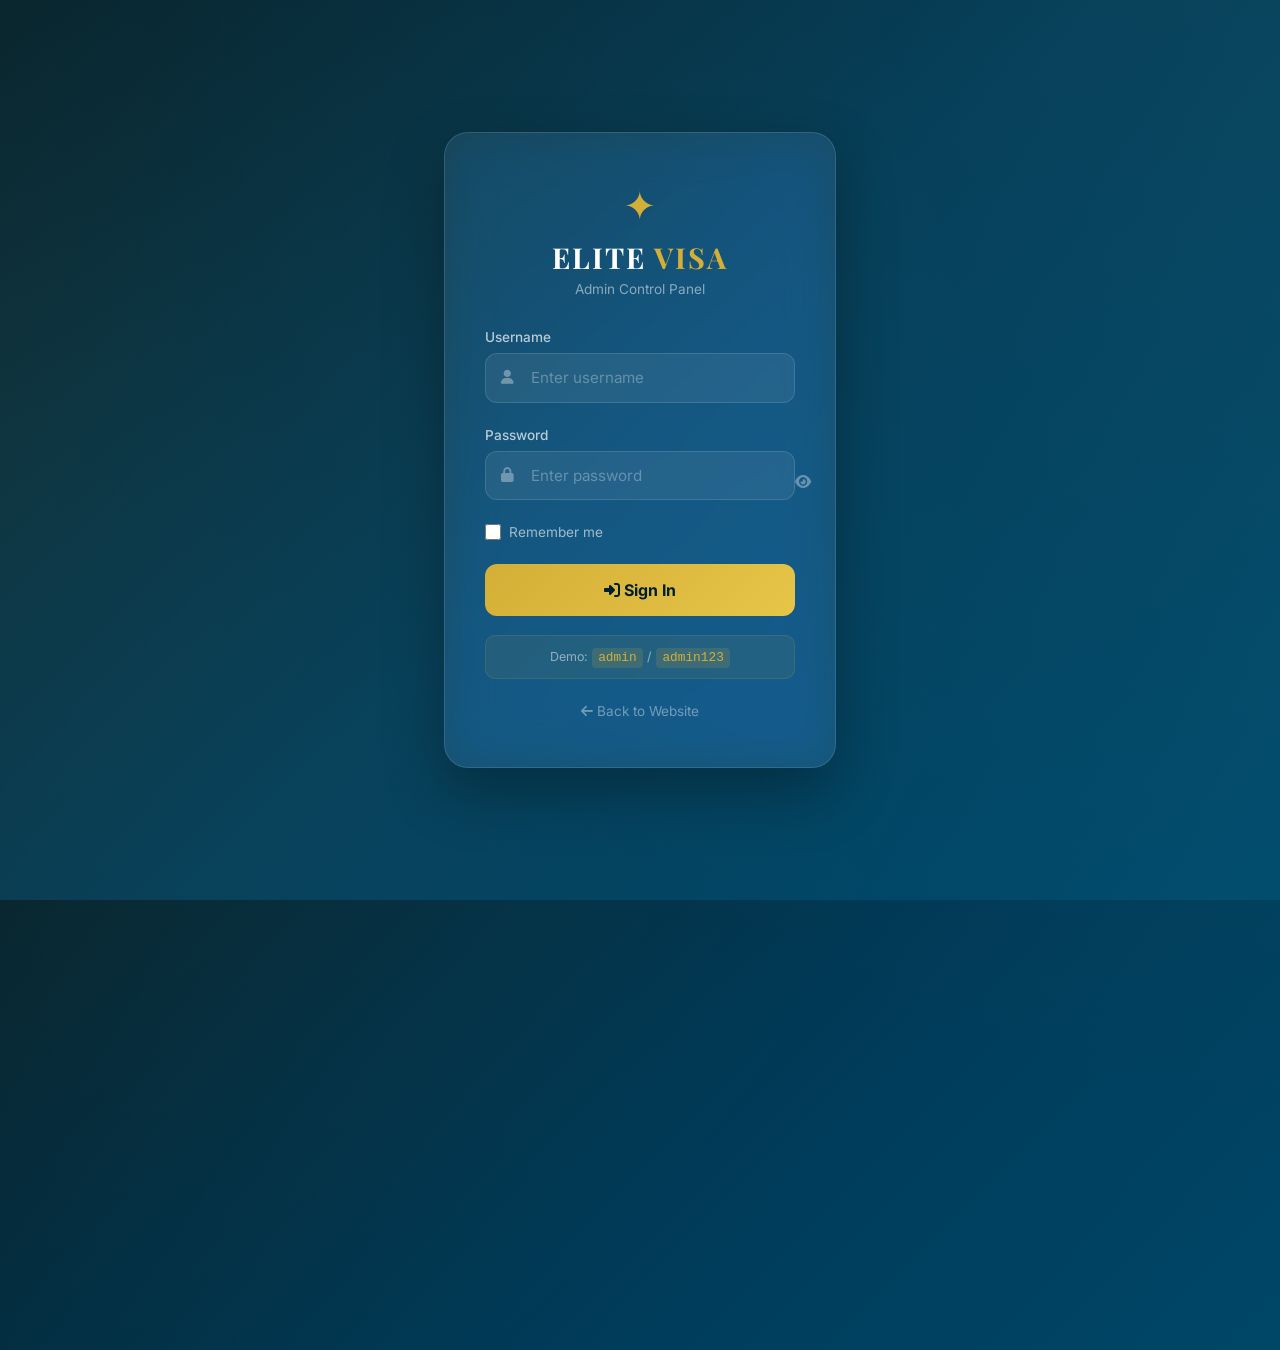
<file: admin/dashboard.html>
<!DOCTYPE html>
<html lang="en">
<head>
    <meta charset="UTF-8">
    <meta name="viewport" content="width=device-width, initial-scale=1.0">
    <title>Admin Dashboard - Elite Visa</title>
    <link rel="preconnect" href="https://fonts.googleapis.com">
    <link rel="preconnect" href="https://fonts.gstatic.com" crossorigin>
    <link href="https://fonts.googleapis.com/css2?family=Playfair+Display:wght@400;600;700;800&family=Inter:wght@300;400;500;600;700&display=swap" rel="stylesheet">
    <link rel="stylesheet" href="https://cdnjs.cloudflare.com/ajax/libs/font-awesome/6.5.1/css/all.min.css">
    <style>
        :root {
            --primary-dark: #001F2D;
            --primary-gold: #D4AF37;
            --accent-blue: #003d5c;
            --hover-gold: #e6c547;
            --white: #ffffff;
            --bg: #f0f2f5;
            --text-dark: #1a1a1a;
            --text-light: #666;
            --success: #28a745;
            --warning: #ffc107;
            --danger: #dc3545;
            --info: #17a2b8;
            --sidebar-w: 260px;
            --radius: 12px;
            --transition: all 0.3s cubic-bezier(0.4,0,0.2,1);
        }
        * { margin: 0; padding: 0; box-sizing: border-box; }
        body { font-family: 'Inter', sans-serif; background: var(--bg); color: var(--text-dark); }

        /* ── SIDEBAR ── */
        .sidebar {
            position: fixed; left: 0; top: 0; bottom: 0;
            width: var(--sidebar-w); z-index: 100;
            background: linear-gradient(180deg, var(--primary-dark) 0%, var(--accent-blue) 100%);
            color: var(--white); padding: 1.5rem 0;
            display: flex; flex-direction: column;
            box-shadow: 4px 0 20px rgba(0,0,0,0.15);
            transition: var(--transition);
        }
        .sidebar-logo {
            padding: 0 1.5rem 1.5rem; text-align: center;
            border-bottom: 1px solid rgba(255,255,255,0.08);
        }
        .sidebar-logo .icon { font-size: 1.8rem; color: var(--primary-gold); }
        .sidebar-logo h2 {
            font-family: 'Playfair Display', serif; font-size: 1.3rem;
            letter-spacing: 2px; margin-top: 0.3rem;
        }
        .sidebar-logo h2 span { color: var(--primary-gold); }
        .sidebar-logo small { color: rgba(255,255,255,0.4); font-size: 0.72rem; text-transform: uppercase; letter-spacing: 1px; }

        .sidebar-nav { flex: 1; padding: 1rem 0; overflow-y: auto; }
        .nav-section { padding: 0.5rem 1.5rem; margin-top: 0.5rem; }
        .nav-section-title {
            font-size: 0.68rem; text-transform: uppercase; letter-spacing: 2px;
            color: rgba(255,255,255,0.3); font-weight: 700; margin-bottom: 0.5rem;
        }
        .sidebar-link {
            display: flex; align-items: center; gap: 0.8rem;
            padding: 0.7rem 1.5rem; color: rgba(255,255,255,0.6);
            text-decoration: none; font-size: 0.88rem; font-weight: 500;
            transition: var(--transition); border-left: 3px solid transparent;
            cursor: pointer;
        }
        .sidebar-link:hover { color: var(--white); background: rgba(255,255,255,0.05); }
        .sidebar-link.active {
            color: var(--primary-gold); background: rgba(212,175,55,0.08);
            border-left-color: var(--primary-gold);
        }
        .sidebar-link i { width: 20px; text-align: center; font-size: 0.95rem; }
        .sidebar-link .badge {
            margin-left: auto; background: var(--danger);
            color: white; font-size: 0.7rem; padding: 0.15rem 0.5rem;
            border-radius: 50px; font-weight: 700;
        }

        .sidebar-footer {
            padding: 1rem 1.5rem; border-top: 1px solid rgba(255,255,255,0.08);
        }
        .admin-profile {
            display: flex; align-items: center; gap: 0.8rem;
        }
        .admin-avatar {
            width: 38px; height: 38px; border-radius: 50%;
            background: linear-gradient(135deg, var(--primary-gold), var(--hover-gold));
            display: flex; align-items: center; justify-content: center;
            color: var(--primary-dark); font-weight: 700; font-size: 0.9rem;
        }
        .admin-profile-info p { color: var(--white); font-size: 0.85rem; font-weight: 600; }
        .admin-profile-info small { color: rgba(255,255,255,0.4); font-size: 0.72rem; }

        /* ── MAIN AREA ── */
        .main { margin-left: var(--sidebar-w); min-height: 100vh; }

        /* ── TOP BAR ── */
        .topbar {
            background: rgba(255,255,255,0.8);
            backdrop-filter: blur(20px); -webkit-backdrop-filter: blur(20px);
            border-bottom: 1px solid rgba(0,0,0,0.06);
            padding: 0.8rem 2rem; display: flex; align-items: center;
            justify-content: space-between; position: sticky; top: 0; z-index: 50;
        }
        .topbar-left { display: flex; align-items: center; gap: 1rem; }
        .topbar-left h1 { font-size: 1.3rem; color: var(--primary-dark); }
        .topbar-left p { color: var(--text-light); font-size: 0.82rem; }
        .topbar-right { display: flex; align-items: center; gap: 1rem; }
        .topbar-btn {
            width: 40px; height: 40px; border-radius: 10px;
            border: 1px solid rgba(0,0,0,0.08); background: var(--white);
            display: flex; align-items: center; justify-content: center;
            cursor: pointer; transition: var(--transition); color: var(--text-light);
            position: relative;
        }
        .topbar-btn:hover { border-color: var(--primary-gold); color: var(--primary-gold); }
        .topbar-btn .notif-dot {
            position: absolute; top: 6px; right: 6px;
            width: 8px; height: 8px; background: var(--danger);
            border-radius: 50%; border: 2px solid var(--white);
        }
        .logout-btn {
            padding: 0.5rem 1.2rem; border-radius: 10px;
            background: linear-gradient(135deg, var(--primary-gold), var(--hover-gold));
            color: var(--primary-dark); border: none; font-weight: 600;
            font-size: 0.82rem; cursor: pointer; transition: var(--transition);
            display: flex; align-items: center; gap: 0.4rem;
            font-family: 'Inter', sans-serif;
        }
        .logout-btn:hover { box-shadow: 0 4px 15px rgba(212,175,55,0.3); transform: translateY(-1px); }

        /* ── PAGE CONTENT ── */
        .page-content { padding: 1.5rem 2rem 3rem; }
        .admin-page { display: none; animation: fadeIn 0.3s ease; }
        .admin-page.active { display: block; }
        @keyframes fadeIn { from { opacity: 0; transform: translateY(10px); } to { opacity: 1; transform: translateY(0); } }

        /* ── STAT CARDS ── */
        .stats-grid {
            display: grid; grid-template-columns: repeat(4, 1fr); gap: 1.2rem;
            margin-bottom: 2rem;
        }
        .stat-card {
            background: var(--white); border-radius: var(--radius); padding: 1.5rem;
            box-shadow: 0 2px 12px rgba(0,0,0,0.04);
            display: flex; align-items: center; gap: 1rem;
            transition: var(--transition); border: 1px solid transparent;
        }
        .stat-card:hover { border-color: rgba(212,175,55,0.2); transform: translateY(-2px); box-shadow: 0 8px 25px rgba(0,0,0,0.08); }
        .stat-icon {
            width: 52px; height: 52px; border-radius: var(--radius);
            display: flex; align-items: center; justify-content: center;
            font-size: 1.3rem; flex-shrink: 0;
        }
        .stat-icon.blue { background: rgba(23,162,184,0.1); color: var(--info); }
        .stat-icon.green { background: rgba(40,167,69,0.1); color: var(--success); }
        .stat-icon.gold { background: rgba(212,175,55,0.1); color: var(--primary-gold); }
        .stat-icon.red { background: rgba(220,53,69,0.1); color: var(--danger); }
        .stat-info h3 { font-size: 1.6rem; color: var(--primary-dark); font-weight: 700; }
        .stat-info p { color: var(--text-light); font-size: 0.78rem; margin-top: 0.1rem; }
        .stat-info .trend {
            font-size: 0.72rem; font-weight: 600; margin-top: 0.3rem;
            display: flex; align-items: center; gap: 0.3rem;
        }
        .trend.up { color: var(--success); }
        .trend.down { color: var(--danger); }

        /* ── CARDS / PANELS ── */
        .panel {
            background: var(--white); border-radius: var(--radius);
            box-shadow: 0 2px 12px rgba(0,0,0,0.04); margin-bottom: 1.5rem;
            overflow: hidden;
        }
        .panel-header {
            display: flex; justify-content: space-between; align-items: center;
            padding: 1.2rem 1.5rem; border-bottom: 1px solid rgba(0,0,0,0.05);
        }
        .panel-header h3 { font-size: 1rem; color: var(--primary-dark); display: flex; align-items: center; gap: 0.5rem; }
        .panel-header h3 i { color: var(--primary-gold); }
        .panel-body { padding: 1.5rem; }

        .panel-actions { display: flex; gap: 0.5rem; }
        .btn-sm {
            padding: 0.4rem 0.8rem; border-radius: 8px; font-size: 0.78rem;
            border: none; cursor: pointer; font-weight: 600;
            font-family: 'Inter', sans-serif; transition: var(--transition);
            display: inline-flex; align-items: center; gap: 0.3rem;
        }
        .btn-gold { background: rgba(212,175,55,0.1); color: var(--primary-gold); }
        .btn-gold:hover { background: var(--primary-gold); color: var(--primary-dark); }
        .btn-success { background: rgba(40,167,69,0.1); color: var(--success); }
        .btn-success:hover { background: var(--success); color: white; }
        .btn-danger { background: rgba(220,53,69,0.1); color: var(--danger); }
        .btn-danger:hover { background: var(--danger); color: white; }
        .btn-info { background: rgba(23,162,184,0.1); color: var(--info); }
        .btn-info:hover { background: var(--info); color: white; }
        .btn-primary {
            padding: 0.6rem 1.2rem; border-radius: 10px;
            background: linear-gradient(135deg, var(--primary-gold), var(--hover-gold));
            color: var(--primary-dark); border: none; font-weight: 600;
            font-size: 0.85rem; cursor: pointer; font-family: 'Inter', sans-serif;
            transition: var(--transition); display: inline-flex; align-items: center; gap: 0.4rem;
        }
        .btn-primary:hover { box-shadow: 0 4px 15px rgba(212,175,55,0.3); transform: translateY(-1px); }

        /* ── TABLE ── */
        .data-table { width: 100%; border-collapse: collapse; }
        .data-table th {
            text-align: left; padding: 0.8rem 1rem; font-size: 0.75rem;
            text-transform: uppercase; letter-spacing: 1px;
            color: var(--text-light); font-weight: 700;
            border-bottom: 2px solid rgba(0,0,0,0.06);
            background: rgba(0,0,0,0.01);
        }
        .data-table td {
            padding: 0.9rem 1rem; font-size: 0.88rem;
            border-bottom: 1px solid rgba(0,0,0,0.04);
            vertical-align: middle;
        }
        .data-table tr:hover td { background: rgba(212,175,55,0.03); }
        .data-table .empty-row td {
            text-align: center; padding: 3rem; color: var(--text-light);
        }

        /* ── STATUS BADGES ── */
        .status-badge {
            display: inline-flex; align-items: center; gap: 0.3rem;
            padding: 0.3rem 0.8rem; border-radius: 50px;
            font-size: 0.75rem; font-weight: 600;
        }
        .status-badge::before {
            content: ''; width: 6px; height: 6px; border-radius: 50%;
        }
        .status-confirmed { background: rgba(40,167,69,0.1); color: var(--success); }
        .status-confirmed::before { background: var(--success); }
        .status-pending { background: rgba(255,193,7,0.15); color: #d4a017; }
        .status-pending::before { background: #d4a017; }
        .status-processing { background: rgba(23,162,184,0.1); color: var(--info); }
        .status-processing::before { background: var(--info); }
        .status-rejected { background: rgba(220,53,69,0.1); color: var(--danger); }
        .status-rejected::before { background: var(--danger); }
        .status-approved { background: rgba(40,167,69,0.1); color: var(--success); }
        .status-approved::before { background: var(--success); }

        /* ── GRID LAYOUTS ── */
        .grid-2 { display: grid; grid-template-columns: 1fr 1fr; gap: 1.5rem; }
        .grid-3 { display: grid; grid-template-columns: 1fr 1fr 1fr; gap: 1.5rem; }

        /* ── ACTIVITY ITEM ── */
        .activity-list { list-style: none; }
        .activity-item {
            display: flex; gap: 1rem; padding: 0.8rem 0;
            border-bottom: 1px solid rgba(0,0,0,0.04);
        }
        .activity-item:last-child { border-bottom: none; }
        .activity-dot {
            width: 10px; height: 10px; border-radius: 50%; margin-top: 5px; flex-shrink: 0;
        }
        .activity-dot.green { background: var(--success); }
        .activity-dot.blue { background: var(--info); }
        .activity-dot.gold { background: var(--primary-gold); }
        .activity-dot.red { background: var(--danger); }
        .activity-text { font-size: 0.85rem; color: var(--text-dark); }
        .activity-text small { display: block; color: var(--text-light); font-size: 0.75rem; margin-top: 0.2rem; }

        /* ── CHART PLACEHOLDER ── */
        .chart-placeholder {
            height: 200px; display: flex; align-items: center; justify-content: center;
            flex-direction: column; gap: 0.5rem; color: var(--text-light);
        }
        .chart-placeholder i { font-size: 2rem; color: rgba(212,175,55,0.3); }
        .chart-bar-container { display: flex; align-items: flex-end; gap: 0.5rem; height: 180px; padding: 0 1rem; }
        .chart-bar-wrap { flex: 1; display: flex; flex-direction: column; align-items: center; gap: 0.3rem; }
        .chart-bar {
            width: 100%; border-radius: 6px 6px 0 0; transition: height 0.6s ease;
            min-height: 4px;
        }
        .chart-bar.gold { background: linear-gradient(to top, var(--primary-gold), var(--hover-gold)); }
        .chart-bar.blue { background: linear-gradient(to top, var(--accent-blue), #006d9c); }
        .chart-bar-label { font-size: 0.68rem; color: var(--text-light); }
        .chart-bar-value { font-size: 0.7rem; color: var(--primary-dark); font-weight: 600; }

        /* ── FORM STYLES ── */
        .form-grid { display: grid; grid-template-columns: 1fr 1fr; gap: 1rem; }
        .form-group { margin-bottom: 1rem; }
        .form-group label {
            display: block; font-size: 0.82rem; font-weight: 600;
            color: var(--primary-dark); margin-bottom: 0.4rem;
        }
        .form-group input,
        .form-group select,
        .form-group textarea {
            width: 100%; padding: 0.7rem 1rem;
            border: 1.5px solid #e0e0e0; border-radius: 10px;
            font-family: 'Inter', sans-serif; font-size: 0.88rem;
            transition: var(--transition); background: var(--white);
            outline: none;
        }
        .form-group input:focus,
        .form-group select:focus,
        .form-group textarea:focus {
            border-color: var(--primary-gold);
            box-shadow: 0 0 0 3px rgba(212,175,55,0.1);
        }

        /* ── TOAST ── */
        .toast-container {
            position: fixed; top: 1rem; right: 1rem; z-index: 9999;
            display: flex; flex-direction: column; gap: 0.5rem;
        }
        .toast {
            display: flex; align-items: center; gap: 0.8rem;
            padding: 0.8rem 1.2rem; border-radius: 10px;
            background: var(--white); box-shadow: 0 8px 25px rgba(0,0,0,0.12);
            font-size: 0.85rem; animation: slideIn 0.3s ease;
            border-left: 4px solid var(--success);
        }
        .toast.error { border-left-color: var(--danger); }
        .toast.info { border-left-color: var(--info); }
        @keyframes slideIn { from { opacity: 0; transform: translateX(100%); } to { opacity: 1; transform: translateX(0); } }

        /* ── MODAL ── */
        .modal-overlay {
            display: none; position: fixed; inset: 0; z-index: 200;
            background: rgba(0,31,45,0.6); backdrop-filter: blur(4px);
            align-items: center; justify-content: center;
        }
        .modal-overlay.show { display: flex; }
        .modal {
            background: var(--white); border-radius: 16px;
            width: 90%; max-width: 550px; max-height: 85vh; overflow-y: auto;
            box-shadow: 0 25px 60px rgba(0,0,0,0.3); animation: fadeIn 0.3s ease;
        }
        .modal-header {
            display: flex; justify-content: space-between; align-items: center;
            padding: 1.2rem 1.5rem; border-bottom: 1px solid rgba(0,0,0,0.06);
        }
        .modal-header h3 { font-size: 1.1rem; color: var(--primary-dark); }
        .modal-close {
            width: 32px; height: 32px; border-radius: 8px; border: none;
            background: rgba(0,0,0,0.05); cursor: pointer; font-size: 1rem;
            transition: var(--transition);
        }
        .modal-close:hover { background: var(--danger); color: white; }
        .modal-body { padding: 1.5rem; }
        .modal-footer {
            padding: 1rem 1.5rem; border-top: 1px solid rgba(0,0,0,0.06);
            display: flex; justify-content: flex-end; gap: 0.5rem;
        }

        /* ── SEARCH ── */
        .search-box {
            display: flex; align-items: center; gap: 0.5rem;
            background: var(--white); border: 1.5px solid #e0e0e0;
            border-radius: 10px; padding: 0.5rem 1rem; transition: var(--transition);
        }
        .search-box:focus-within { border-color: var(--primary-gold); box-shadow: 0 0 0 3px rgba(212,175,55,0.1); }
        .search-box input {
            border: none; outline: none; font-family: 'Inter', sans-serif;
            font-size: 0.85rem; flex: 1; background: transparent;
        }
        .search-box i { color: var(--text-light); }

        /* ── RESPONSIVE ── */
        @media (max-width: 1024px) {
            .stats-grid { grid-template-columns: repeat(2, 1fr); }
            .grid-2, .grid-3, .form-grid { grid-template-columns: 1fr; }
        }
        @media (max-width: 768px) {
            .sidebar { transform: translateX(-100%); }
            .sidebar.open { transform: translateX(0); }
            .main { margin-left: 0; }
            .stats-grid { grid-template-columns: 1fr; }
            .topbar { padding: 0.8rem 1rem; }
            .page-content { padding: 1rem; }
        }
    </style>
</head>
<body>
    <!-- Toast Container -->
    <div class="toast-container" id="toastContainer"></div>

    <!-- SIDEBAR -->
    <aside class="sidebar" id="sidebar">
        <div class="sidebar-logo">
            <div class="icon">✦</div>
            <h2>ELITE <span>VISA</span></h2>
            <small>Admin Panel</small>
        </div>

        <nav class="sidebar-nav">
            <div class="nav-section">
                <div class="nav-section-title">Main</div>
                <a class="sidebar-link active" data-page="dashboard"><i class="fas fa-chart-pie"></i> Dashboard</a>
                <a class="sidebar-link" data-page="bookings"><i class="fas fa-calendar-check"></i> Bookings <span class="badge" id="bookingsBadge">0</span></a>
                <a class="sidebar-link" data-page="clients"><i class="fas fa-users"></i> Clients</a>
            </div>
            <div class="nav-section">
                <div class="nav-section-title">Management</div>
                <a class="sidebar-link" data-page="services"><i class="fas fa-concierge-bell"></i> Services</a>
                <a class="sidebar-link" data-page="applications"><i class="fas fa-file-alt"></i> Applications</a>
                <a class="sidebar-link" data-page="messages"><i class="fas fa-envelope"></i> Messages <span class="badge" id="msgBadge">0</span></a>
            </div>
            <div class="nav-section">
                <div class="nav-section-title">System</div>
                <a class="sidebar-link" data-page="settings"><i class="fas fa-cog"></i> Settings</a>
                <a class="sidebar-link" href="../index.html"><i class="fas fa-external-link-alt"></i> View Site</a>
            </div>
        </nav>

        <div class="sidebar-footer">
            <div class="admin-profile">
                <div class="admin-avatar">A</div>
                <div class="admin-profile-info">
                    <p>Administrator</p>
                    <small>Super Admin</small>
                </div>
            </div>
        </div>
    </aside>

    <!-- MAIN -->
    <div class="main">
        <!-- TOP BAR -->
        <div class="topbar">
            <div class="topbar-left">
                <button class="topbar-btn" id="menuToggle" style="display:none;"><i class="fas fa-bars"></i></button>
                <div>
                    <h1 id="pageTitle">Dashboard</h1>
                    <p id="pageSubtitle">Welcome back, Administrator</p>
                </div>
            </div>
            <div class="topbar-right">
                <div class="search-box" style="width:220px;">
                    <i class="fas fa-search"></i>
                    <input type="text" placeholder="Search..." id="globalSearch">
                </div>
                <button class="topbar-btn"><i class="fas fa-bell"></i><span class="notif-dot"></span></button>
                <button class="logout-btn" id="logoutBtn"><i class="fas fa-sign-out-alt"></i> Logout</button>
            </div>
        </div>

        <!-- PAGE CONTENT -->
        <div class="page-content">

            <!-- ═══ DASHBOARD PAGE ═══ -->
            <div class="admin-page active" id="page-dashboard">
                <div class="stats-grid" id="statsGrid">
                    <div class="stat-card">
                        <div class="stat-icon gold"><i class="fas fa-calendar-check"></i></div>
                        <div class="stat-info">
                            <h3 id="statBookings">0</h3>
                            <p>Total Bookings</p>
                            <div class="trend up"><i class="fas fa-arrow-up"></i> Live from localStorage</div>
                        </div>
                    </div>
                    <div class="stat-card">
                        <div class="stat-icon green"><i class="fas fa-check-circle"></i></div>
                        <div class="stat-info">
                            <h3 id="statConfirmed">0</h3>
                            <p>Confirmed</p>
                            <div class="trend up"><i class="fas fa-arrow-up"></i> Active appointments</div>
                        </div>
                    </div>
                    <div class="stat-card">
                        <div class="stat-icon blue"><i class="fas fa-users"></i></div>
                        <div class="stat-info">
                            <h3 id="statClients">0</h3>
                            <p>Unique Clients</p>
                            <div class="trend up"><i class="fas fa-arrow-up"></i> By email</div>
                        </div>
                    </div>
                    <div class="stat-card">
                        <div class="stat-icon red"><i class="fas fa-dollar-sign"></i></div>
                        <div class="stat-info">
                            <h3 id="statRevenue">$0</h3>
                            <p>Est. Revenue</p>
                            <div class="trend up"><i class="fas fa-arrow-up"></i> Based on packages</div>
                        </div>
                    </div>
                </div>

                <div class="grid-2">
                    <!-- Recent Bookings -->
                    <div class="panel">
                        <div class="panel-header">
                            <h3><i class="fas fa-clock"></i> Recent Bookings</h3>
                            <button class="btn-sm btn-gold" onclick="switchPage('bookings')">View All</button>
                        </div>
                        <div class="panel-body" style="padding:0;">
                            <table class="data-table">
                                <thead><tr><th>Client</th><th>Service</th><th>Date</th><th>Status</th></tr></thead>
                                <tbody id="recentBookingsTable"></tbody>
                            </table>
                        </div>
                    </div>

                    <!-- Activity Feed -->
                    <div class="panel">
                        <div class="panel-header">
                            <h3><i class="fas fa-stream"></i> Activity Feed</h3>
                        </div>
                        <div class="panel-body">
                            <ul class="activity-list" id="activityFeed"></ul>
                        </div>
                    </div>
                </div>

                <!-- Service Breakdown Chart -->
                <div class="panel">
                    <div class="panel-header">
                        <h3><i class="fas fa-chart-bar"></i> Bookings by Service</h3>
                    </div>
                    <div class="panel-body">
                        <div class="chart-bar-container" id="serviceChart"></div>
                    </div>
                </div>
            </div>

            <!-- ═══ BOOKINGS PAGE ═══ -->
            <div class="admin-page" id="page-bookings">
                <div class="panel">
                    <div class="panel-header">
                        <h3><i class="fas fa-calendar-check"></i> All Bookings</h3>
                        <div class="panel-actions">
                            <div class="search-box" style="width:200px;">
                                <i class="fas fa-search"></i>
                                <input type="text" placeholder="Search bookings..." id="bookingSearch">
                            </div>
                            <select id="bookingFilter" style="padding:0.4rem 0.8rem;border-radius:8px;border:1.5px solid #e0e0e0;font-family:'Inter',sans-serif;font-size:0.82rem;">
                                <option value="all">All Status</option>
                                <option value="confirmed">Confirmed</option>
                                <option value="pending">Pending</option>
                                <option value="processing">Processing</option>
                                <option value="rejected">Rejected</option>
                            </select>
                            <button class="btn-primary" id="exportBtn"><i class="fas fa-download"></i> Export</button>
                        </div>
                    </div>
                    <div class="panel-body" style="padding:0; overflow-x:auto;">
                        <table class="data-table">
                            <thead>
                                <tr>
                                    <th>Ref ID</th><th>Client</th><th>Email</th><th>Service</th>
                                    <th>Date</th><th>Time</th><th>Package</th><th>Status</th><th>Actions</th>
                                </tr>
                            </thead>
                            <tbody id="allBookingsTable"></tbody>
                        </table>
                    </div>
                </div>
            </div>

            <!-- ═══ CLIENTS PAGE ═══ -->
            <div class="admin-page" id="page-clients">
                <div class="panel">
                    <div class="panel-header">
                        <h3><i class="fas fa-users"></i> Client Directory</h3>
                        <div class="search-box" style="width:200px;">
                            <i class="fas fa-search"></i>
                            <input type="text" placeholder="Search clients..." id="clientSearch">
                        </div>
                    </div>
                    <div class="panel-body" style="padding:0; overflow-x:auto;">
                        <table class="data-table">
                            <thead><tr><th>Name</th><th>Email</th><th>Phone</th><th>Country</th><th>Bookings</th><th>Actions</th></tr></thead>
                            <tbody id="clientsTable"></tbody>
                        </table>
                    </div>
                </div>
            </div>

            <!-- ═══ SERVICES PAGE ═══ -->
            <div class="admin-page" id="page-services">
                <div class="panel">
                    <div class="panel-header">
                        <h3><i class="fas fa-concierge-bell"></i> Service Analytics</h3>
                    </div>
                    <div class="panel-body" style="padding:0; overflow-x:auto;">
                        <table class="data-table">
                            <thead><tr><th>Service</th><th>Total Bookings</th><th>Popularity</th></tr></thead>
                            <tbody id="servicesTable"></tbody>
                        </table>
                    </div>
                </div>
            </div>

            <!-- ═══ APPLICATIONS PAGE ═══ -->
            <div class="admin-page" id="page-applications">
                <div class="panel">
                    <div class="panel-header">
                        <h3><i class="fas fa-file-alt"></i> Application Pipeline</h3>
                    </div>
                    <div class="panel-body">
                        <div class="stats-grid" style="margin-bottom:1.5rem;">
                            <div class="stat-card"><div class="stat-icon gold"><i class="fas fa-hourglass-start"></i></div><div class="stat-info"><h3 id="appPending">0</h3><p>Pending</p></div></div>
                            <div class="stat-card"><div class="stat-icon blue"><i class="fas fa-spinner"></i></div><div class="stat-info"><h3 id="appProcessing">0</h3><p>Processing</p></div></div>
                            <div class="stat-card"><div class="stat-icon green"><i class="fas fa-check-double"></i></div><div class="stat-info"><h3 id="appApproved">0</h3><p>Approved</p></div></div>
                            <div class="stat-card"><div class="stat-icon red"><i class="fas fa-times-circle"></i></div><div class="stat-info"><h3 id="appRejected">0</h3><p>Rejected</p></div></div>
                        </div>
                        <p style="color:var(--text-light); text-align:center;">Application statuses are managed from the Bookings page. Update any booking's status to track it here.</p>
                    </div>
                </div>
            </div>

            <!-- ═══ MESSAGES PAGE ═══ -->
            <div class="admin-page" id="page-messages">
                <div class="panel">
                    <div class="panel-header">
                        <h3><i class="fas fa-envelope"></i> Contact Messages</h3>
                    </div>
                    <div class="panel-body" style="padding:0; overflow-x:auto;">
                        <table class="data-table">
                            <thead><tr><th>Name</th><th>Email</th><th>Service</th><th>Message</th><th>Date</th><th>Actions</th></tr></thead>
                            <tbody id="messagesTable"></tbody>
                        </table>
                    </div>
                </div>
            </div>

            <!-- ═══ SETTINGS PAGE ═══ -->
            <div class="admin-page" id="page-settings">
                <div class="grid-2">
                    <div class="panel">
                        <div class="panel-header"><h3><i class="fas fa-cog"></i> Site Configuration</h3></div>
                        <div class="panel-body">
                            <div class="form-group">
                                <label>Site Title</label>
                                <input type="text" value="Elite Visa Consultancy" id="setSiteTitle">
                            </div>
                            <div class="form-group">
                                <label>Contact Email</label>
                                <input type="email" value="info@elitevisa.com" id="setEmail">
                            </div>
                            <div class="form-group">
                                <label>Phone Number</label>
                                <input type="tel" value="+1 (555) 123-4567" id="setPhone">
                            </div>
                            <div class="form-group">
                                <label>Address</label>
                                <input type="text" value="123 Immigration Plaza, Islamabad" id="setAddress">
                            </div>
                            <button class="btn-primary" onclick="showToast('Settings saved successfully!','success')"><i class="fas fa-save"></i> Save Settings</button>
                        </div>
                    </div>
                    <div class="panel">
                        <div class="panel-header"><h3><i class="fas fa-shield-alt"></i> Admin Account</h3></div>
                        <div class="panel-body">
                            <div class="form-group">
                                <label>Username</label>
                                <input type="text" value="admin" disabled>
                            </div>
                            <div class="form-group">
                                <label>Current Password</label>
                                <input type="password" placeholder="Enter current password">
                            </div>
                            <div class="form-group">
                                <label>New Password</label>
                                <input type="password" placeholder="Enter new password">
                            </div>
                            <div class="form-group">
                                <label>Confirm Password</label>
                                <input type="password" placeholder="Confirm new password">
                            </div>
                            <button class="btn-primary" onclick="showToast('Password updated!','success')"><i class="fas fa-key"></i> Update Password</button>
                        </div>
                    </div>
                    <div class="panel">
                        <div class="panel-header"><h3><i class="fas fa-database"></i> Data Management</h3></div>
                        <div class="panel-body">
                            <p style="color:var(--text-light);margin-bottom:1rem;font-size:0.88rem;">Manage your locally stored booking data.</p>
                            <div style="display:flex;gap:0.8rem;flex-wrap:wrap;">
                                <button class="btn-primary" id="exportAllBtn"><i class="fas fa-file-export"></i> Export All Data</button>
                                <button class="btn-sm btn-danger" id="clearAllBtn" style="padding:0.6rem 1.2rem;"><i class="fas fa-trash-alt"></i> Clear All Bookings</button>
                            </div>
                        </div>
                    </div>
                </div>
            </div>

        </div>
    </div>

    <!-- ═══ BOOKING DETAIL MODAL ═══ -->
    <div class="modal-overlay" id="bookingModal">
        <div class="modal">
            <div class="modal-header">
                <h3><i class="fas fa-info-circle" style="color:var(--primary-gold);"></i> Booking Details</h3>
                <button class="modal-close" onclick="closeModal('bookingModal')">&times;</button>
            </div>
            <div class="modal-body" id="bookingModalBody"></div>
            <div class="modal-footer">
                <button class="btn-sm btn-info" id="modalChangeStatus"><i class="fas fa-exchange-alt"></i> Change Status</button>
                <button class="btn-sm btn-danger" id="modalDelete"><i class="fas fa-trash"></i> Delete</button>
            </div>
        </div>
    </div>

    <script>
    /* ═══════════════════════════════════════
       ADMIN DASHBOARD - FULL JS
       ═══════════════════════════════════════ */

    // Auth check
    if (localStorage.getItem('ev_admin_logged') !== 'true') {
        window.location.href = 'login.html';
    }

    // ── Helpers ──
    function showToast(msg, type = 'success') {
        const c = document.getElementById('toastContainer');
        const t = document.createElement('div');
        t.className = `toast ${type}`;
        const icons = { success: 'fa-check-circle', error: 'fa-times-circle', info: 'fa-info-circle' };
        t.innerHTML = `<i class="fas ${icons[type]||icons.info}" style="color:${type==='error'?'var(--danger)':type==='info'?'var(--info)':'var(--success)'}"></i> ${msg}`;
        c.appendChild(t);
        setTimeout(() => { t.style.opacity = '0'; setTimeout(() => t.remove(), 300); }, 3000);
    }

    function getBookings() {
        return JSON.parse(localStorage.getItem('ev_bookings') || '[]');
    }
    function saveBookings(bookings) {
        localStorage.setItem('ev_bookings', JSON.stringify(bookings));
    }
    function getMessages() {
        return JSON.parse(localStorage.getItem('ev_messages') || '[]');
    }

    function closeModal(id) {
        document.getElementById(id).classList.remove('show');
    }

    // ── Page Navigation ──
    const pageTitles = {
        dashboard: ['Dashboard', 'Overview of your business'],
        bookings: ['Bookings', 'Manage all appointments'],
        clients: ['Clients', 'Client directory & info'],
        services: ['Services', 'Service analytics'],
        applications: ['Applications', 'Track application pipeline'],
        messages: ['Messages', 'Contact form submissions'],
        settings: ['Settings', 'System configuration']
    };

    function switchPage(page) {
        document.querySelectorAll('.admin-page').forEach(p => p.classList.remove('active'));
        document.querySelectorAll('.sidebar-link').forEach(l => l.classList.remove('active'));

        const pageEl = document.getElementById('page-' + page);
        if (pageEl) pageEl.classList.add('active');

        const link = document.querySelector(`.sidebar-link[data-page="${page}"]`);
        if (link) link.classList.add('active');

        const titles = pageTitles[page] || ['Dashboard', ''];
        document.getElementById('pageTitle').textContent = titles[0];
        document.getElementById('pageSubtitle').textContent = titles[1];

        // Refresh data for the page
        if (page === 'dashboard') refreshDashboard();
        if (page === 'bookings') renderBookingsTable();
        if (page === 'clients') renderClientsTable();
        if (page === 'services') renderServicesTable();
        if (page === 'applications') renderApplications();
        if (page === 'messages') renderMessages();
    }
    window.switchPage = switchPage;

    document.querySelectorAll('.sidebar-link[data-page]').forEach(link => {
        link.addEventListener('click', () => switchPage(link.dataset.page));
    });

    // ── Logout ──
    document.getElementById('logoutBtn').addEventListener('click', () => {
        localStorage.removeItem('ev_admin_logged');
        localStorage.removeItem('ev_admin_user');
        window.location.href = 'login.html';
    });

    // ══════════════════════════════════
    //  DASHBOARD
    // ══════════════════════════════════
    function refreshDashboard() {
        const bookings = getBookings();
        const messages = getMessages();

        // Stats
        document.getElementById('statBookings').textContent = bookings.length;
        document.getElementById('statConfirmed').textContent = bookings.filter(b => b.status === 'confirmed').length;

        const uniqueEmails = new Set(bookings.map(b => b.email).filter(Boolean));
        document.getElementById('statClients').textContent = uniqueEmails.size;

        // Estimate revenue
        let revenue = 0;
        bookings.forEach(b => {
            const pkg = (b.package || '').toLowerCase();
            if (pkg.includes('premium') || pkg.includes('1,499') || pkg.includes('1499')) revenue += 1499;
            else if (pkg.includes('full') || pkg.includes('799')) revenue += 799;
            else revenue += 199;
        });
        document.getElementById('statRevenue').textContent = '$' + revenue.toLocaleString();

        // Badges
        document.getElementById('bookingsBadge').textContent = bookings.length;
        document.getElementById('msgBadge').textContent = messages.length;

        // Recent bookings table (last 5)
        const recent = [...bookings].reverse().slice(0, 5);
        const tbody = document.getElementById('recentBookingsTable');
        if (recent.length === 0) {
            tbody.innerHTML = '<tr class="empty-row"><td colspan="4"><i class="fas fa-inbox" style="font-size:1.5rem;color:var(--text-light);"></i><br>No bookings yet</td></tr>';
        } else {
            tbody.innerHTML = recent.map(b => `
                <tr>
                    <td><strong>${b.name || 'N/A'}</strong></td>
                    <td>${(b.service || '').substring(0, 20)}</td>
                    <td>${b.date || 'N/A'}</td>
                    <td><span class="status-badge status-${b.status || 'confirmed'}">${b.status || 'confirmed'}</span></td>
                </tr>`).join('');
        }

        // Activity feed
        const feed = document.getElementById('activityFeed');
        const activities = [...bookings].reverse().slice(0, 8).map(b => ({
            text: `<strong>${b.name || 'Client'}</strong> booked <strong>${(b.service || 'Consultation').substring(0, 25)}</strong>`,
            time: b.createdAt ? new Date(b.createdAt).toLocaleString() : 'Recently',
            dot: 'green'
        }));
        if (activities.length === 0) {
            feed.innerHTML = '<li class="activity-item" style="justify-content:center;color:var(--text-light);padding:2rem;">No recent activity</li>';
        } else {
            feed.innerHTML = activities.map(a => `
                <li class="activity-item">
                    <div class="activity-dot ${a.dot}"></div>
                    <div class="activity-text">${a.text}<small>${a.time}</small></div>
                </li>`).join('');
        }

        // Service chart
        renderServiceChart(bookings);
    }

    function renderServiceChart(bookings) {
        const container = document.getElementById('serviceChart');
        const serviceCounts = {};
        bookings.forEach(b => {
            const s = b.service || 'Other';
            serviceCounts[s] = (serviceCounts[s] || 0) + 1;
        });

        const entries = Object.entries(serviceCounts).sort((a, b) => b[1] - a[1]).slice(0, 8);
        if (entries.length === 0) {
            container.innerHTML = '<div class="chart-placeholder"><i class="fas fa-chart-bar"></i><p>No data yet. Bookings will appear here.</p></div>';
            return;
        }

        const max = Math.max(...entries.map(e => e[1]));
        container.innerHTML = entries.map(([name, count], i) => `
            <div class="chart-bar-wrap">
                <div class="chart-bar-value">${count}</div>
                <div class="chart-bar ${i % 2 === 0 ? 'gold' : 'blue'}" style="height:${(count / max) * 160}px;"></div>
                <div class="chart-bar-label">${name.replace(' Consultation', '').replace(' Visa', '').substring(0, 12)}</div>
            </div>`).join('');
    }

    // ══════════════════════════════════
    //  BOOKINGS PAGE
    // ══════════════════════════════════
    let currentModalBookingRef = null;

    function renderBookingsTable() {
        const bookings = getBookings();
        const filter = document.getElementById('bookingFilter').value;
        const search = (document.getElementById('bookingSearch').value || '').toLowerCase();

        let filtered = bookings;
        if (filter !== 'all') filtered = filtered.filter(b => b.status === filter);
        if (search) filtered = filtered.filter(b =>
            (b.refId || '').toLowerCase().includes(search) ||
            (b.name || '').toLowerCase().includes(search) ||
            (b.email || '').toLowerCase().includes(search) ||
            (b.service || '').toLowerCase().includes(search)
        );

        const tbody = document.getElementById('allBookingsTable');
        if (filtered.length === 0) {
            tbody.innerHTML = '<tr class="empty-row"><td colspan="9"><i class="fas fa-inbox" style="font-size:1.5rem;"></i><br>No bookings found</td></tr>';
            return;
        }

        tbody.innerHTML = [...filtered].reverse().map(b => `
            <tr>
                <td><code style="background:rgba(212,175,55,0.1);padding:0.2rem 0.5rem;border-radius:6px;font-size:0.78rem;color:var(--primary-gold);">${b.refId || 'N/A'}</code></td>
                <td><strong>${b.name || 'N/A'}</strong></td>
                <td>${b.email || 'N/A'}</td>
                <td>${(b.service || 'N/A').substring(0, 20)}</td>
                <td>${b.date || 'N/A'}</td>
                <td>${b.time || 'N/A'}</td>
                <td>${b.package || 'N/A'}</td>
                <td><span class="status-badge status-${b.status || 'confirmed'}">${b.status || 'confirmed'}</span></td>
                <td>
                    <button class="btn-sm btn-gold" onclick="viewBooking('${b.refId}')"><i class="fas fa-eye"></i></button>
                    <button class="btn-sm btn-danger" onclick="deleteBooking('${b.refId}')"><i class="fas fa-trash"></i></button>
                </td>
            </tr>`).join('');
    }

    document.getElementById('bookingFilter').addEventListener('change', renderBookingsTable);
    document.getElementById('bookingSearch').addEventListener('input', renderBookingsTable);

    window.viewBooking = function(refId) {
        const bookings = getBookings();
        const b = bookings.find(x => x.refId === refId);
        if (!b) return;

        currentModalBookingRef = refId;
        const body = document.getElementById('bookingModalBody');
        body.innerHTML = `
            <div style="display:grid;grid-template-columns:1fr 1fr;gap:1rem;">
                <div class="form-group"><label>Reference ID</label><input value="${b.refId}" disabled></div>
                <div class="form-group"><label>Status</label><input value="${b.status || 'confirmed'}" disabled></div>
                <div class="form-group"><label>Name</label><input value="${b.name || 'N/A'}" disabled></div>
                <div class="form-group"><label>Email</label><input value="${b.email || 'N/A'}" disabled></div>
                <div class="form-group"><label>Phone</label><input value="${b.phone || 'N/A'}" disabled></div>
                <div class="form-group"><label>Country</label><input value="${b.country || 'N/A'}" disabled></div>
                <div class="form-group"><label>Service</label><input value="${b.service || 'N/A'}" disabled></div>
                <div class="form-group"><label>Package</label><input value="${b.package || 'N/A'}" disabled></div>
                <div class="form-group"><label>Date</label><input value="${b.date || 'N/A'}" disabled></div>
                <div class="form-group"><label>Time</label><input value="${b.time || 'N/A'}" disabled></div>
            </div>
            <div class="form-group"><label>Created At</label><input value="${b.createdAt ? new Date(b.createdAt).toLocaleString() : 'N/A'}" disabled></div>`;
        document.getElementById('bookingModal').classList.add('show');
    };

    window.deleteBooking = function(refId) {
        if (!confirm('Are you sure you want to delete this booking?')) return;
        let bookings = getBookings();
        bookings = bookings.filter(b => b.refId !== refId);
        saveBookings(bookings);
        showToast('Booking deleted.', 'info');
        renderBookingsTable();
        refreshDashboard();
    };

    // Modal actions
    document.getElementById('modalChangeStatus').addEventListener('click', () => {
        if (!currentModalBookingRef) return;
        const newStatus = prompt('Enter new status (confirmed, pending, processing, approved, rejected):');
        if (!newStatus) return;
        const valid = ['confirmed', 'pending', 'processing', 'approved', 'rejected'];
        if (!valid.includes(newStatus.toLowerCase())) {
            showToast('Invalid status. Use: ' + valid.join(', '), 'error');
            return;
        }
        let bookings = getBookings();
        const idx = bookings.findIndex(b => b.refId === currentModalBookingRef);
        if (idx !== -1) {
            bookings[idx].status = newStatus.toLowerCase();
            saveBookings(bookings);
            showToast('Status updated to ' + newStatus, 'success');
            closeModal('bookingModal');
            renderBookingsTable();
            refreshDashboard();
        }
    });

    document.getElementById('modalDelete').addEventListener('click', () => {
        if (currentModalBookingRef) {
            deleteBooking(currentModalBookingRef);
            closeModal('bookingModal');
        }
    });

    // Export
    document.getElementById('exportBtn').addEventListener('click', exportBookings);
    document.getElementById('exportAllBtn')?.addEventListener('click', exportBookings);

    function exportBookings() {
        const bookings = getBookings();
        if (bookings.length === 0) { showToast('No bookings to export.', 'info'); return; }
        const headers = ['Ref ID', 'Name', 'Email', 'Phone', 'Country', 'Service', 'Date', 'Time', 'Package', 'Status', 'Created'];
        const rows = bookings.map(b => [b.refId, b.name, b.email, b.phone, b.country, b.service, b.date, b.time, b.package, b.status, b.createdAt]);
        const csv = [headers, ...rows].map(r => r.map(c => `"${(c||'').replace(/"/g,'""')}"`).join(',')).join('\n');
        const blob = new Blob([csv], { type: 'text/csv' });
        const a = document.createElement('a');
        a.href = URL.createObjectURL(blob);
        a.download = 'elite_visa_bookings_' + new Date().toISOString().slice(0,10) + '.csv';
        a.click();
        showToast('Bookings exported as CSV!', 'success');
    }

    // Clear all
    document.getElementById('clearAllBtn')?.addEventListener('click', () => {
        if (!confirm('⚠️ This will permanently delete ALL booking data. Continue?')) return;
        localStorage.removeItem('ev_bookings');
        showToast('All bookings cleared.', 'info');
        refreshDashboard();
        renderBookingsTable();
    });

    // ══════════════════════════════════
    //  CLIENTS PAGE
    // ══════════════════════════════════
    function renderClientsTable() {
        const bookings = getBookings();
        const clientMap = {};
        bookings.forEach(b => {
            const key = b.email || b.name || 'Unknown';
            if (!clientMap[key]) clientMap[key] = { name: b.name, email: b.email, phone: b.phone, country: b.country, count: 0 };
            clientMap[key].count++;
        });

        const search = (document.getElementById('clientSearch').value || '').toLowerCase();
        let clients = Object.values(clientMap);
        if (search) clients = clients.filter(c =>
            (c.name || '').toLowerCase().includes(search) ||
            (c.email || '').toLowerCase().includes(search)
        );

        const tbody = document.getElementById('clientsTable');
        if (clients.length === 0) {
            tbody.innerHTML = '<tr class="empty-row"><td colspan="6"><i class="fas fa-users" style="font-size:1.5rem;"></i><br>No clients found</td></tr>';
            return;
        }
        tbody.innerHTML = clients.map(c => `
            <tr>
                <td><strong>${c.name || 'N/A'}</strong></td>
                <td>${c.email || 'N/A'}</td>
                <td>${c.phone || 'N/A'}</td>
                <td>${c.country || 'N/A'}</td>
                <td><span class="status-badge status-confirmed">${c.count} booking${c.count > 1 ? 's' : ''}</span></td>
                <td><button class="btn-sm btn-gold"><i class="fas fa-envelope"></i> Contact</button></td>
            </tr>`).join('');
    }
    document.getElementById('clientSearch').addEventListener('input', renderClientsTable);

    // ══════════════════════════════════
    //  SERVICES PAGE
    // ══════════════════════════════════
    function renderServicesTable() {
        const bookings = getBookings();
        const serviceCounts = {};
        bookings.forEach(b => {
            const s = b.service || 'Other';
            serviceCounts[s] = (serviceCounts[s] || 0) + 1;
        });

        const total = bookings.length || 1;
        const entries = Object.entries(serviceCounts).sort((a, b) => b[1] - a[1]);
        const tbody = document.getElementById('servicesTable');

        if (entries.length === 0) {
            tbody.innerHTML = '<tr class="empty-row"><td colspan="3">No service data yet</td></tr>';
            return;
        }
        tbody.innerHTML = entries.map(([name, count]) => {
            const pct = Math.round((count / total) * 100);
            return `<tr>
                <td><strong>${name}</strong></td>
                <td>${count}</td>
                <td>
                    <div style="display:flex;align-items:center;gap:0.8rem;">
                        <div style="flex:1;height:8px;background:#f0f0f0;border-radius:4px;overflow:hidden;">
                            <div style="height:100%;width:${pct}%;background:linear-gradient(90deg,var(--primary-gold),var(--hover-gold));border-radius:4px;"></div>
                        </div>
                        <span style="font-size:0.8rem;font-weight:600;color:var(--primary-dark);">${pct}%</span>
                    </div>
                </td>
            </tr>`;
        }).join('');
    }

    // ══════════════════════════════════
    //  APPLICATIONS PAGE
    // ══════════════════════════════════
    function renderApplications() {
        const bookings = getBookings();
        document.getElementById('appPending').textContent = bookings.filter(b => b.status === 'pending').length;
        document.getElementById('appProcessing').textContent = bookings.filter(b => b.status === 'processing').length;
        document.getElementById('appApproved').textContent = bookings.filter(b => b.status === 'approved').length;
        document.getElementById('appRejected').textContent = bookings.filter(b => b.status === 'rejected').length;
    }

    // ══════════════════════════════════
    //  MESSAGES PAGE
    // ══════════════════════════════════
    function renderMessages() {
        const messages = getMessages();
        const tbody = document.getElementById('messagesTable');
        if (messages.length === 0) {
            tbody.innerHTML = '<tr class="empty-row"><td colspan="6"><i class="fas fa-envelope-open" style="font-size:1.5rem;"></i><br>No messages yet. Contact form submissions will appear here.</td></tr>';
            return;
        }
        tbody.innerHTML = [...messages].reverse().map(m => `
            <tr>
                <td><strong>${m.name || 'N/A'}</strong></td>
                <td>${m.email || 'N/A'}</td>
                <td>${m.service || 'General'}</td>
                <td style="max-width:200px;overflow:hidden;text-overflow:ellipsis;white-space:nowrap;">${m.message || ''}</td>
                <td>${m.date || 'N/A'}</td>
                <td><button class="btn-sm btn-gold" onclick="alert('${(m.message||'').replace(/'/g,"\\'")}')"><i class="fas fa-eye"></i> Read</button></td>
            </tr>`).join('');
    }

    // ── Init ──
    refreshDashboard();

    // Responsive menu toggle
    const menuToggle = document.getElementById('menuToggle');
    if (window.innerWidth <= 768) menuToggle.style.display = 'flex';
    menuToggle.addEventListener('click', () => {
        document.getElementById('sidebar').classList.toggle('open');
    });
    </script>
</body>
</html>
</file>
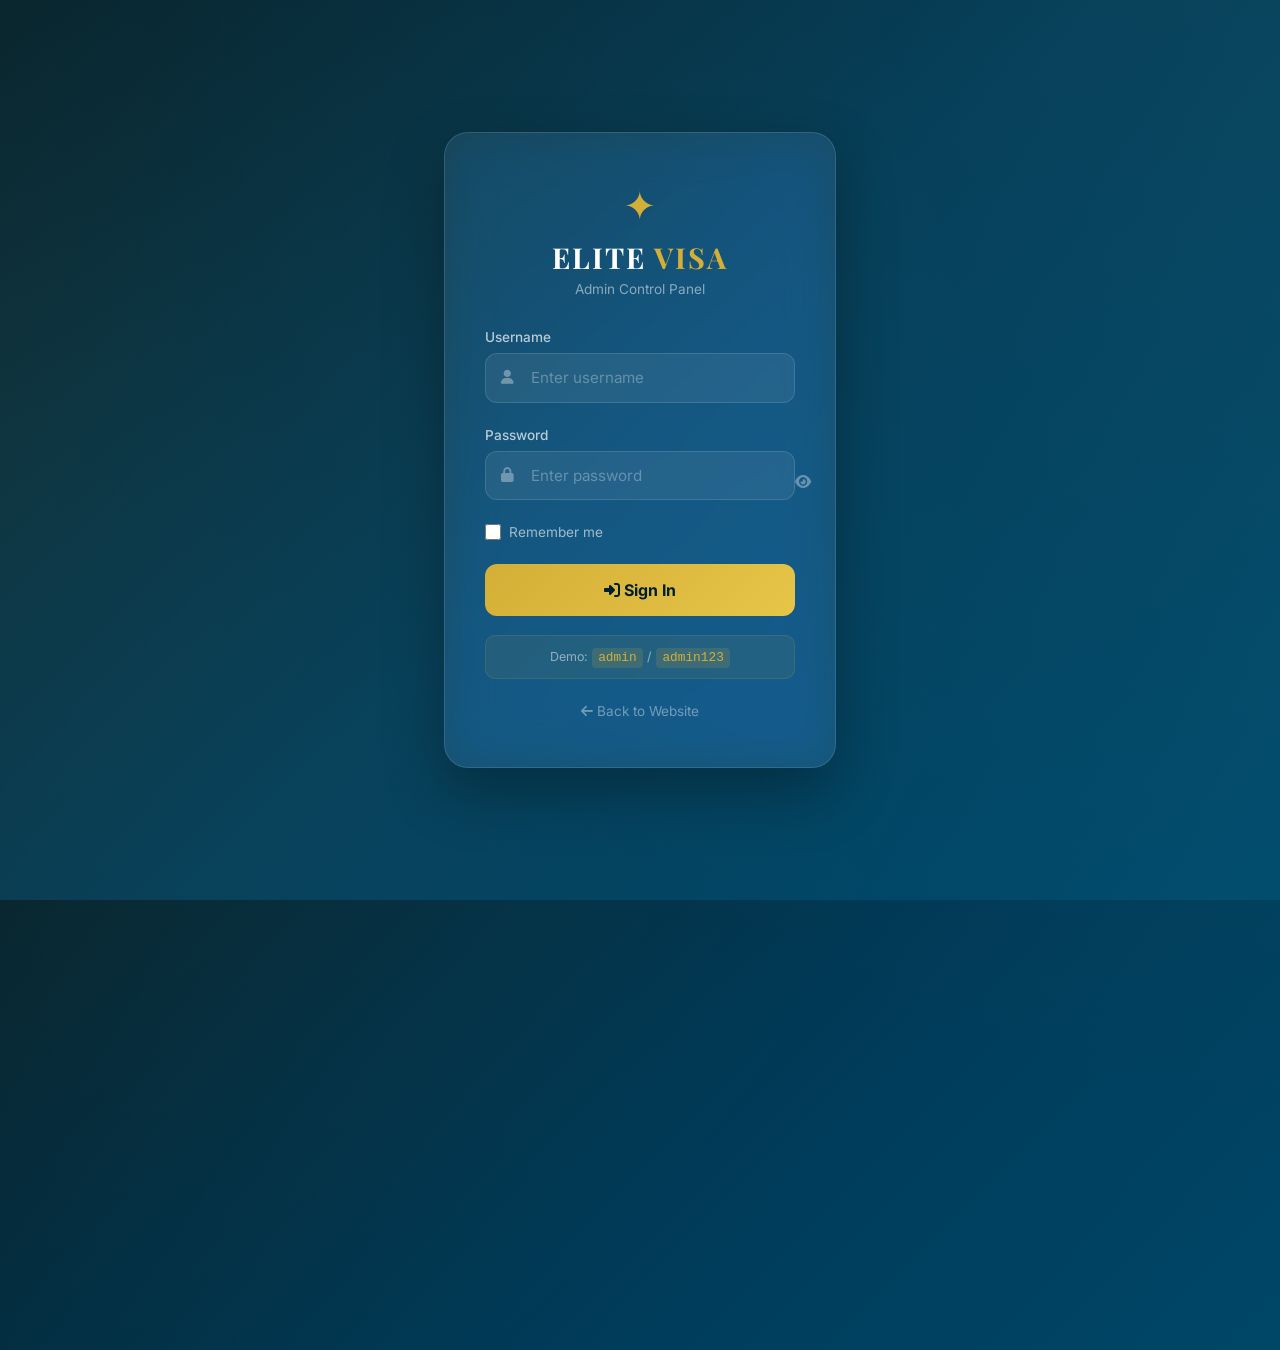
<file: admin/login.html>
<!DOCTYPE html>
<html lang="en">
<head>
    <meta charset="UTF-8">
    <meta name="viewport" content="width=device-width, initial-scale=1.0">
    <title>Admin Login - Elite Visa</title>
    <link rel="preconnect" href="https://fonts.googleapis.com">
    <link rel="preconnect" href="https://fonts.gstatic.com" crossorigin>
    <link href="https://fonts.googleapis.com/css2?family=Playfair+Display:wght@400;600;700;800&family=Inter:wght@300;400;500;600;700&display=swap" rel="stylesheet">
    <link rel="stylesheet" href="https://cdnjs.cloudflare.com/ajax/libs/font-awesome/6.5.1/css/all.min.css">
    <style>
        :root {
            --primary-dark: #001F2D;
            --primary-gold: #D4AF37;
            --accent-blue: #003d5c;
            --hover-gold: #e6c547;
            --white: #ffffff;
            --danger: #dc3545;
        }
        * { margin: 0; padding: 0; box-sizing: border-box; }
        body {
            font-family: 'Inter', sans-serif;
            min-height: 100vh;
            display: flex; align-items: center; justify-content: center;
            background: linear-gradient(135deg, var(--primary-dark) 0%, var(--accent-blue) 50%, #004d70 100%);
            position: relative; overflow: hidden;
        }
        /* Animated background */
        body::before {
            content: ''; position: absolute; top: -50%; left: -50%;
            width: 200%; height: 200%;
            background: radial-gradient(circle at 20% 50%, rgba(212,175,55,0.08) 0%, transparent 50%),
                        radial-gradient(circle at 80% 20%, rgba(212,175,55,0.05) 0%, transparent 50%),
                        radial-gradient(circle at 50% 80%, rgba(0,61,92,0.15) 0%, transparent 50%);
            animation: bgMove 20s ease-in-out infinite alternate;
        }
        @keyframes bgMove { from { transform: translate(0,0); } to { transform: translate(-5%, 3%); } }

        .login-wrapper {
            position: relative; z-index: 1;
            width: 100%; max-width: 440px; padding: 1.5rem;
        }
        .login-card {
            background: rgba(255,255,255,0.08);
            backdrop-filter: blur(24px) saturate(180%);
            -webkit-backdrop-filter: blur(24px) saturate(180%);
            border: 1px solid rgba(255,255,255,0.12);
            border-radius: 24px; padding: 3rem 2.5rem;
            box-shadow: 0 25px 60px rgba(0,0,0,0.3);
        }
        .login-logo {
            text-align: center; margin-bottom: 2rem;
        }
        .login-logo .icon { font-size: 2.5rem; color: var(--primary-gold); margin-bottom: 0.5rem; }
        .login-logo h1 {
            font-family: 'Playfair Display', serif; font-size: 1.8rem;
            color: var(--white); letter-spacing: 2px;
        }
        .login-logo h1 span { color: var(--primary-gold); }
        .login-logo p { color: rgba(255,255,255,0.5); font-size: 0.85rem; margin-top: 0.3rem; }

        .form-group { margin-bottom: 1.5rem; position: relative; }
        .form-group label {
            display: block; color: rgba(255,255,255,0.7); font-size: 0.85rem;
            font-weight: 500; margin-bottom: 0.5rem;
        }
        .input-wrapper {
            position: relative; display: flex; align-items: center;
        }
        .input-wrapper i {
            position: absolute; left: 1rem; color: rgba(255,255,255,0.35);
            font-size: 0.9rem; transition: color 0.3s;
        }
        .input-wrapper input {
            width: 100%; padding: 0.9rem 1rem 0.9rem 2.8rem;
            background: rgba(255,255,255,0.07); border: 1.5px solid rgba(255,255,255,0.12);
            border-radius: 12px; color: var(--white); font-size: 0.95rem;
            font-family: 'Inter', sans-serif; transition: all 0.3s;
            outline: none;
        }
        .input-wrapper input::placeholder { color: rgba(255,255,255,0.3); }
        .input-wrapper input:focus {
            border-color: var(--primary-gold);
            background: rgba(255,255,255,0.1);
            box-shadow: 0 0 0 3px rgba(212,175,55,0.15);
        }
        .input-wrapper input:focus + i,
        .input-wrapper input:focus ~ i { color: var(--primary-gold); }

        .toggle-pass {
            position: absolute; right: 1rem; background: none; border: none;
            color: rgba(255,255,255,0.35); cursor: pointer; font-size: 0.9rem;
            transition: color 0.3s;
        }
        .toggle-pass:hover { color: var(--primary-gold); }

        .error-msg {
            display: none; color: var(--danger); font-size: 0.82rem;
            margin-top: 0.5rem;
            background: rgba(220,53,69,0.1); padding: 0.5rem 0.8rem;
            border-radius: 8px; border: 1px solid rgba(220,53,69,0.2);
        }
        .error-msg.show { display: flex; align-items: center; gap: 0.4rem; }

        .remember-row {
            display: flex; justify-content: space-between; align-items: center;
            margin-bottom: 1.5rem;
        }
        .remember-row label {
            display: flex; align-items: center; gap: 0.5rem;
            color: rgba(255,255,255,0.6); font-size: 0.85rem; cursor: pointer;
        }
        .remember-row input[type="checkbox"] {
            accent-color: var(--primary-gold); width: 16px; height: 16px;
        }

        .login-btn {
            width: 100%; padding: 1rem;
            background: linear-gradient(135deg, var(--primary-gold), var(--hover-gold));
            color: var(--primary-dark); border: none; border-radius: 12px;
            font-size: 1rem; font-weight: 700; font-family: 'Inter', sans-serif;
            cursor: pointer; transition: all 0.3s;
            display: flex; align-items: center; justify-content: center; gap: 0.5rem;
        }
        .login-btn:hover {
            transform: translateY(-2px);
            box-shadow: 0 8px 25px rgba(212,175,55,0.4);
        }
        .login-btn:active { transform: translateY(0); }
        .login-btn:disabled { opacity: 0.6; cursor: not-allowed; transform: none !important; }
        .login-btn .spinner {
            display: none; width: 18px; height: 18px;
            border: 2px solid rgba(0,31,45,0.3); border-top-color: var(--primary-dark);
            border-radius: 50%; animation: spin 0.6s linear infinite;
        }
        .login-btn.loading .spinner { display: inline-block; }
        .login-btn.loading span { display: none; }
        @keyframes spin { to { transform: rotate(360deg); } }

        .back-link {
            display: block; text-align: center; margin-top: 1.5rem;
            color: rgba(255,255,255,0.4); font-size: 0.85rem; text-decoration: none;
            transition: color 0.3s;
        }
        .back-link:hover { color: var(--primary-gold); }

        .hint {
            text-align: center; margin-top: 1.2rem;
            padding: 0.8rem; border-radius: 10px;
            background: rgba(212,175,55,0.08); border: 1px solid rgba(212,175,55,0.15);
        }
        .hint p { color: rgba(255,255,255,0.5); font-size: 0.78rem; }
        .hint code {
            color: var(--primary-gold); background: rgba(212,175,55,0.15);
            padding: 0.15rem 0.4rem; border-radius: 4px; font-size: 0.8rem;
        }
    </style>
</head>
<body>
    <div class="login-wrapper">
        <div class="login-card">
            <div class="login-logo">
                <div class="icon">✦</div>
                <h1>ELITE <span>VISA</span></h1>
                <p>Admin Control Panel</p>
            </div>

            <form id="adminLoginForm" autocomplete="off">
                <div class="form-group">
                    <label>Username</label>
                    <div class="input-wrapper">
                        <input type="text" id="adminUser" placeholder="Enter username" required>
                        <i class="fas fa-user"></i>
                    </div>
                </div>
                <div class="form-group">
                    <label>Password</label>
                    <div class="input-wrapper">
                        <input type="password" id="adminPass" placeholder="Enter password" required>
                        <i class="fas fa-lock"></i>
                        <button type="button" class="toggle-pass" onclick="togglePassword()">
                            <i class="fas fa-eye"></i>
                        </button>
                    </div>
                </div>

                <div id="loginError" class="error-msg">
                    <i class="fas fa-exclamation-circle"></i>
                    <span>Invalid username or password</span>
                </div>

                <div class="remember-row">
                    <label><input type="checkbox" id="rememberMe"> Remember me</label>
                </div>

                <button type="submit" class="login-btn" id="loginBtn">
                    <div class="spinner"></div>
                    <span><i class="fas fa-sign-in-alt"></i> Sign In</span>
                </button>
            </form>

            <div class="hint">
                <p>Demo: <code>admin</code> / <code>admin123</code></p>
            </div>

            <a href="../index.html" class="back-link"><i class="fas fa-arrow-left"></i> Back to Website</a>
        </div>
    </div>

    <script>
        function togglePassword() {
            const inp = document.getElementById('adminPass');
            const icon = document.querySelector('.toggle-pass i');
            if (inp.type === 'password') {
                inp.type = 'text'; icon.className = 'fas fa-eye-slash';
            } else {
                inp.type = 'password'; icon.className = 'fas fa-eye';
            }
        }

        // Check if already logged in
        if (localStorage.getItem('ev_admin_logged') === 'true') {
            window.location.href = 'dashboard.html';
        }

        document.getElementById('adminLoginForm').addEventListener('submit', function(e) {
            e.preventDefault();
            const user = document.getElementById('adminUser').value.trim();
            const pass = document.getElementById('adminPass').value;
            const errorEl = document.getElementById('loginError');
            const btn = document.getElementById('loginBtn');

            errorEl.classList.remove('show');
            btn.classList.add('loading');
            btn.disabled = true;

            setTimeout(() => {
                if (user === 'admin' && pass === 'admin123') {
                    localStorage.setItem('ev_admin_logged', 'true');
                    localStorage.setItem('ev_admin_user', user);
                    window.location.href = 'dashboard.html';
                } else {
                    errorEl.classList.add('show');
                    btn.classList.remove('loading');
                    btn.disabled = false;
                }
            }, 1200);
        });
    </script>
</body>
</html>
</file>
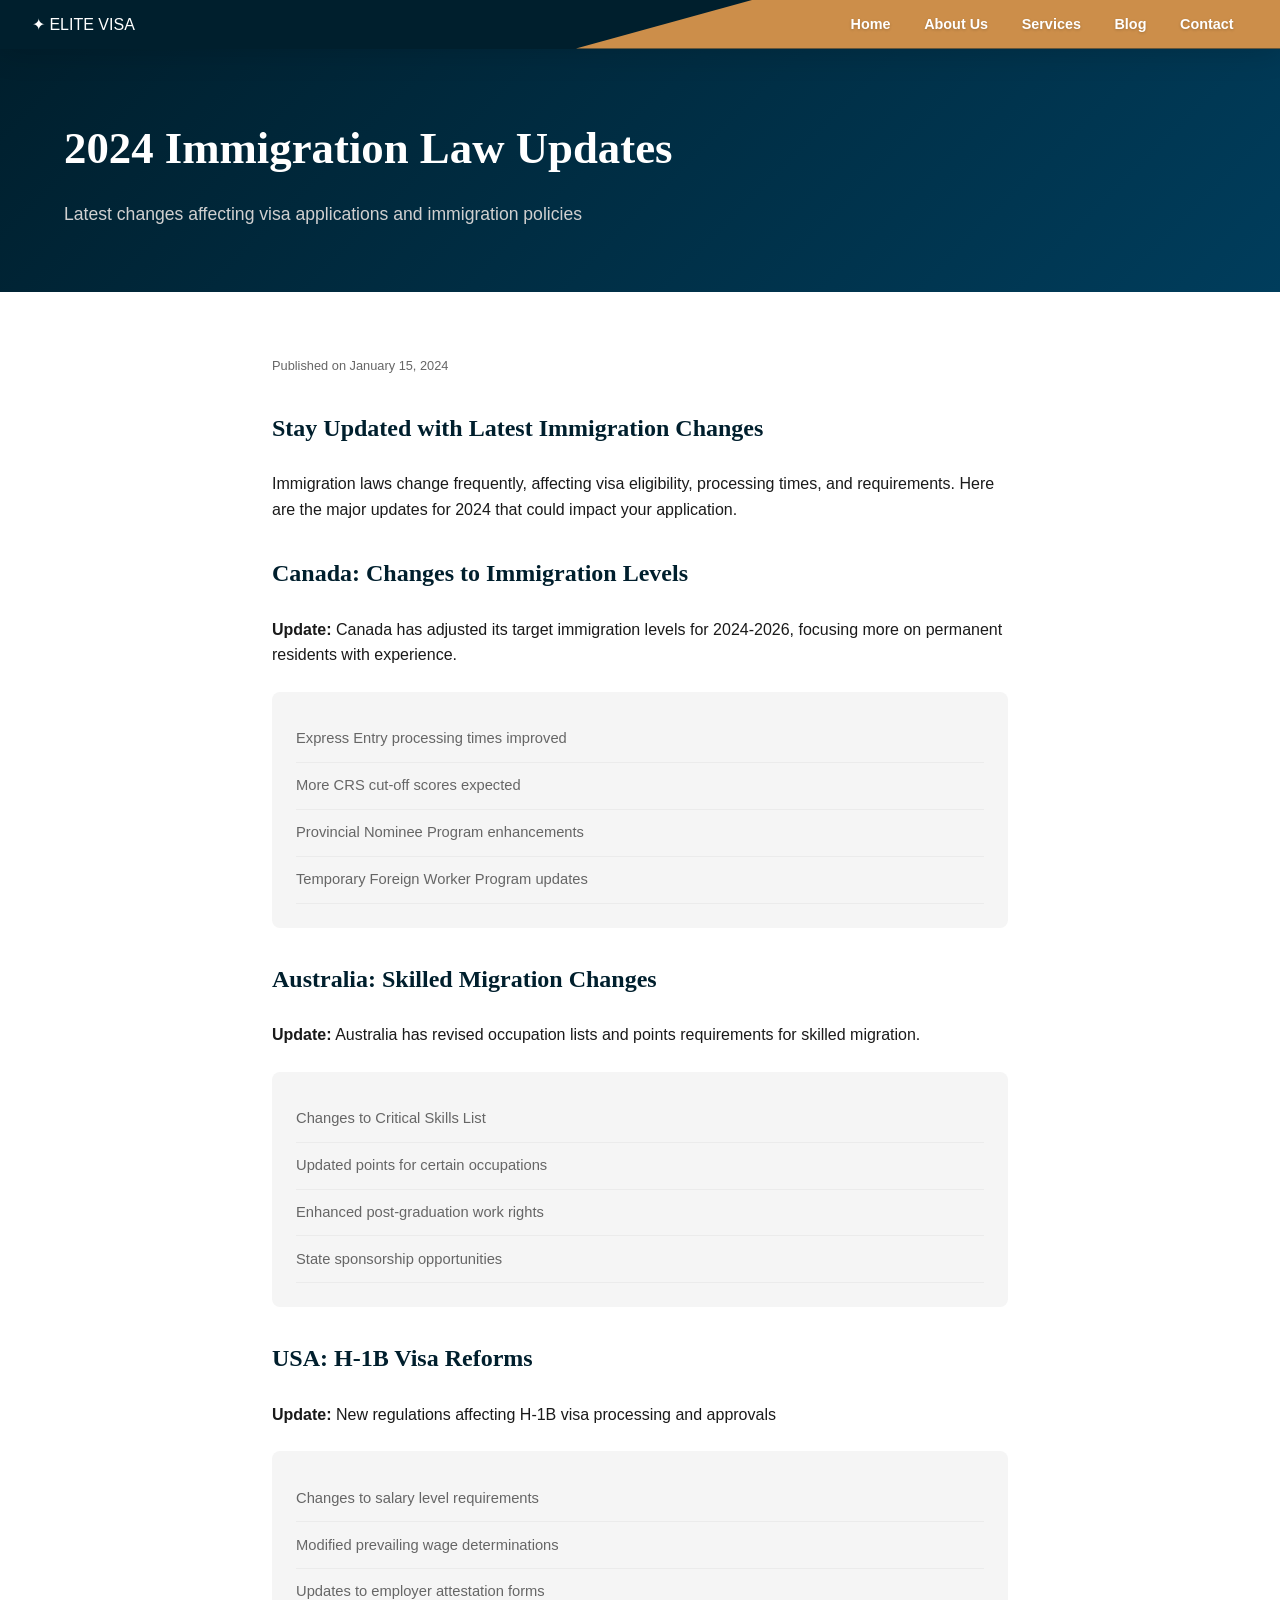
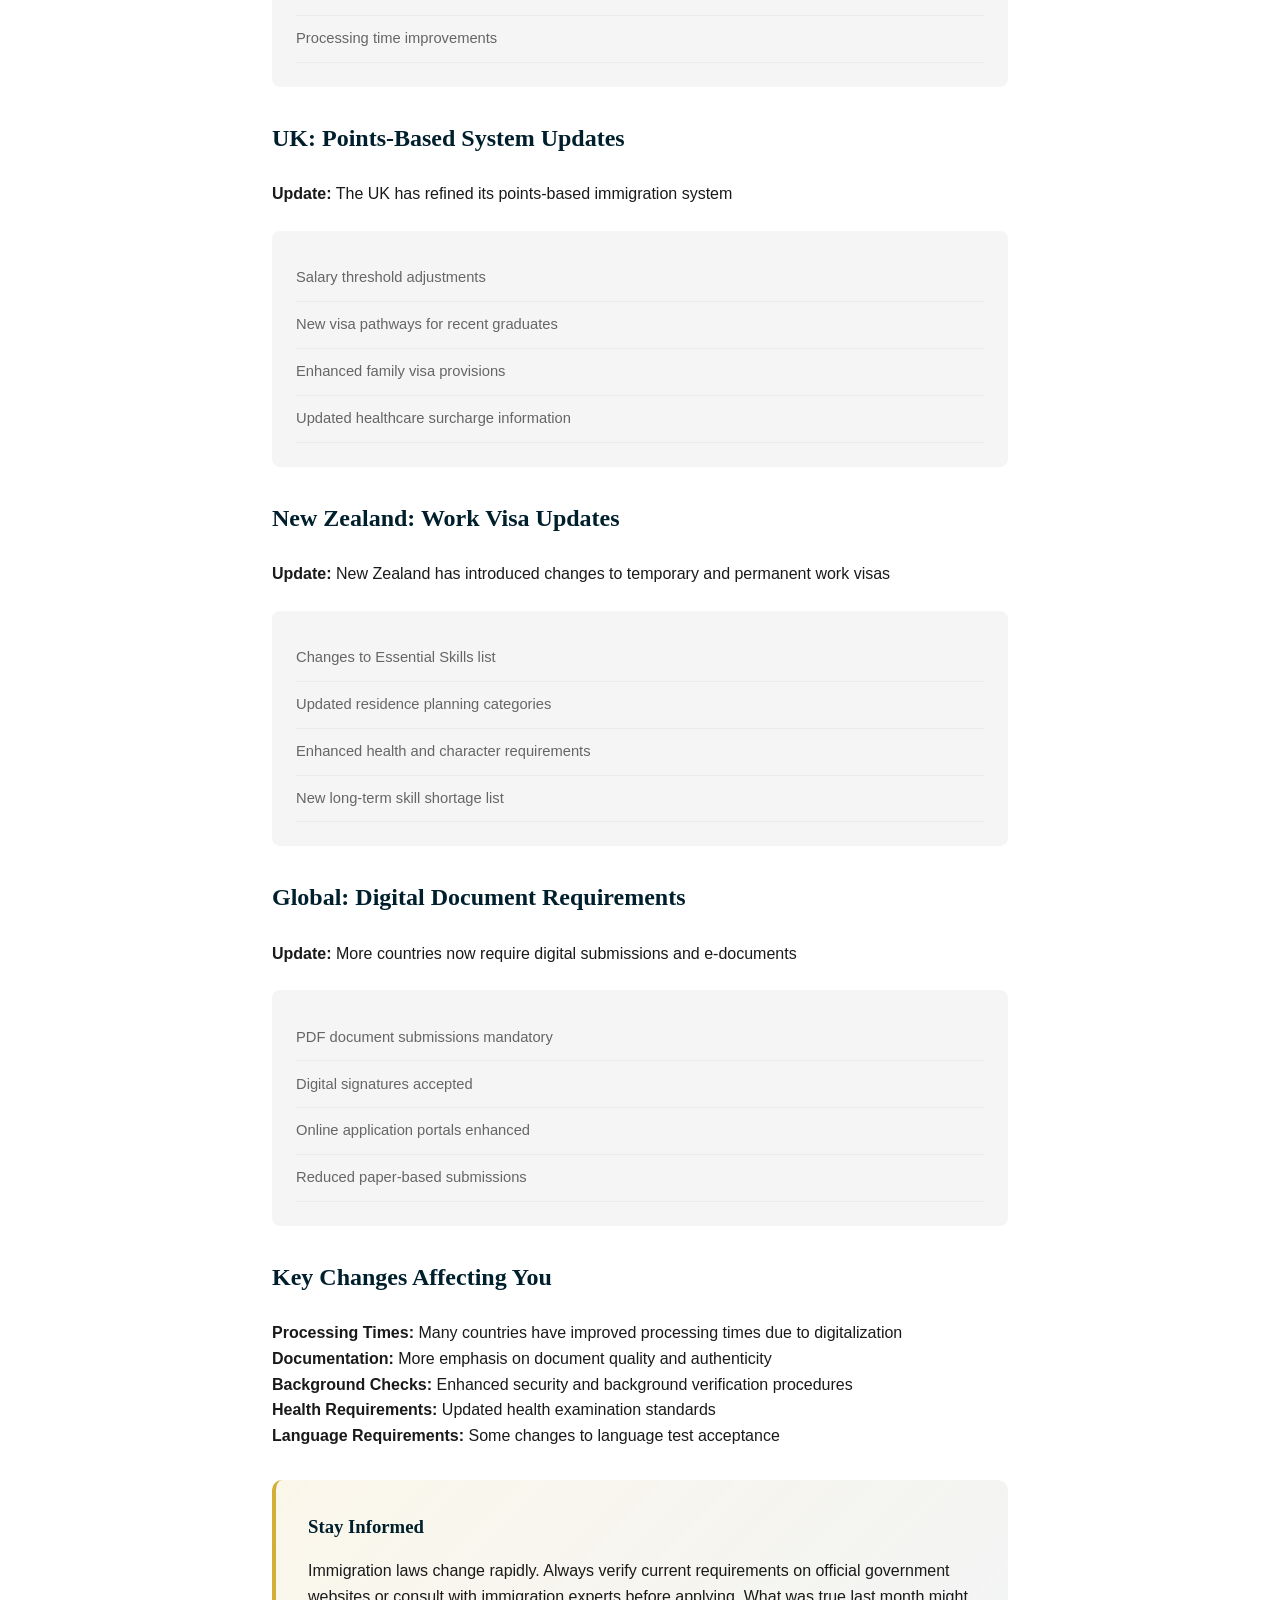
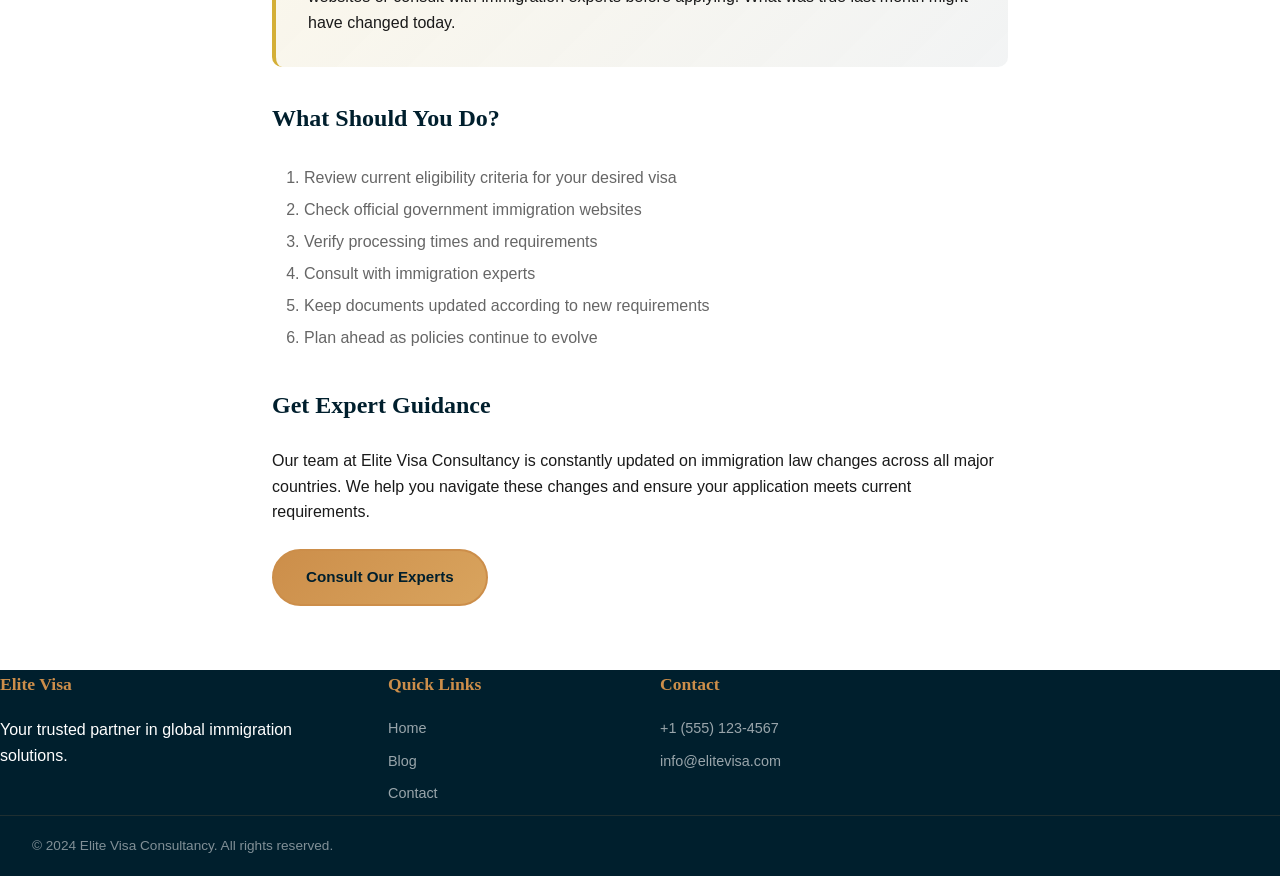
<file: blog/immigration-updates.html>
<!DOCTYPE html>
<html lang="en">
<head>
    <meta charset="UTF-8">
    <meta name="viewport" content="width=device-width, initial-scale=1.0">
    <title>2024 Immigration Law Updates - Elite Visa</title>
    <link rel="stylesheet" href="../css/styles.css">
</head>
<body>
    <header>
        <nav class="navbar">
            <a href="../index.html" class="logo">✦ ELITE VISA</a>
            <ul class="nav-menu">
                <li><a href="../index.html#home">Home</a></li>
                <li><a href="../index.html#about">About Us</a></li>
                <li><a href="../index.html#services">Services</a></li>
                <li><a href="../index.html#blog">Blog</a></li>
                <li><a href="../index.html#contact">Contact</a></li>
            </ul>
        </nav>
    </header>

    <section style="background: linear-gradient(135deg, #001F2D 0%, #003d5c 100%); color: white; padding: 4rem 2rem;">
        <div class="container">
            <h1 style="font-size: 2.8rem; margin-bottom: 1rem;">2024 Immigration Law Updates</h1>
            <p style="color: #d0d0d0; font-size: 1.1rem;">Latest changes affecting visa applications and immigration policies</p>
        </div>
    </section>

    <section style="padding: 4rem 2rem;">
        <div class="container" style="max-width: 800px;">
            <p class="blog-date">Published on January 15, 2024</p>
            
            <h2 style="color: #001F2D; margin-top: 2rem; margin-bottom: 1.5rem;">Stay Updated with Latest Immigration Changes</h2>
            <p>Immigration laws change frequently, affecting visa eligibility, processing times, and requirements. Here are the major updates for 2024 that could impact your application.</p>

            <h2 style="color: #001F2D; margin-top: 2rem; margin-bottom: 1.5rem;">Canada: Changes to Immigration Levels</h2>
            <p><strong>Update:</strong> Canada has adjusted its target immigration levels for 2024-2026, focusing more on permanent residents with experience.</p>
            <ul class="requirement-list" style="background: #f5f5f5; padding: 1.5rem; border-radius: 8px; margin: 1.5rem 0;">
                <li>Express Entry processing times improved</li>
                <li>More CRS cut-off scores expected</li>
                <li>Provincial Nominee Program enhancements</li>
                <li>Temporary Foreign Worker Program updates</li>
            </ul>

            <h2 style="color: #001F2D; margin-top: 2rem; margin-bottom: 1.5rem;">Australia: Skilled Migration Changes</h2>
            <p><strong>Update:</strong> Australia has revised occupation lists and points requirements for skilled migration.</p>
            <ul class="requirement-list" style="background: #f5f5f5; padding: 1.5rem; border-radius: 8px; margin: 1.5rem 0;">
                <li>Changes to Critical Skills List</li>
                <li>Updated points for certain occupations</li>
                <li>Enhanced post-graduation work rights</li>
                <li>State sponsorship opportunities</li>
            </ul>

            <h2 style="color: #001F2D; margin-top: 2rem; margin-bottom: 1.5rem;">USA: H-1B Visa Reforms</h2>
            <p><strong>Update:</strong> New regulations affecting H-1B visa processing and approvals</p>
            <ul class="requirement-list" style="background: #f5f5f5; padding: 1.5rem; border-radius: 8px; margin: 1.5rem 0;">
                <li>Changes to salary level requirements</li>
                <li>Modified prevailing wage determinations</li>
                <li>Updates to employer attestation forms</li>
                <li>Processing time improvements</li>
            </ul>

            <h2 style="color: #001F2D; margin-top: 2rem; margin-bottom: 1.5rem;">UK: Points-Based System Updates</h2>
            <p><strong>Update:</strong> The UK has refined its points-based immigration system</p>
            <ul class="requirement-list" style="background: #f5f5f5; padding: 1.5rem; border-radius: 8px; margin: 1.5rem 0;">
                <li>Salary threshold adjustments</li>
                <li>New visa pathways for recent graduates</li>
                <li>Enhanced family visa provisions</li>
                <li>Updated healthcare surcharge information</li>
            </ul>

            <h2 style="color: #001F2D; margin-top: 2rem; margin-bottom: 1.5rem;">New Zealand: Work Visa Updates</h2>
            <p><strong>Update:</strong> New Zealand has introduced changes to temporary and permanent work visas</p>
            <ul class="requirement-list" style="background: #f5f5f5; padding: 1.5rem; border-radius: 8px; margin: 1.5rem 0;">
                <li>Changes to Essential Skills list</li>
                <li>Updated residence planning categories</li>
                <li>Enhanced health and character requirements</li>
                <li>New long-term skill shortage list</li>
            </ul>

            <h2 style="color: #001F2D; margin-top: 2rem; margin-bottom: 1.5rem;">Global: Digital Document Requirements</h2>
            <p><strong>Update:</strong> More countries now require digital submissions and e-documents</p>
            <ul class="requirement-list" style="background: #f5f5f5; padding: 1.5rem; border-radius: 8px; margin: 1.5rem 0;">
                <li>PDF document submissions mandatory</li>
                <li>Digital signatures accepted</li>
                <li>Online application portals enhanced</li>
                <li>Reduced paper-based submissions</li>
            </ul>

            <h2 style="color: #001F2D; margin-top: 2rem; margin-bottom: 1.5rem;">Key Changes Affecting You</h2>
            <p><strong>Processing Times:</strong> Many countries have improved processing times due to digitalization</p>
            <p><strong>Documentation:</strong> More emphasis on document quality and authenticity</p>
            <p><strong>Background Checks:</strong> Enhanced security and background verification procedures</p>
            <p><strong>Health Requirements:</strong> Updated health examination standards</p>
            <p><strong>Language Requirements:</strong> Some changes to language test acceptance</p>

            <div style="background: linear-gradient(135deg, rgba(212, 175, 55, 0.1) 0%, rgba(0, 31, 45, 0.05) 100%); padding: 2rem; border-radius: 10px; border-left: 4px solid #D4AF37; margin-top: 2rem;">
                <h3 style="color: #001F2D; margin-bottom: 1rem;">Stay Informed</h3>
                <p>Immigration laws change rapidly. Always verify current requirements on official government websites or consult with immigration experts before applying. What was true last month might have changed today.</p>
            </div>

            <h2 style="color: #001F2D; margin-top: 2rem; margin-bottom: 1.5rem;">What Should You Do?</h2>
            <ol style="margin-left: 2rem; color: #666; line-height: 2;">
                <li>Review current eligibility criteria for your desired visa</li>
                <li>Check official government immigration websites</li>
                <li>Verify processing times and requirements</li>
                <li>Consult with immigration experts</li>
                <li>Keep documents updated according to new requirements</li>
                <li>Plan ahead as policies continue to evolve</li>
            </ol>

            <h2 style="color: #001F2D; margin-top: 2rem; margin-bottom: 1.5rem;">Get Expert Guidance</h2>
            <p style="margin-bottom: 1.5rem;">Our team at Elite Visa Consultancy is constantly updated on immigration law changes across all major countries. We help you navigate these changes and ensure your application meets current requirements.</p>
            
            <a href="../index.html#contact" class="cta-button" style="display: inline-block;">Consult Our Experts</a>
        </div>
    </section>

    <footer>
        <div class="footer-content">
            <div class="footer-section">
                <h4>Elite Visa</h4>
                <p>Your trusted partner in global immigration solutions.</p>
            </div>
            <div class="footer-section">
                <h4>Quick Links</h4>
                <ul>
                    <li><a href="../index.html">Home</a></li>
                    <li><a href="../index.html#blog">Blog</a></li>
                    <li><a href="../index.html#contact">Contact</a></li>
                </ul>
            </div>
            <div class="footer-section">
                <h4>Contact</h4>
                <ul>
                    <li><a href="tel:+15551234567">+1 (555) 123-4567</a></li>
                    <li><a href="mailto:info@elitevisa.com">info@elitevisa.com</a></li>
                </ul>
            </div>
        </div>
        <div class="footer-bottom">
            <p>&copy; 2024 Elite Visa Consultancy. All rights reserved.</p>
        </div>
    </footer>

    <script src="../js/script.js"></script>
</body>
</html>
</file>
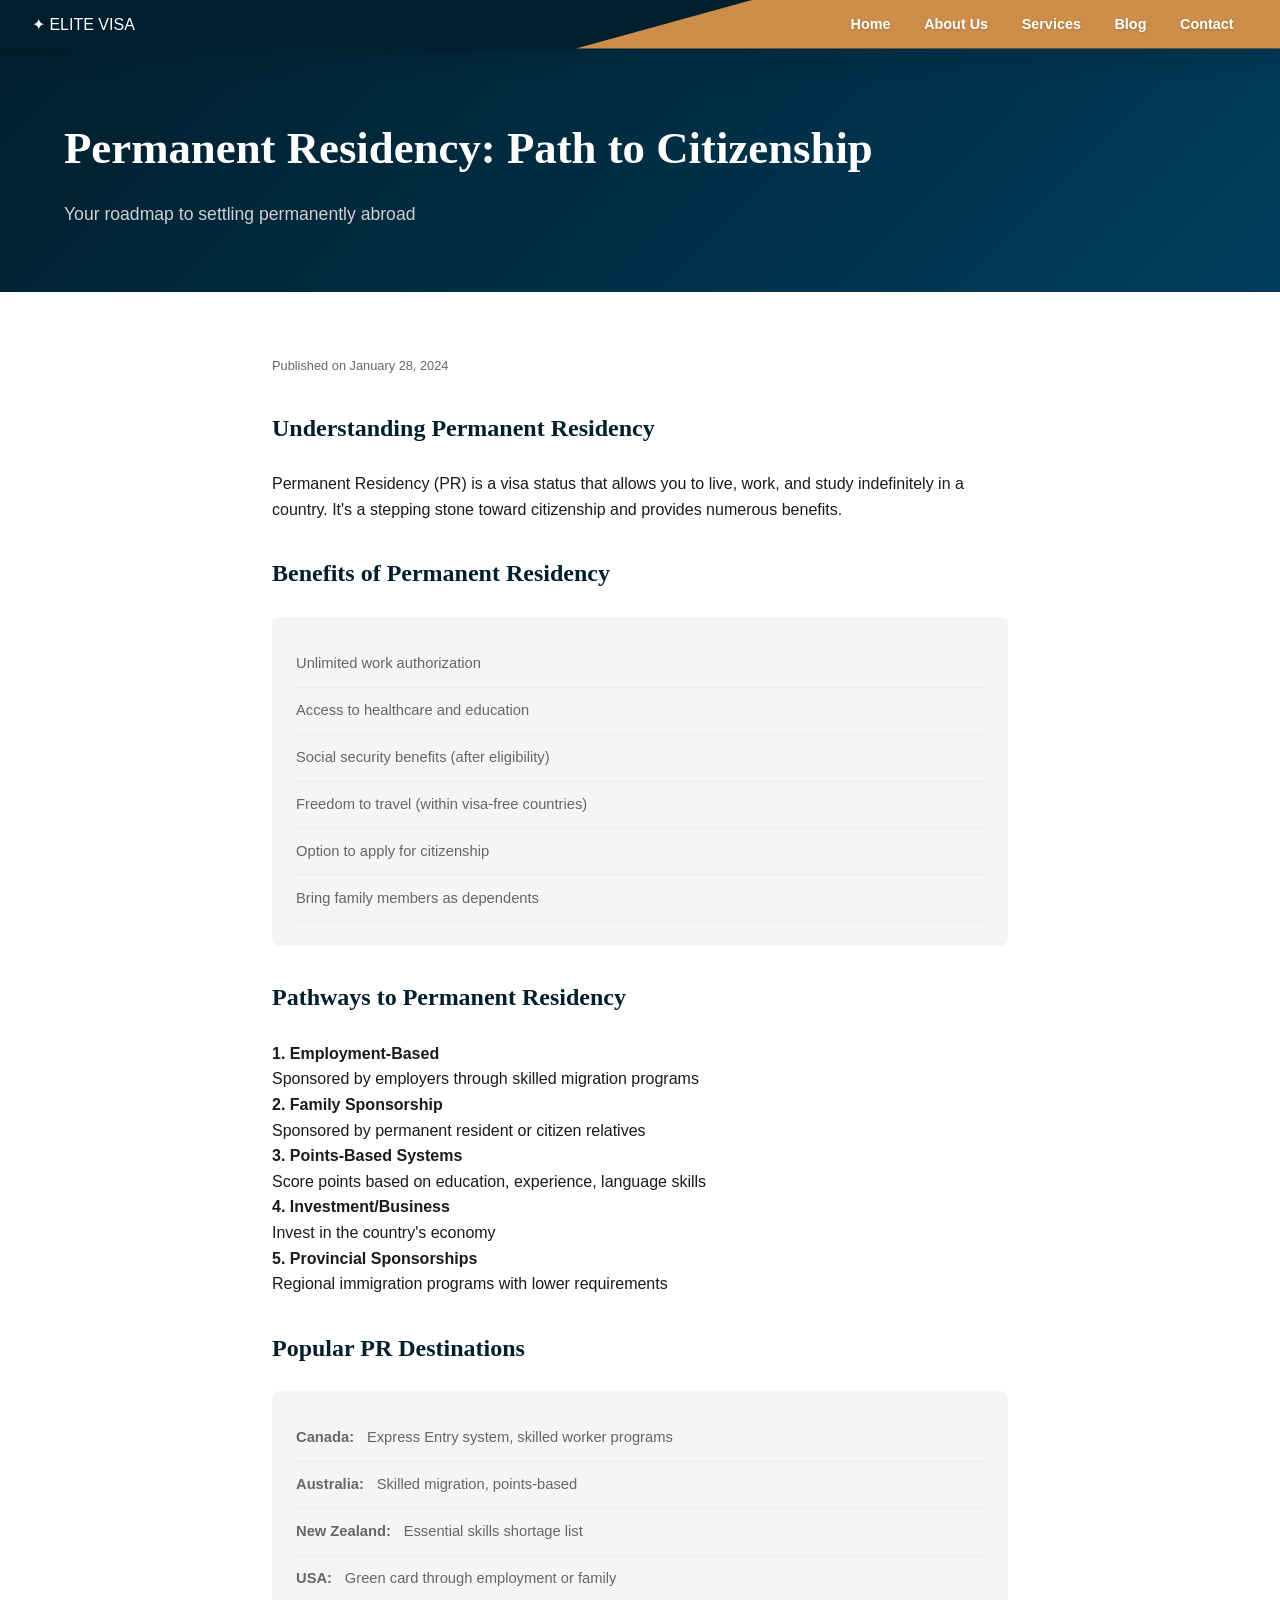
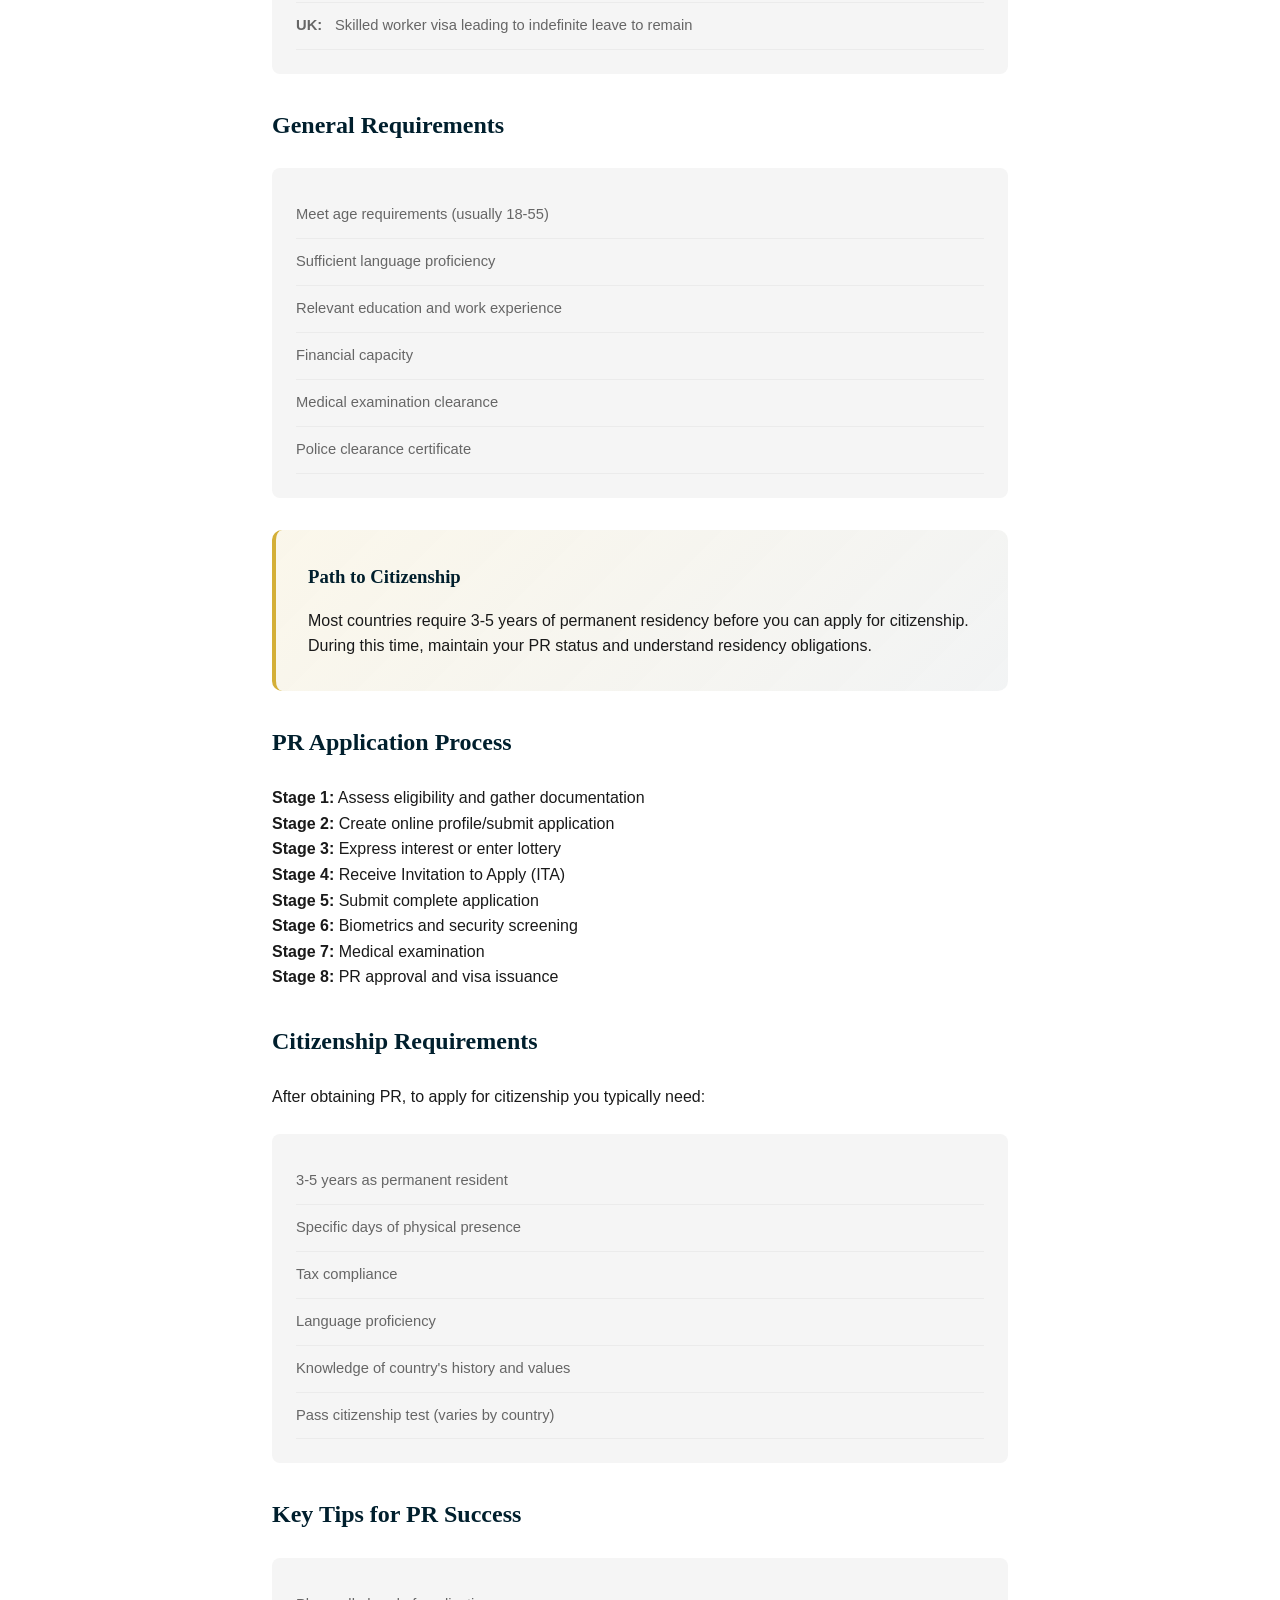
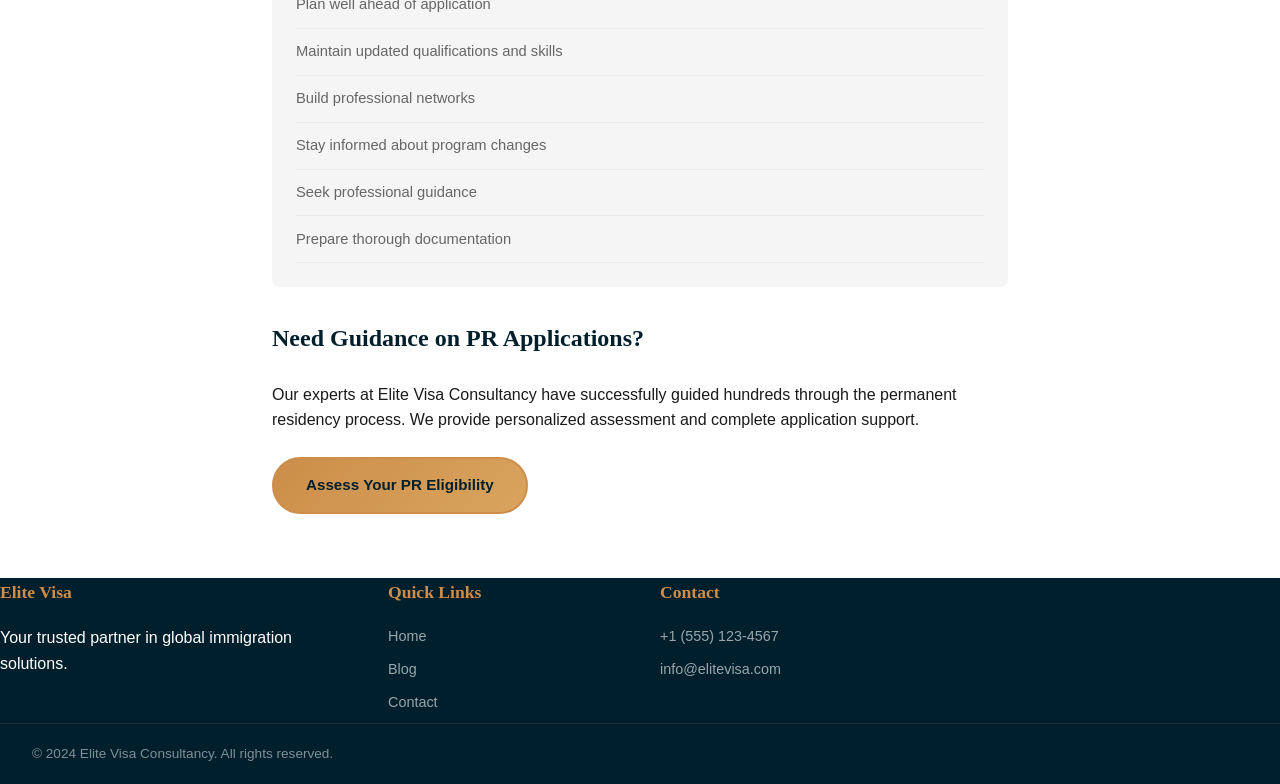
<file: blog/permanent-residency.html>
<!DOCTYPE html>
<html lang="en">
<head>
    <meta charset="UTF-8">
    <meta name="viewport" content="width=device-width, initial-scale=1.0">
    <title>Permanent Residency: Path to Citizenship - Elite Visa</title>
    <link rel="stylesheet" href="../css/styles.css">
</head>
<body>
    <header>
        <nav class="navbar">
            <a href="../index.html" class="logo">✦ ELITE VISA</a>
            <ul class="nav-menu">
                <li><a href="../index.html#home">Home</a></li>
                <li><a href="../index.html#about">About Us</a></li>
                <li><a href="../index.html#services">Services</a></li>
                <li><a href="../index.html#blog">Blog</a></li>
                <li><a href="../index.html#contact">Contact</a></li>
            </ul>
        </nav>
    </header>

    <section style="background: linear-gradient(135deg, #001F2D 0%, #003d5c 100%); color: white; padding: 4rem 2rem;">
        <div class="container">
            <h1 style="font-size: 2.8rem; margin-bottom: 1rem;">Permanent Residency: Path to Citizenship</h1>
            <p style="color: #d0d0d0; font-size: 1.1rem;">Your roadmap to settling permanently abroad</p>
        </div>
    </section>

    <section style="padding: 4rem 2rem;">
        <div class="container" style="max-width: 800px;">
            <p class="blog-date">Published on January 28, 2024</p>
            
            <h2 style="color: #001F2D; margin-top: 2rem; margin-bottom: 1.5rem;">Understanding Permanent Residency</h2>
            <p>Permanent Residency (PR) is a visa status that allows you to live, work, and study indefinitely in a country. It's a stepping stone toward citizenship and provides numerous benefits.</p>

            <h2 style="color: #001F2D; margin-top: 2rem; margin-bottom: 1.5rem;">Benefits of Permanent Residency</h2>
            <ul class="requirement-list" style="background: #f5f5f5; padding: 1.5rem; border-radius: 8px; margin: 1.5rem 0;">
                <li>Unlimited work authorization</li>
                <li>Access to healthcare and education</li>
                <li>Social security benefits (after eligibility)</li>
                <li>Freedom to travel (within visa-free countries)</li>
                <li>Option to apply for citizenship</li>
                <li>Bring family members as dependents</li>
            </ul>

            <h2 style="color: #001F2D; margin-top: 2rem; margin-bottom: 1.5rem;">Pathways to Permanent Residency</h2>
            <p><strong>1. Employment-Based</strong></p>
            <p>Sponsored by employers through skilled migration programs</p>
            
            <p><strong>2. Family Sponsorship</strong></p>
            <p>Sponsored by permanent resident or citizen relatives</p>
            
            <p><strong>3. Points-Based Systems</strong></p>
            <p>Score points based on education, experience, language skills</p>
            
            <p><strong>4. Investment/Business</strong></p>
            <p>Invest in the country's economy</p>
            
            <p><strong>5. Provincial Sponsorships</strong></p>
            <p>Regional immigration programs with lower requirements</p>

            <h2 style="color: #001F2D; margin-top: 2rem; margin-bottom: 1.5rem;">Popular PR Destinations</h2>
            <ul class="requirement-list" style="background: #f5f5f5; padding: 1.5rem; border-radius: 8px; margin: 1.5rem 0;">
                <li><strong>Canada:</strong> Express Entry system, skilled worker programs</li>
                <li><strong>Australia:</strong> Skilled migration, points-based</li>
                <li><strong>New Zealand:</strong> Essential skills shortage list</li>
                <li><strong>USA:</strong> Green card through employment or family</li>
                <li><strong>UK:</strong> Skilled worker visa leading to indefinite leave to remain</li>
            </ul>

            <h2 style="color: #001F2D; margin-top: 2rem; margin-bottom: 1.5rem;">General Requirements</h2>
            <ul class="requirement-list" style="background: #f5f5f5; padding: 1.5rem; border-radius: 8px; margin: 1.5rem 0;">
                <li>Meet age requirements (usually 18-55)</li>
                <li>Sufficient language proficiency</li>
                <li>Relevant education and work experience</li>
                <li>Financial capacity</li>
                <li>Medical examination clearance</li>
                <li>Police clearance certificate</li>
            </ul>

            <div style="background: linear-gradient(135deg, rgba(212, 175, 55, 0.1) 0%, rgba(0, 31, 45, 0.05) 100%); padding: 2rem; border-radius: 10px; border-left: 4px solid #D4AF37; margin-top: 2rem;">
                <h3 style="color: #001F2D; margin-bottom: 1rem;">Path to Citizenship</h3>
                <p>Most countries require 3-5 years of permanent residency before you can apply for citizenship. During this time, maintain your PR status and understand residency obligations.</p>
            </div>

            <h2 style="color: #001F2D; margin-top: 2rem; margin-bottom: 1.5rem;">PR Application Process</h2>
            <p><strong>Stage 1:</strong> Assess eligibility and gather documentation</p>
            <p><strong>Stage 2:</strong> Create online profile/submit application</p>
            <p><strong>Stage 3:</strong> Express interest or enter lottery</p>
            <p><strong>Stage 4:</strong> Receive Invitation to Apply (ITA)</p>
            <p><strong>Stage 5:</strong> Submit complete application</p>
            <p><strong>Stage 6:</strong> Biometrics and security screening</p>
            <p><strong>Stage 7:</strong> Medical examination</p>
            <p><strong>Stage 8:</strong> PR approval and visa issuance</p>

            <h2 style="color: #001F2D; margin-top: 2rem; margin-bottom: 1.5rem;">Citizenship Requirements</h2>
            <p>After obtaining PR, to apply for citizenship you typically need:</p>
            <ul class="requirement-list" style="background: #f5f5f5; padding: 1.5rem; border-radius: 8px; margin: 1.5rem 0;">
                <li>3-5 years as permanent resident</li>
                <li>Specific days of physical presence</li>
                <li>Tax compliance</li>
                <li>Language proficiency</li>
                <li>Knowledge of country's history and values</li>
                <li>Pass citizenship test (varies by country)</li>
            </ul>

            <h2 style="color: #001F2D; margin-top: 2rem; margin-bottom: 1.5rem;">Key Tips for PR Success</h2>
            <ul class="requirement-list" style="background: #f5f5f5; padding: 1.5rem; border-radius: 8px; margin: 1.5rem 0;">
                <li>Plan well ahead of application</li>
                <li>Maintain updated qualifications and skills</li>
                <li>Build professional networks</li>
                <li>Stay informed about program changes</li>
                <li>Seek professional guidance</li>
                <li>Prepare thorough documentation</li>
            </ul>

            <h2 style="color: #001F2D; margin-top: 2rem; margin-bottom: 1.5rem;">Need Guidance on PR Applications?</h2>
            <p style="margin-bottom: 1.5rem;">Our experts at Elite Visa Consultancy have successfully guided hundreds through the permanent residency process. We provide personalized assessment and complete application support.</p>
            
            <a href="../index.html#contact" class="cta-button" style="display: inline-block;">Assess Your PR Eligibility</a>
        </div>
    </section>

    <footer>
        <div class="footer-content">
            <div class="footer-section">
                <h4>Elite Visa</h4>
                <p>Your trusted partner in global immigration solutions.</p>
            </div>
            <div class="footer-section">
                <h4>Quick Links</h4>
                <ul>
                    <li><a href="../index.html">Home</a></li>
                    <li><a href="../index.html#blog">Blog</a></li>
                    <li><a href="../index.html#contact">Contact</a></li>
                </ul>
            </div>
            <div class="footer-section">
                <h4>Contact</h4>
                <ul>
                    <li><a href="tel:+15551234567">+1 (555) 123-4567</a></li>
                    <li><a href="mailto:info@elitevisa.com">info@elitevisa.com</a></li>
                </ul>
            </div>
        </div>
        <div class="footer-bottom">
            <p>&copy; 2024 Elite Visa Consultancy. All rights reserved.</p>
        </div>
    </footer>

    <script src="../js/script.js"></script>
</body>
</html>
</file>
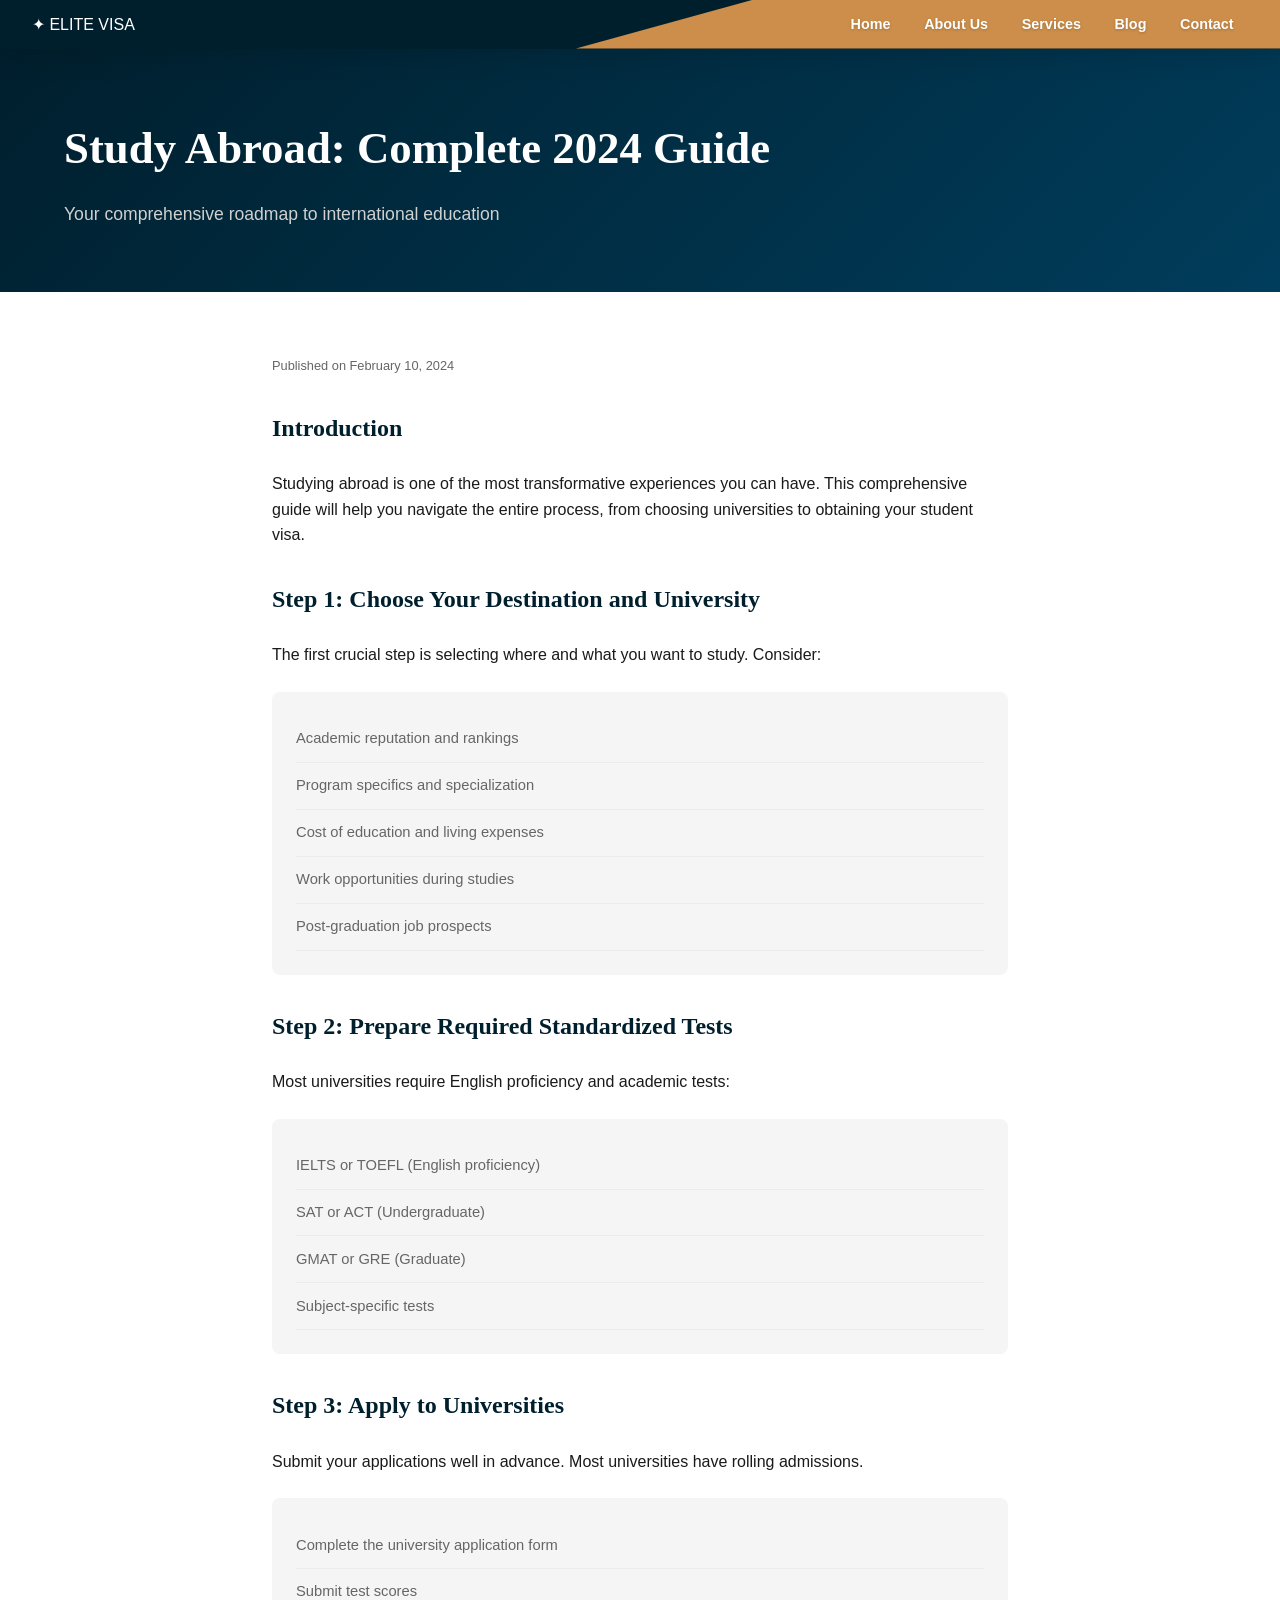
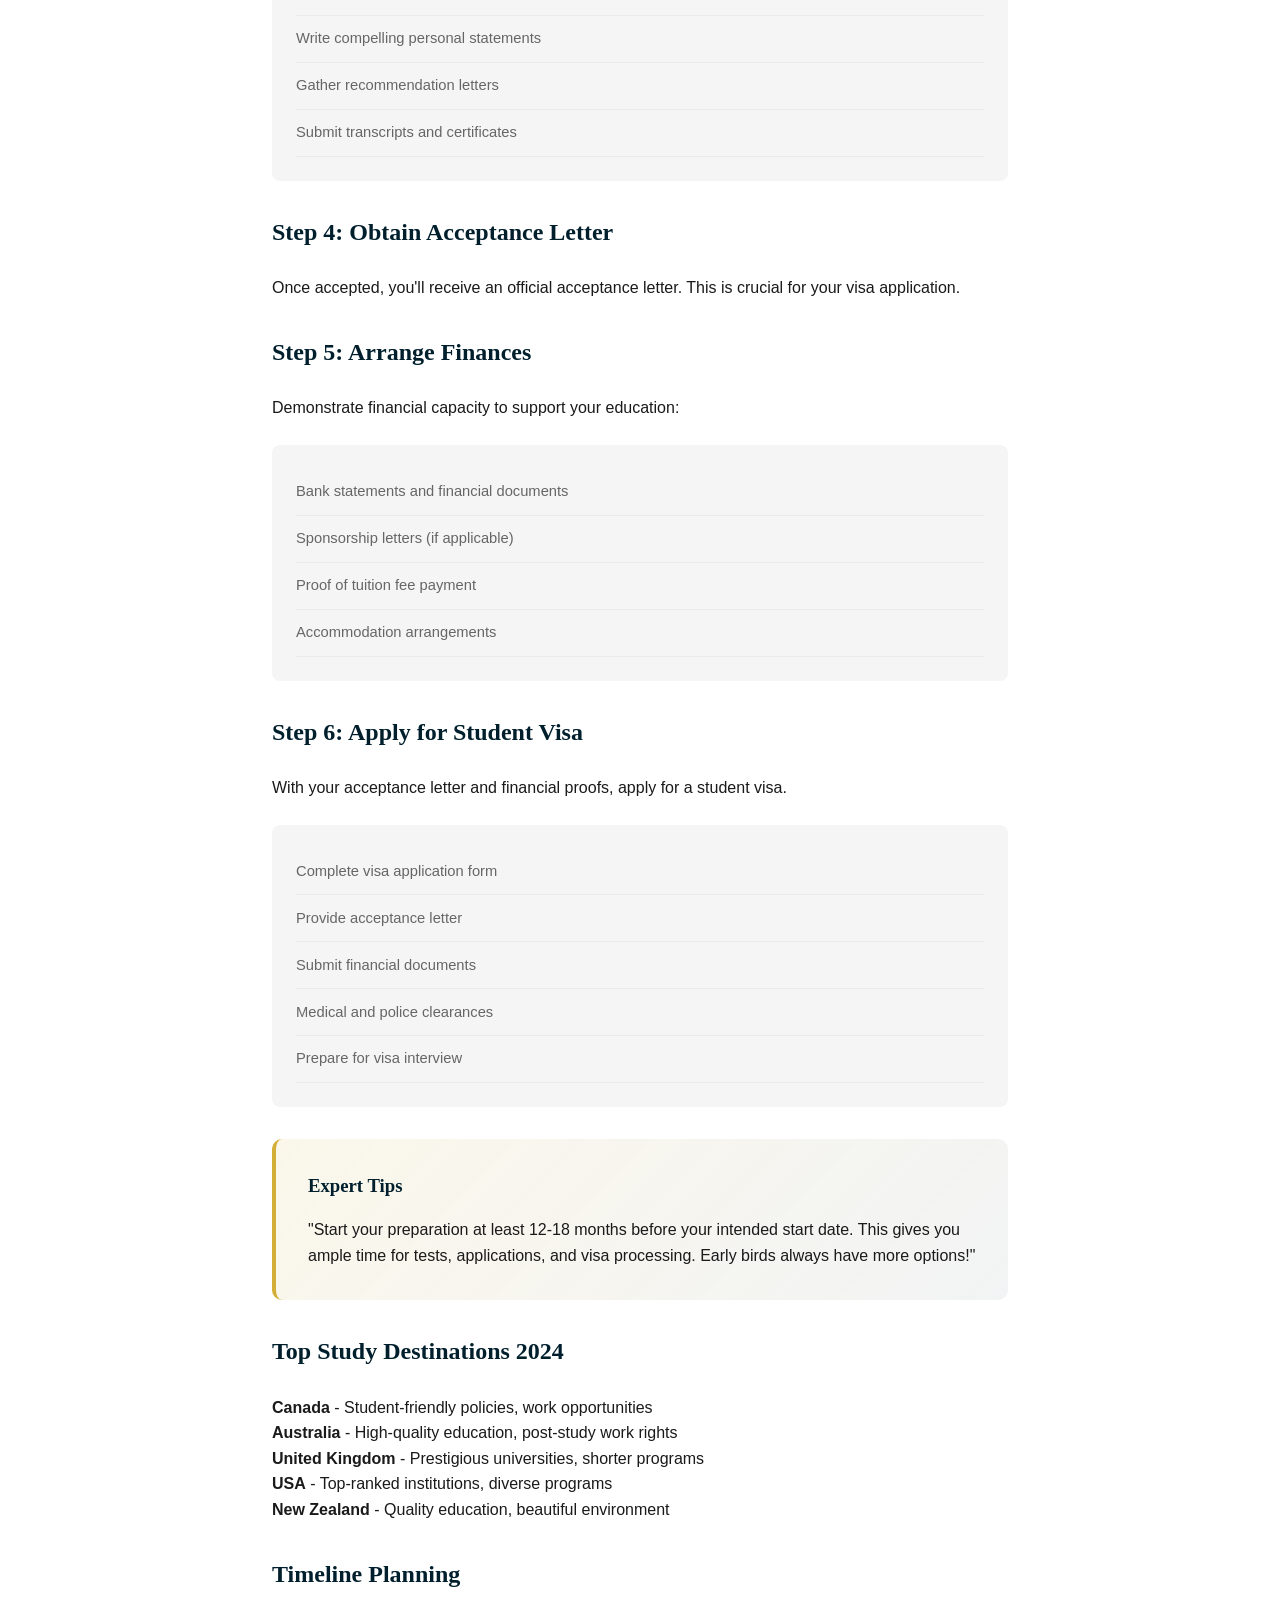
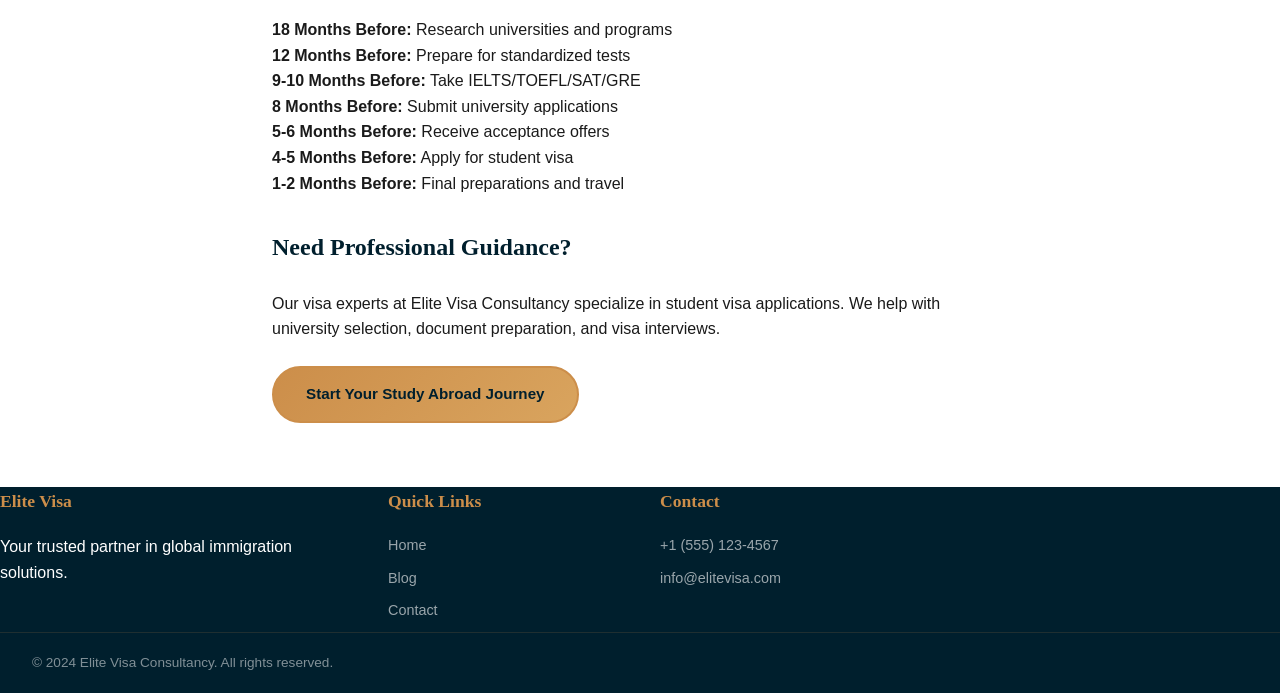
<file: blog/study-abroad-guide.html>
<!DOCTYPE html>
<html lang="en">
<head>
    <meta charset="UTF-8">
    <meta name="viewport" content="width=device-width, initial-scale=1.0">
    <title>Study Abroad: Complete 2024 Guide - Elite Visa</title>
    <link rel="stylesheet" href="../css/styles.css">
</head>
<body>
    <header>
        <nav class="navbar">
            <a href="../index.html" class="logo">✦ ELITE VISA</a>
            <ul class="nav-menu">
                <li><a href="../index.html#home">Home</a></li>
                <li><a href="../index.html#about">About Us</a></li>
                <li><a href="../index.html#services">Services</a></li>
                <li><a href="../index.html#blog">Blog</a></li>
                <li><a href="../index.html#contact">Contact</a></li>
            </ul>
        </nav>
    </header>

    <section style="background: linear-gradient(135deg, #001F2D 0%, #003d5c 100%); color: white; padding: 4rem 2rem;">
        <div class="container">
            <h1 style="font-size: 2.8rem; margin-bottom: 1rem;">Study Abroad: Complete 2024 Guide</h1>
            <p style="color: #d0d0d0; font-size: 1.1rem;">Your comprehensive roadmap to international education</p>
        </div>
    </section>

    <section style="padding: 4rem 2rem;">
        <div class="container" style="max-width: 800px;">
            <p class="blog-date">Published on February 10, 2024</p>
            
            <h2 style="color: #001F2D; margin-top: 2rem; margin-bottom: 1.5rem;">Introduction</h2>
            <p>Studying abroad is one of the most transformative experiences you can have. This comprehensive guide will help you navigate the entire process, from choosing universities to obtaining your student visa.</p>

            <h2 style="color: #001F2D; margin-top: 2rem; margin-bottom: 1.5rem;">Step 1: Choose Your Destination and University</h2>
            <p>The first crucial step is selecting where and what you want to study. Consider:</p>
            <ul class="requirement-list" style="background: #f5f5f5; padding: 1.5rem; border-radius: 8px; margin: 1.5rem 0;">
                <li>Academic reputation and rankings</li>
                <li>Program specifics and specialization</li>
                <li>Cost of education and living expenses</li>
                <li>Work opportunities during studies</li>
                <li>Post-graduation job prospects</li>
            </ul>

            <h2 style="color: #001F2D; margin-top: 2rem; margin-bottom: 1.5rem;">Step 2: Prepare Required Standardized Tests</h2>
            <p>Most universities require English proficiency and academic tests:</p>
            <ul class="requirement-list" style="background: #f5f5f5; padding: 1.5rem; border-radius: 8px; margin: 1.5rem 0;">
                <li>IELTS or TOEFL (English proficiency)</li>
                <li>SAT or ACT (Undergraduate)</li>
                <li>GMAT or GRE (Graduate)</li>
                <li>Subject-specific tests</li>
            </ul>

            <h2 style="color: #001F2D; margin-top: 2rem; margin-bottom: 1.5rem;">Step 3: Apply to Universities</h2>
            <p>Submit your applications well in advance. Most universities have rolling admissions.</p>
            <ul class="requirement-list" style="background: #f5f5f5; padding: 1.5rem; border-radius: 8px; margin: 1.5rem 0;">
                <li>Complete the university application form</li>
                <li>Submit test scores</li>
                <li>Write compelling personal statements</li>
                <li>Gather recommendation letters</li>
                <li>Submit transcripts and certificates</li>
            </ul>

            <h2 style="color: #001F2D; margin-top: 2rem; margin-bottom: 1.5rem;">Step 4: Obtain Acceptance Letter</h2>
            <p>Once accepted, you'll receive an official acceptance letter. This is crucial for your visa application.</p>

            <h2 style="color: #001F2D; margin-top: 2rem; margin-bottom: 1.5rem;">Step 5: Arrange Finances</h2>
            <p>Demonstrate financial capacity to support your education:</p>
            <ul class="requirement-list" style="background: #f5f5f5; padding: 1.5rem; border-radius: 8px; margin: 1.5rem 0;">
                <li>Bank statements and financial documents</li>
                <li>Sponsorship letters (if applicable)</li>
                <li>Proof of tuition fee payment</li>
                <li>Accommodation arrangements</li>
            </ul>

            <h2 style="color: #001F2D; margin-top: 2rem; margin-bottom: 1.5rem;">Step 6: Apply for Student Visa</h2>
            <p>With your acceptance letter and financial proofs, apply for a student visa.</p>
            <ul class="requirement-list" style="background: #f5f5f5; padding: 1.5rem; border-radius: 8px; margin: 1.5rem 0;">
                <li>Complete visa application form</li>
                <li>Provide acceptance letter</li>
                <li>Submit financial documents</li>
                <li>Medical and police clearances</li>
                <li>Prepare for visa interview</li>
            </ul>

            <div style="background: linear-gradient(135deg, rgba(212, 175, 55, 0.1) 0%, rgba(0, 31, 45, 0.05) 100%); padding: 2rem; border-radius: 10px; border-left: 4px solid #D4AF37; margin-top: 2rem;">
                <h3 style="color: #001F2D; margin-bottom: 1rem;">Expert Tips</h3>
                <p>"Start your preparation at least 12-18 months before your intended start date. This gives you ample time for tests, applications, and visa processing. Early birds always have more options!"</p>
            </div>

            <h2 style="color: #001F2D; margin-top: 2rem; margin-bottom: 1.5rem;">Top Study Destinations 2024</h2>
            <p><strong>Canada</strong> - Student-friendly policies, work opportunities</p>
            <p><strong>Australia</strong> - High-quality education, post-study work rights</p>
            <p><strong>United Kingdom</strong> - Prestigious universities, shorter programs</p>
            <p><strong>USA</strong> - Top-ranked institutions, diverse programs</p>
            <p><strong>New Zealand</strong> - Quality education, beautiful environment</p>

            <h2 style="color: #001F2D; margin-top: 2rem; margin-bottom: 1.5rem;">Timeline Planning</h2>
            <p><strong>18 Months Before:</strong> Research universities and programs</p>
            <p><strong>12 Months Before:</strong> Prepare for standardized tests</p>
            <p><strong>9-10 Months Before:</strong> Take IELTS/TOEFL/SAT/GRE</p>
            <p><strong>8 Months Before:</strong> Submit university applications</p>
            <p><strong>5-6 Months Before:</strong> Receive acceptance offers</p>
            <p><strong>4-5 Months Before:</strong> Apply for student visa</p>
            <p><strong>1-2 Months Before:</strong> Final preparations and travel</p>

            <h2 style="color: #001F2D; margin-top: 2rem; margin-bottom: 1.5rem;">Need Professional Guidance?</h2>
            <p style="margin-bottom: 1.5rem;">Our visa experts at Elite Visa Consultancy specialize in student visa applications. We help with university selection, document preparation, and visa interviews.</p>
            
            <a href="../index.html#contact" class="cta-button" style="display: inline-block;">Start Your Study Abroad Journey</a>
        </div>
    </section>

    <footer>
        <div class="footer-content">
            <div class="footer-section">
                <h4>Elite Visa</h4>
                <p>Your trusted partner in global immigration solutions.</p>
            </div>
            <div class="footer-section">
                <h4>Quick Links</h4>
                <ul>
                    <li><a href="../index.html">Home</a></li>
                    <li><a href="../index.html#blog">Blog</a></li>
                    <li><a href="../index.html#contact">Contact</a></li>
                </ul>
            </div>
            <div class="footer-section">
                <h4>Contact</h4>
                <ul>
                    <li><a href="tel:+15551234567">+1 (555) 123-4567</a></li>
                    <li><a href="mailto:info@elitevisa.com">info@elitevisa.com</a></li>
                </ul>
            </div>
        </div>
        <div class="footer-bottom">
            <p>&copy; 2024 Elite Visa Consultancy. All rights reserved.</p>
        </div>
    </footer>

    <script src="../js/script.js"></script>
</body>
</html>
</file>
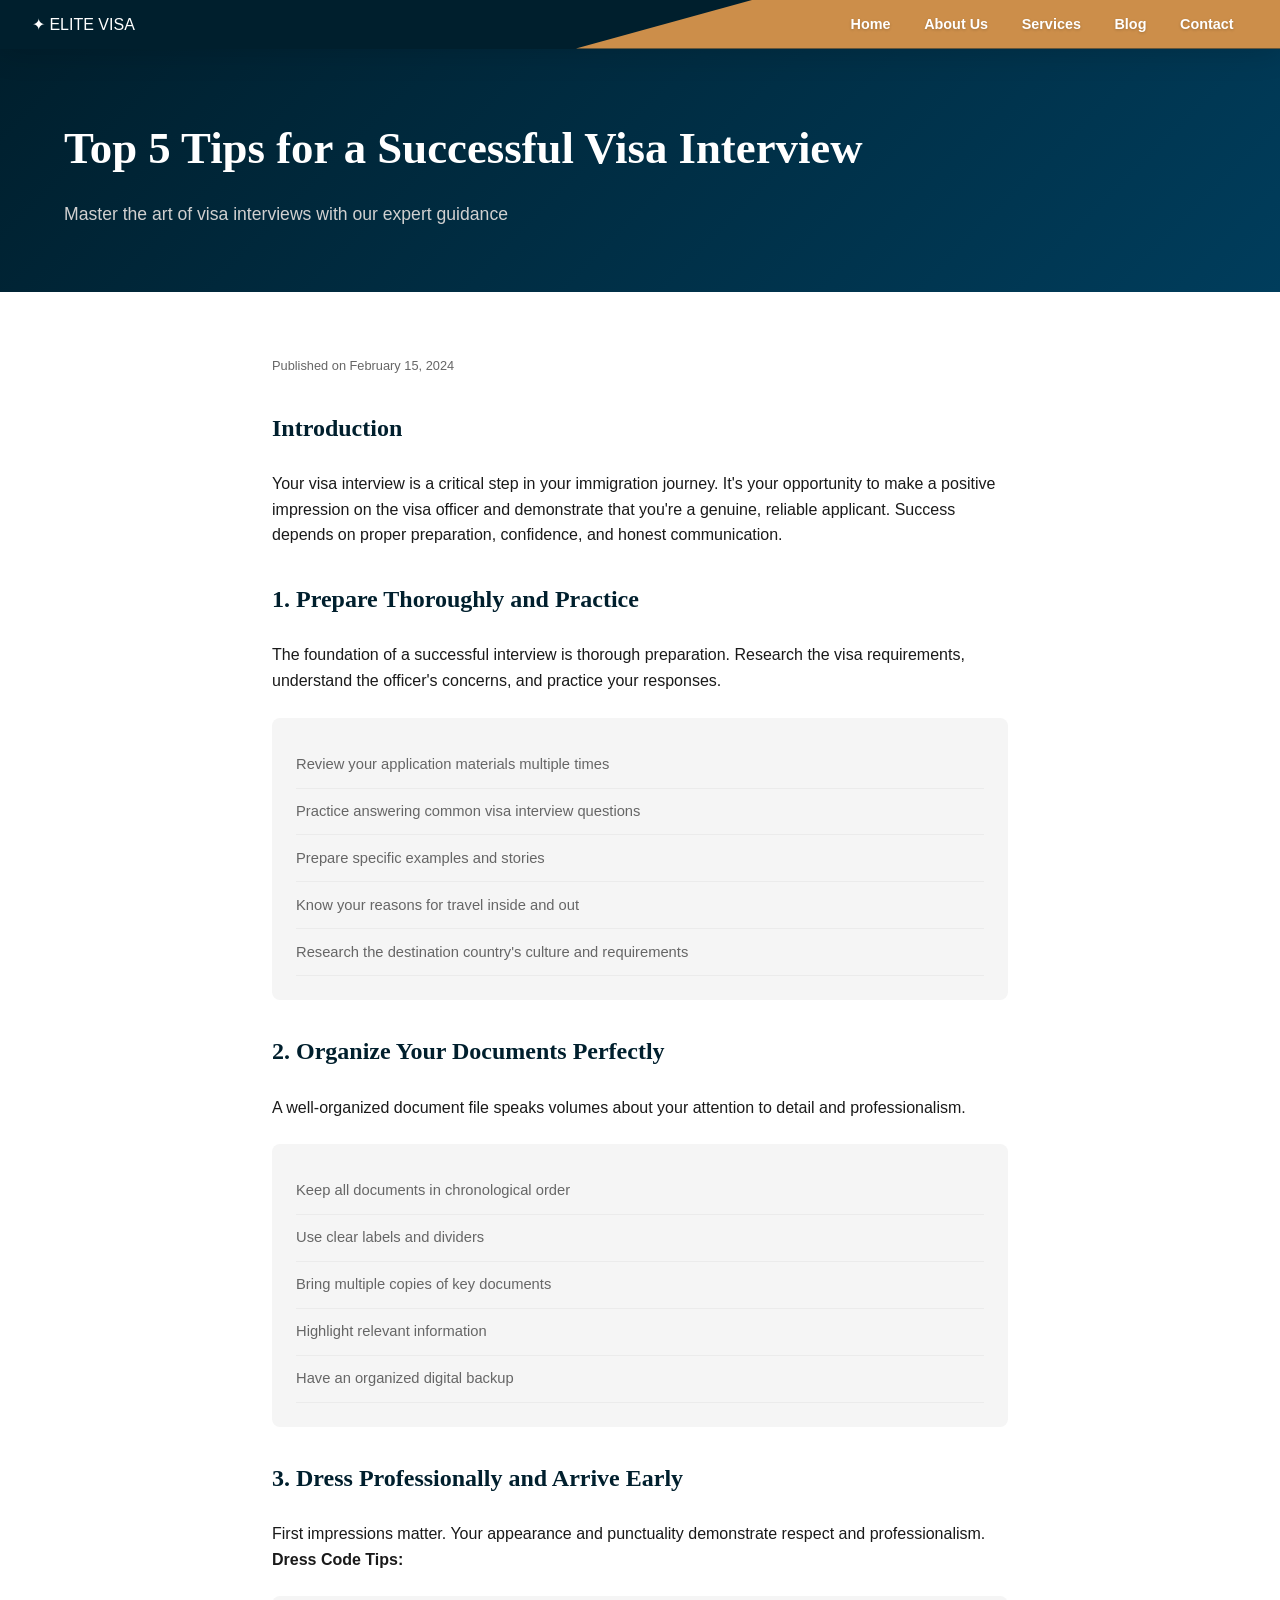
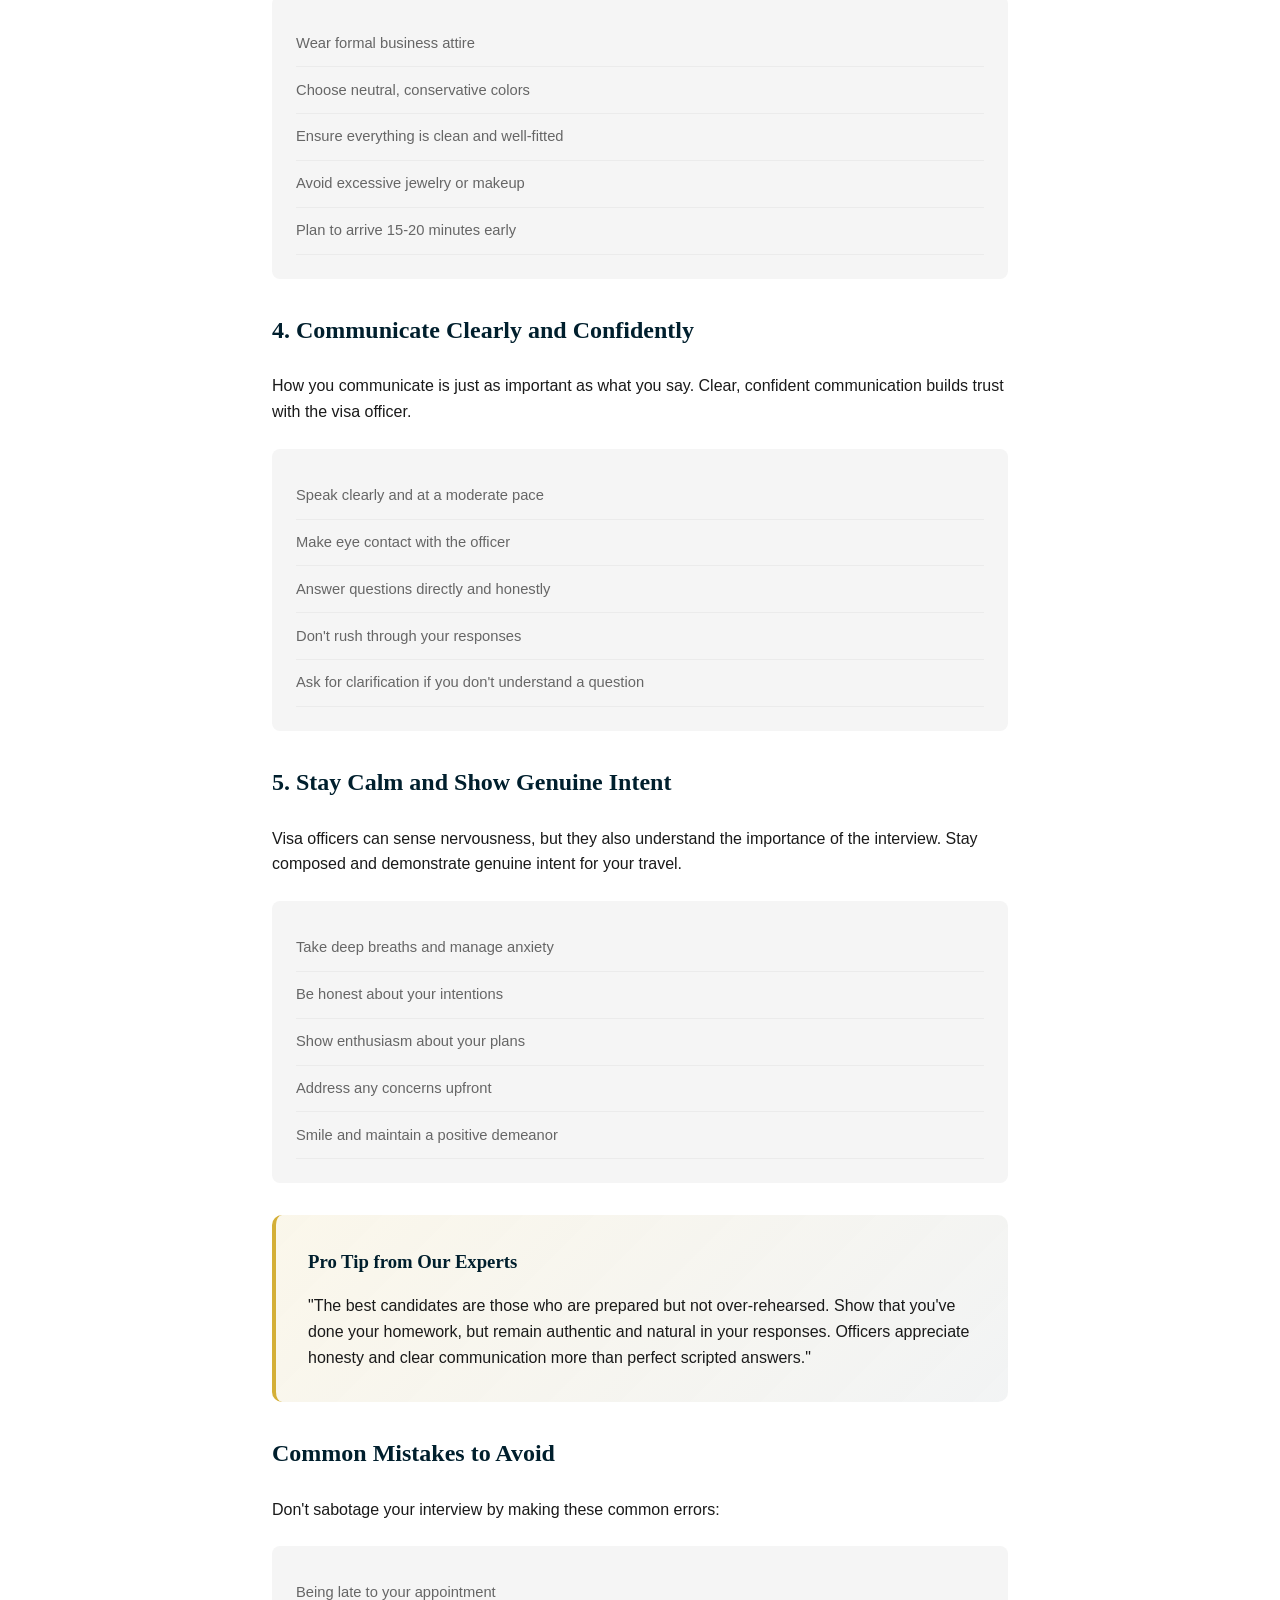
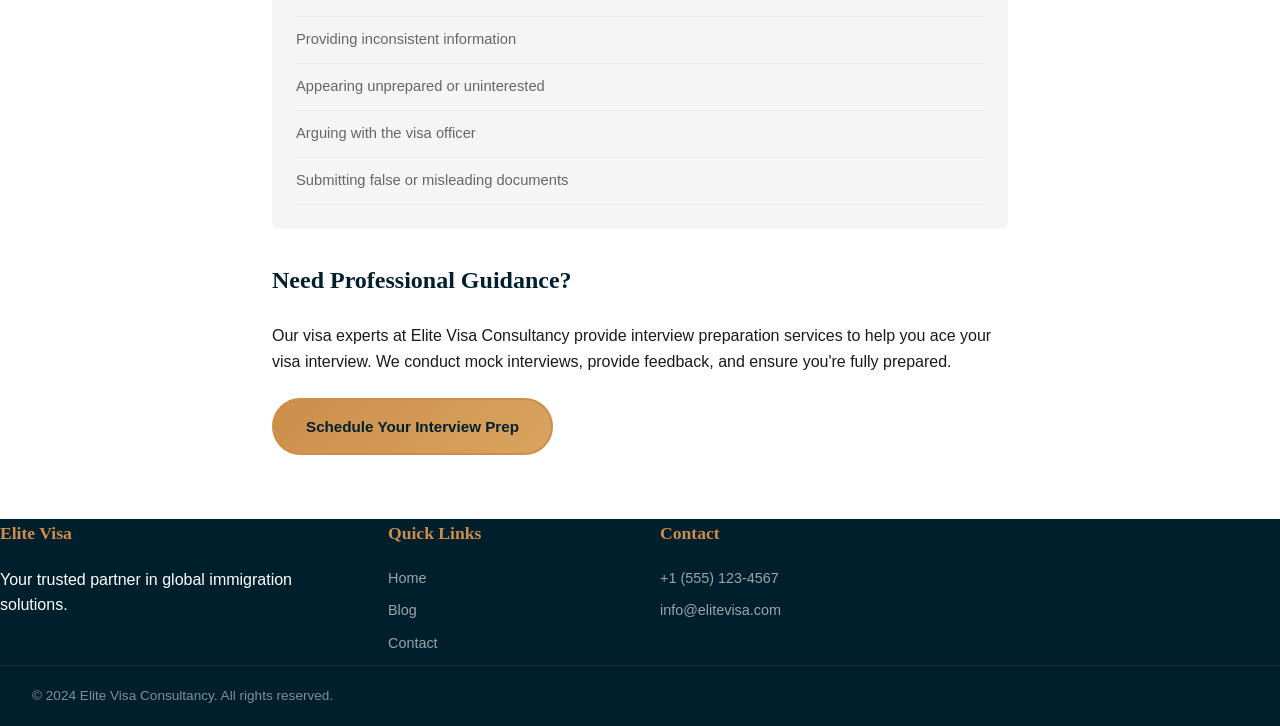
<file: blog/visa-interview-tips.html>
<!DOCTYPE html>
<html lang="en">
<head>
    <meta charset="UTF-8">
    <meta name="viewport" content="width=device-width, initial-scale=1.0">
    <title>Top 5 Tips for a Successful Visa Interview - Elite Visa</title>
    <link rel="stylesheet" href="../css/styles.css">
</head>
<body>
    <header>
        <nav class="navbar">
            <a href="../index.html" class="logo">✦ ELITE VISA</a>
            <ul class="nav-menu">
                <li><a href="../index.html#home">Home</a></li>
                <li><a href="../index.html#about">About Us</a></li>
                <li><a href="../index.html#services">Services</a></li>
                <li><a href="../index.html#blog">Blog</a></li>
                <li><a href="../index.html#contact">Contact</a></li>
            </ul>
        </nav>
    </header>

    <section style="background: linear-gradient(135deg, #001F2D 0%, #003d5c 100%); color: white; padding: 4rem 2rem;">
        <div class="container">
            <h1 style="font-size: 2.8rem; margin-bottom: 1rem;">Top 5 Tips for a Successful Visa Interview</h1>
            <p style="color: #d0d0d0; font-size: 1.1rem;">Master the art of visa interviews with our expert guidance</p>
        </div>
    </section>

    <section style="padding: 4rem 2rem;">
        <div class="container" style="max-width: 800px;">
            <p class="blog-date">Published on February 15, 2024</p>
            
            <h2 style="color: #001F2D; margin-top: 2rem; margin-bottom: 1.5rem;">Introduction</h2>
            <p>Your visa interview is a critical step in your immigration journey. It's your opportunity to make a positive impression on the visa officer and demonstrate that you're a genuine, reliable applicant. Success depends on proper preparation, confidence, and honest communication.</p>

            <h2 style="color: #001F2D; margin-top: 2rem; margin-bottom: 1.5rem;">1. Prepare Thoroughly and Practice</h2>
            <p>The foundation of a successful interview is thorough preparation. Research the visa requirements, understand the officer's concerns, and practice your responses.</p>
            <ul class="requirement-list" style="background: #f5f5f5; padding: 1.5rem; border-radius: 8px; margin: 1.5rem 0;">
                <li>Review your application materials multiple times</li>
                <li>Practice answering common visa interview questions</li>
                <li>Prepare specific examples and stories</li>
                <li>Know your reasons for travel inside and out</li>
                <li>Research the destination country's culture and requirements</li>
            </ul>

            <h2 style="color: #001F2D; margin-top: 2rem; margin-bottom: 1.5rem;">2. Organize Your Documents Perfectly</h2>
            <p>A well-organized document file speaks volumes about your attention to detail and professionalism.</p>
            <ul class="requirement-list" style="background: #f5f5f5; padding: 1.5rem; border-radius: 8px; margin: 1.5rem 0;">
                <li>Keep all documents in chronological order</li>
                <li>Use clear labels and dividers</li>
                <li>Bring multiple copies of key documents</li>
                <li>Highlight relevant information</li>
                <li>Have an organized digital backup</li>
            </ul>

            <h2 style="color: #001F2D; margin-top: 2rem; margin-bottom: 1.5rem;">3. Dress Professionally and Arrive Early</h2>
            <p>First impressions matter. Your appearance and punctuality demonstrate respect and professionalism.</p>
            <p><strong>Dress Code Tips:</strong></p>
            <ul class="requirement-list" style="background: #f5f5f5; padding: 1.5rem; border-radius: 8px; margin: 1.5rem 0;">
                <li>Wear formal business attire</li>
                <li>Choose neutral, conservative colors</li>
                <li>Ensure everything is clean and well-fitted</li>
                <li>Avoid excessive jewelry or makeup</li>
                <li>Plan to arrive 15-20 minutes early</li>
            </ul>

            <h2 style="color: #001F2D; margin-top: 2rem; margin-bottom: 1.5rem;">4. Communicate Clearly and Confidently</h2>
            <p>How you communicate is just as important as what you say. Clear, confident communication builds trust with the visa officer.</p>
            <ul class="requirement-list" style="background: #f5f5f5; padding: 1.5rem; border-radius: 8px; margin: 1.5rem 0;">
                <li>Speak clearly and at a moderate pace</li>
                <li>Make eye contact with the officer</li>
                <li>Answer questions directly and honestly</li>
                <li>Don't rush through your responses</li>
                <li>Ask for clarification if you don't understand a question</li>
            </ul>

            <h2 style="color: #001F2D; margin-top: 2rem; margin-bottom: 1.5rem;">5. Stay Calm and Show Genuine Intent</h2>
            <p>Visa officers can sense nervousness, but they also understand the importance of the interview. Stay composed and demonstrate genuine intent for your travel.</p>
            <ul class="requirement-list" style="background: #f5f5f5; padding: 1.5rem; border-radius: 8px; margin: 1.5rem 0;">
                <li>Take deep breaths and manage anxiety</li>
                <li>Be honest about your intentions</li>
                <li>Show enthusiasm about your plans</li>
                <li>Address any concerns upfront</li>
                <li>Smile and maintain a positive demeanor</li>
            </ul>

            <div style="background: linear-gradient(135deg, rgba(212, 175, 55, 0.1) 0%, rgba(0, 31, 45, 0.05) 100%); padding: 2rem; border-radius: 10px; border-left: 4px solid #D4AF37; margin-top: 2rem;">
                <h3 style="color: #001F2D; margin-bottom: 1rem;">Pro Tip from Our Experts</h3>
                <p>"The best candidates are those who are prepared but not over-rehearsed. Show that you've done your homework, but remain authentic and natural in your responses. Officers appreciate honesty and clear communication more than perfect scripted answers."</p>
            </div>

            <h2 style="color: #001F2D; margin-top: 2rem; margin-bottom: 1.5rem;">Common Mistakes to Avoid</h2>
            <p>Don't sabotage your interview by making these common errors:</p>
            <ul class="requirement-list" style="background: #f5f5f5; padding: 1.5rem; border-radius: 8px; margin: 1.5rem 0;">
                <li>Being late to your appointment</li>
                <li>Providing inconsistent information</li>
                <li>Appearing unprepared or uninterested</li>
                <li>Arguing with the visa officer</li>
                <li>Submitting false or misleading documents</li>
            </ul>

            <h2 style="color: #001F2D; margin-top: 2rem; margin-bottom: 1.5rem;">Need Professional Guidance?</h2>
            <p style="margin-bottom: 1.5rem;">Our visa experts at Elite Visa Consultancy provide interview preparation services to help you ace your visa interview. We conduct mock interviews, provide feedback, and ensure you're fully prepared.</p>
            
            <a href="../index.html#contact" class="cta-button" style="display: inline-block;">Schedule Your Interview Prep</a>
        </div>
    </section>

    <footer>
        <div class="footer-content">
            <div class="footer-section">
                <h4>Elite Visa</h4>
                <p>Your trusted partner in global immigration solutions.</p>
            </div>
            <div class="footer-section">
                <h4>Quick Links</h4>
                <ul>
                    <li><a href="../index.html">Home</a></li>
                    <li><a href="../index.html#blog">Blog</a></li>
                    <li><a href="../index.html#contact">Contact</a></li>
                </ul>
            </div>
            <div class="footer-section">
                <h4>Contact</h4>
                <ul>
                    <li><a href="tel:+15551234567">+1 (555) 123-4567</a></li>
                    <li><a href="mailto:info@elitevisa.com">info@elitevisa.com</a></li>
                </ul>
            </div>
        </div>
        <div class="footer-bottom">
            <p>&copy; 2024 Elite Visa Consultancy. All rights reserved.</p>
        </div>
    </footer>

    <script src="../js/script.js"></script>
</body>
</html>
</file>
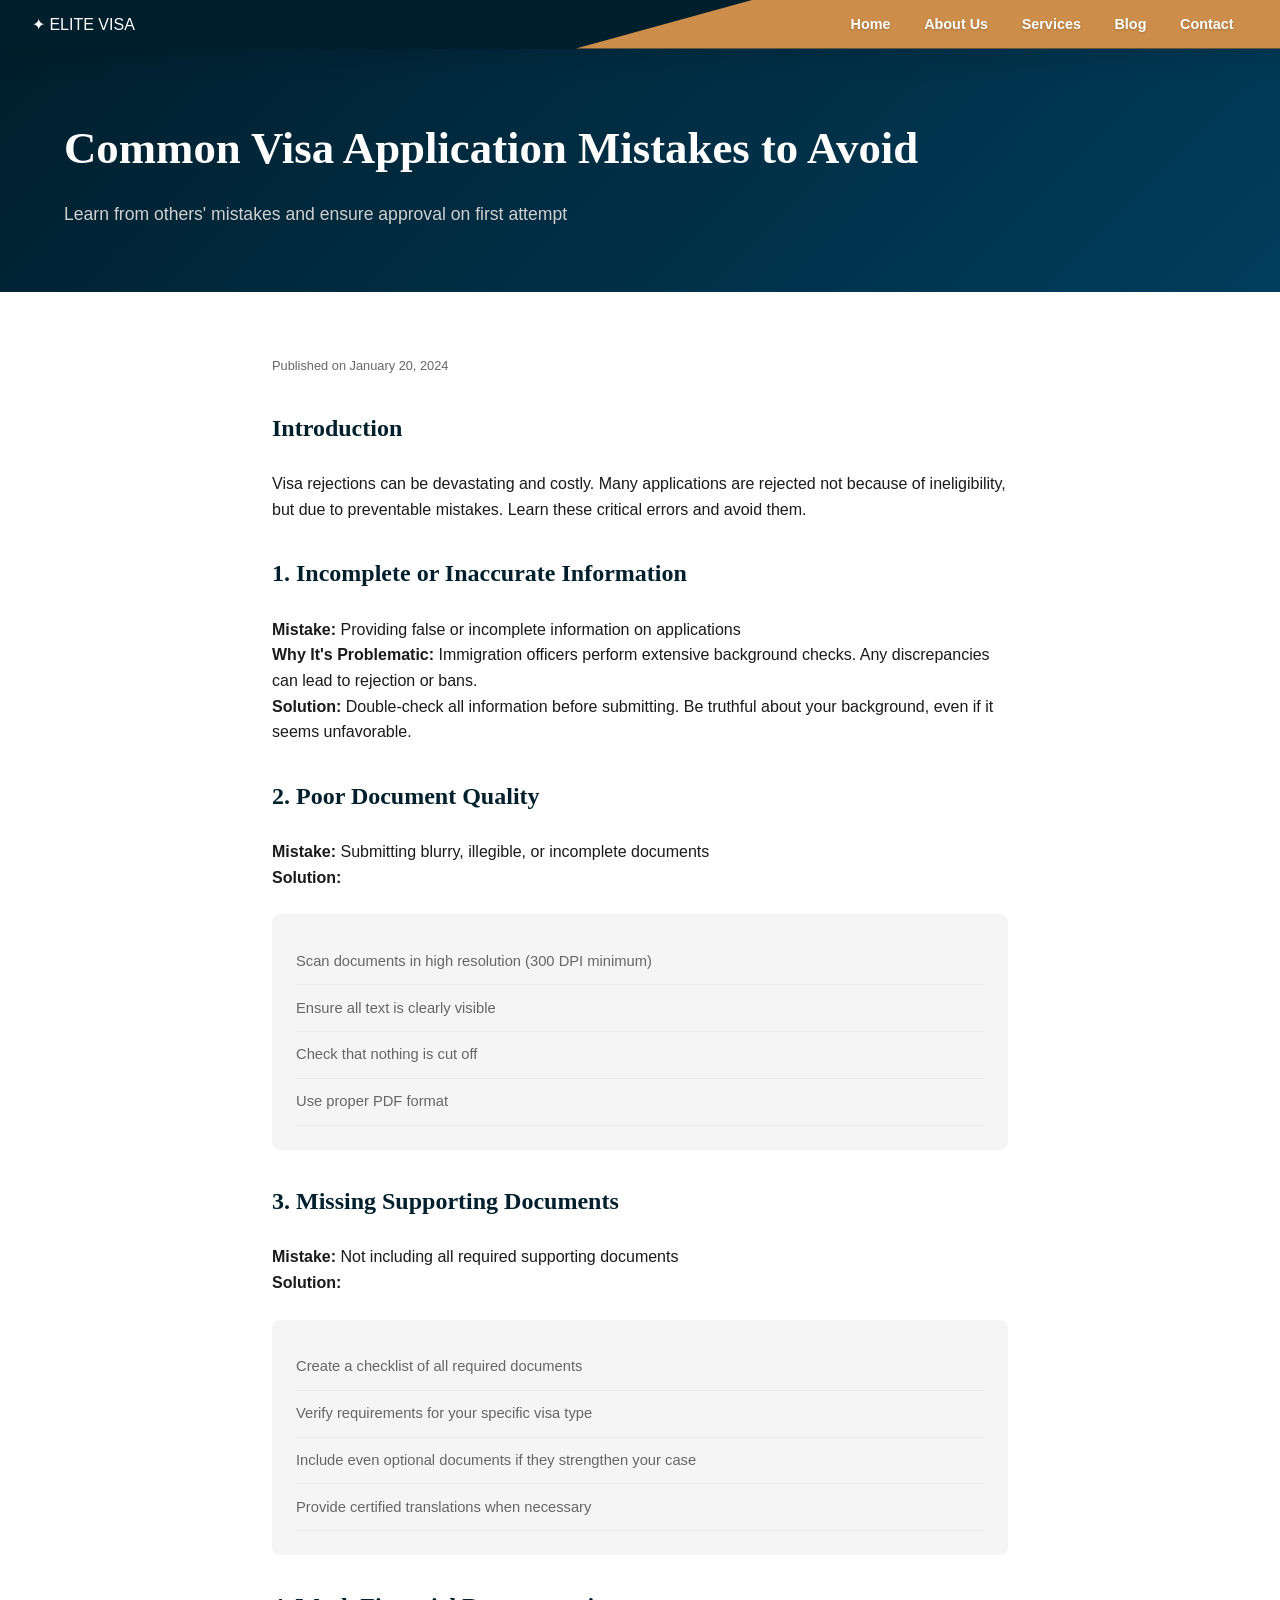
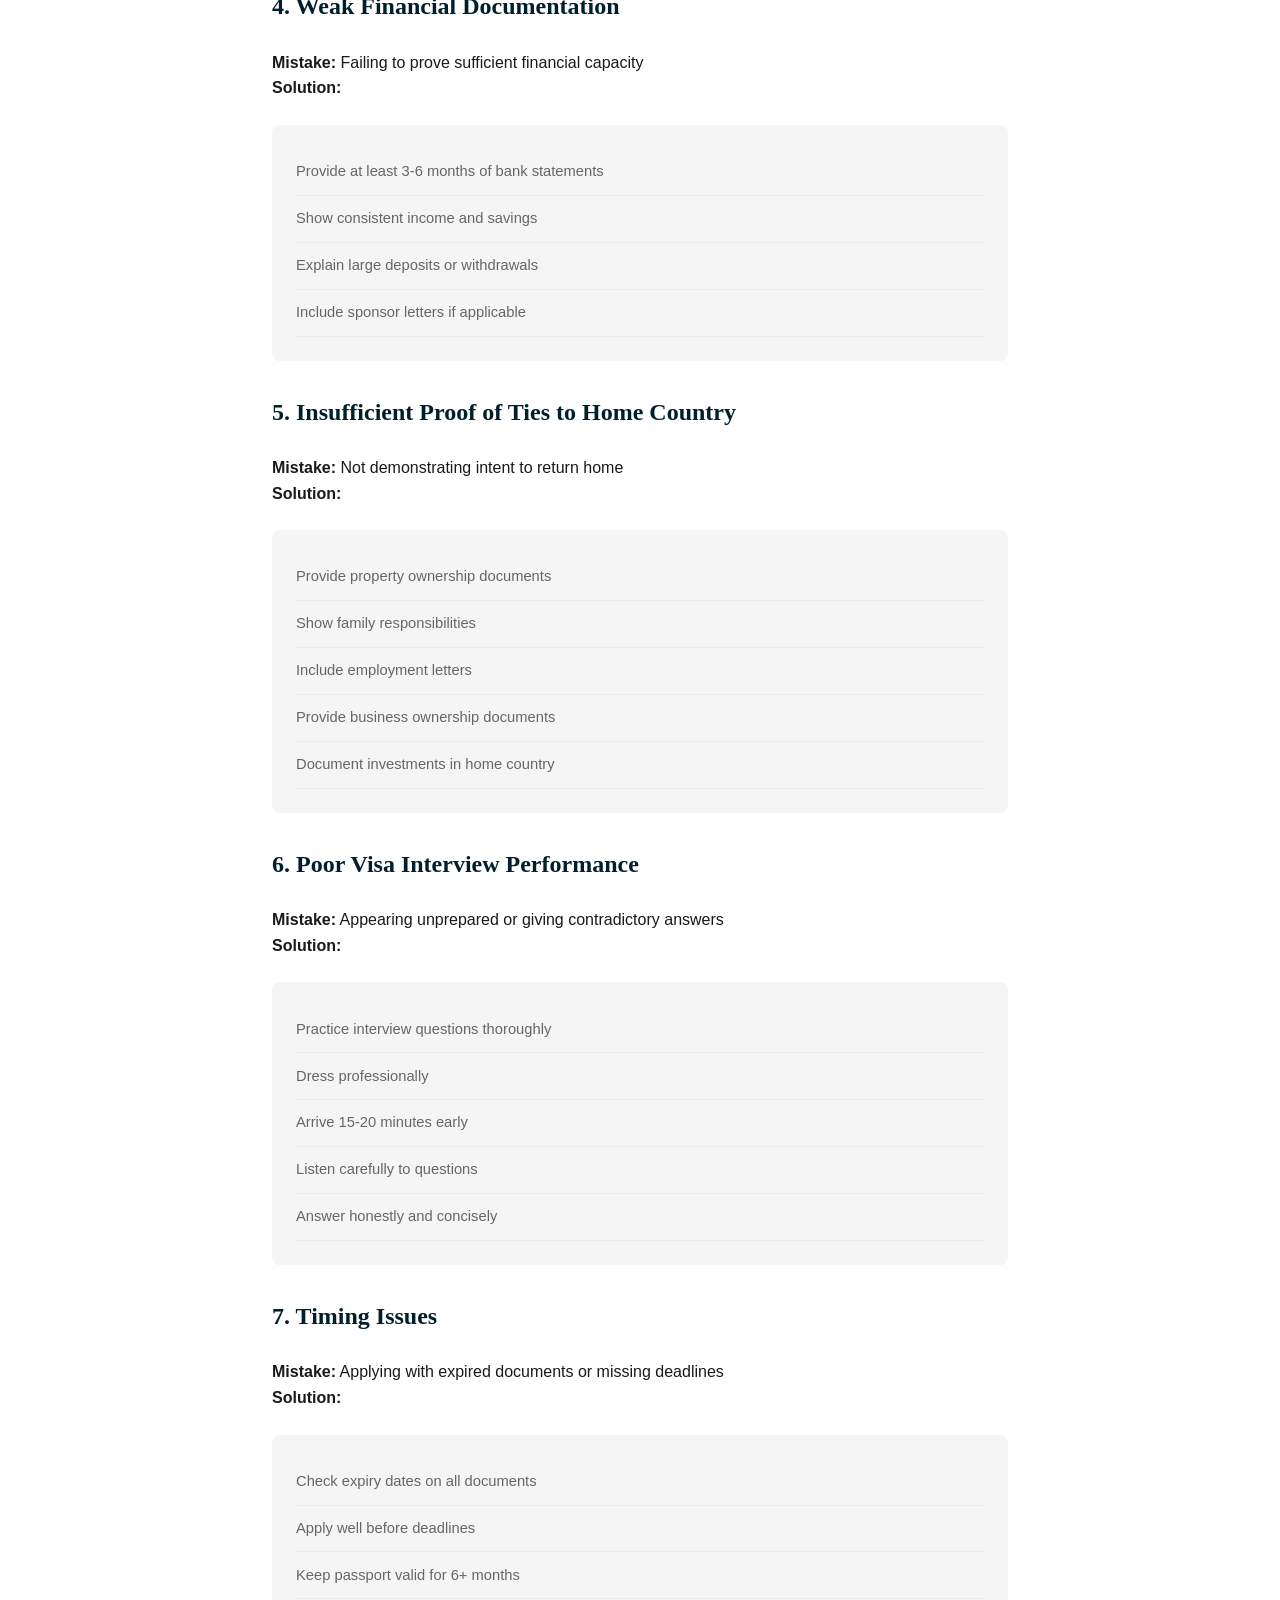
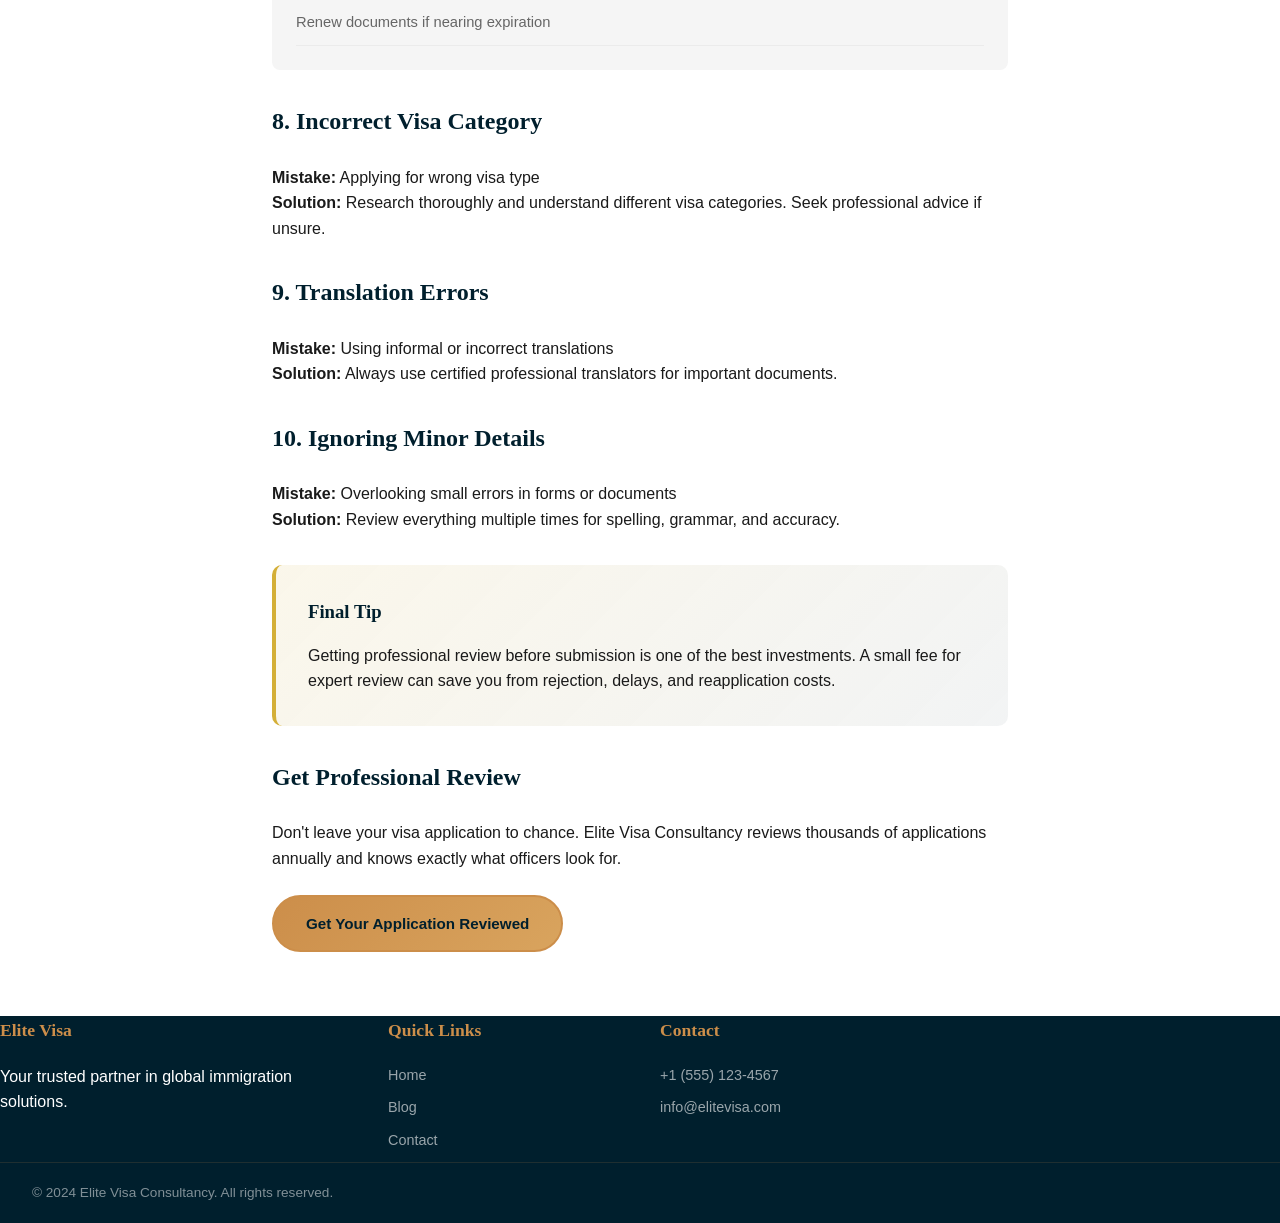
<file: blog/visa-mistakes.html>
<!DOCTYPE html>
<html lang="en">
<head>
    <meta charset="UTF-8">
    <meta name="viewport" content="width=device-width, initial-scale=1.0">
    <title>Common Visa Application Mistakes to Avoid - Elite Visa</title>
    <link rel="stylesheet" href="../css/styles.css">
</head>
<body>
    <header>
        <nav class="navbar">
            <a href="../index.html" class="logo">✦ ELITE VISA</a>
            <ul class="nav-menu">
                <li><a href="../index.html#home">Home</a></li>
                <li><a href="../index.html#about">About Us</a></li>
                <li><a href="../index.html#services">Services</a></li>
                <li><a href="../index.html#blog">Blog</a></li>
                <li><a href="../index.html#contact">Contact</a></li>
            </ul>
        </nav>
    </header>

    <section style="background: linear-gradient(135deg, #001F2D 0%, #003d5c 100%); color: white; padding: 4rem 2rem;">
        <div class="container">
            <h1 style="font-size: 2.8rem; margin-bottom: 1rem;">Common Visa Application Mistakes to Avoid</h1>
            <p style="color: #d0d0d0; font-size: 1.1rem;">Learn from others' mistakes and ensure approval on first attempt</p>
        </div>
    </section>

    <section style="padding: 4rem 2rem;">
        <div class="container" style="max-width: 800px;">
            <p class="blog-date">Published on January 20, 2024</p>
            
            <h2 style="color: #001F2D; margin-top: 2rem; margin-bottom: 1.5rem;">Introduction</h2>
            <p>Visa rejections can be devastating and costly. Many applications are rejected not because of ineligibility, but due to preventable mistakes. Learn these critical errors and avoid them.</p>

            <h2 style="color: #001F2D; margin-top: 2rem; margin-bottom: 1.5rem;">1. Incomplete or Inaccurate Information</h2>
            <p><strong>Mistake:</strong> Providing false or incomplete information on applications</p>
            <p><strong>Why It's Problematic:</strong> Immigration officers perform extensive background checks. Any discrepancies can lead to rejection or bans.</p>
            <p><strong>Solution:</strong> Double-check all information before submitting. Be truthful about your background, even if it seems unfavorable.</p>

            <h2 style="color: #001F2D; margin-top: 2rem; margin-bottom: 1.5rem;">2. Poor Document Quality</h2>
            <p><strong>Mistake:</strong> Submitting blurry, illegible, or incomplete documents</p>
            <p><strong>Solution:</strong></p>
            <ul class="requirement-list" style="background: #f5f5f5; padding: 1.5rem; border-radius: 8px; margin: 1.5rem 0;">
                <li>Scan documents in high resolution (300 DPI minimum)</li>
                <li>Ensure all text is clearly visible</li>
                <li>Check that nothing is cut off</li>
                <li>Use proper PDF format</li>
            </ul>

            <h2 style="color: #001F2D; margin-top: 2rem; margin-bottom: 1.5rem;">3. Missing Supporting Documents</h2>
            <p><strong>Mistake:</strong> Not including all required supporting documents</p>
            <p><strong>Solution:</strong></p>
            <ul class="requirement-list" style="background: #f5f5f5; padding: 1.5rem; border-radius: 8px; margin: 1.5rem 0;">
                <li>Create a checklist of all required documents</li>
                <li>Verify requirements for your specific visa type</li>
                <li>Include even optional documents if they strengthen your case</li>
                <li>Provide certified translations when necessary</li>
            </ul>

            <h2 style="color: #001F2D; margin-top: 2rem; margin-bottom: 1.5rem;">4. Weak Financial Documentation</h2>
            <p><strong>Mistake:</strong> Failing to prove sufficient financial capacity</p>
            <p><strong>Solution:</strong></p>
            <ul class="requirement-list" style="background: #f5f5f5; padding: 1.5rem; border-radius: 8px; margin: 1.5rem 0;">
                <li>Provide at least 3-6 months of bank statements</li>
                <li>Show consistent income and savings</li>
                <li>Explain large deposits or withdrawals</li>
                <li>Include sponsor letters if applicable</li>
            </ul>

            <h2 style="color: #001F2D; margin-top: 2rem; margin-bottom: 1.5rem;">5. Insufficient Proof of Ties to Home Country</h2>
            <p><strong>Mistake:</strong> Not demonstrating intent to return home</p>
            <p><strong>Solution:</strong></p>
            <ul class="requirement-list" style="background: #f5f5f5; padding: 1.5rem; border-radius: 8px; margin: 1.5rem 0;">
                <li>Provide property ownership documents</li>
                <li>Show family responsibilities</li>
                <li>Include employment letters</li>
                <li>Provide business ownership documents</li>
                <li>Document investments in home country</li>
            </ul>

            <h2 style="color: #001F2D; margin-top: 2rem; margin-bottom: 1.5rem;">6. Poor Visa Interview Performance</h2>
            <p><strong>Mistake:</strong> Appearing unprepared or giving contradictory answers</p>
            <p><strong>Solution:</strong></p>
            <ul class="requirement-list" style="background: #f5f5f5; padding: 1.5rem; border-radius: 8px; margin: 1.5rem 0;">
                <li>Practice interview questions thoroughly</li>
                <li>Dress professionally</li>
                <li>Arrive 15-20 minutes early</li>
                <li>Listen carefully to questions</li>
                <li>Answer honestly and concisely</li>
            </ul>

            <h2 style="color: #001F2D; margin-top: 2rem; margin-bottom: 1.5rem;">7. Timing Issues</h2>
            <p><strong>Mistake:</strong> Applying with expired documents or missing deadlines</p>
            <p><strong>Solution:</strong></p>
            <ul class="requirement-list" style="background: #f5f5f5; padding: 1.5rem; border-radius: 8px; margin: 1.5rem 0;">
                <li>Check expiry dates on all documents</li>
                <li>Apply well before deadlines</li>
                <li>Keep passport valid for 6+ months</li>
                <li>Renew documents if nearing expiration</li>
            </ul>

            <h2 style="color: #001F2D; margin-top: 2rem; margin-bottom: 1.5rem;">8. Incorrect Visa Category</h2>
            <p><strong>Mistake:</strong> Applying for wrong visa type</p>
            <p><strong>Solution:</strong> Research thoroughly and understand different visa categories. Seek professional advice if unsure.</p>

            <h2 style="color: #001F2D; margin-top: 2rem; margin-bottom: 1.5rem;">9. Translation Errors</h2>
            <p><strong>Mistake:</strong> Using informal or incorrect translations</p>
            <p><strong>Solution:</strong> Always use certified professional translators for important documents.</p>

            <h2 style="color: #001F2D; margin-top: 2rem; margin-bottom: 1.5rem;">10. Ignoring Minor Details</h2>
            <p><strong>Mistake:</strong> Overlooking small errors in forms or documents</p>
            <p><strong>Solution:</strong> Review everything multiple times for spelling, grammar, and accuracy.</p>

            <div style="background: linear-gradient(135deg, rgba(212, 175, 55, 0.1) 0%, rgba(0, 31, 45, 0.05) 100%); padding: 2rem; border-radius: 10px; border-left: 4px solid #D4AF37; margin-top: 2rem;">
                <h3 style="color: #001F2D; margin-bottom: 1rem;">Final Tip</h3>
                <p>Getting professional review before submission is one of the best investments. A small fee for expert review can save you from rejection, delays, and reapplication costs.</p>
            </div>

            <h2 style="color: #001F2D; margin-top: 2rem; margin-bottom: 1.5rem;">Get Professional Review</h2>
            <p style="margin-bottom: 1.5rem;">Don't leave your visa application to chance. Elite Visa Consultancy reviews thousands of applications annually and knows exactly what officers look for.</p>
            
            <a href="../index.html#contact" class="cta-button" style="display: inline-block;">Get Your Application Reviewed</a>
        </div>
    </section>

    <footer>
        <div class="footer-content">
            <div class="footer-section">
                <h4>Elite Visa</h4>
                <p>Your trusted partner in global immigration solutions.</p>
            </div>
            <div class="footer-section">
                <h4>Quick Links</h4>
                <ul>
                    <li><a href="../index.html">Home</a></li>
                    <li><a href="../index.html#blog">Blog</a></li>
                    <li><a href="../index.html#contact">Contact</a></li>
                </ul>
            </div>
            <div class="footer-section">
                <h4>Contact</h4>
                <ul>
                    <li><a href="tel:+15551234567">+1 (555) 123-4567</a></li>
                    <li><a href="mailto:info@elitevisa.com">info@elitevisa.com</a></li>
                </ul>
            </div>
        </div>
        <div class="footer-bottom">
            <p>&copy; 2024 Elite Visa Consultancy. All rights reserved.</p>
        </div>
    </footer>

    <script src="../js/script.js"></script>
</body>
</html>
</file>
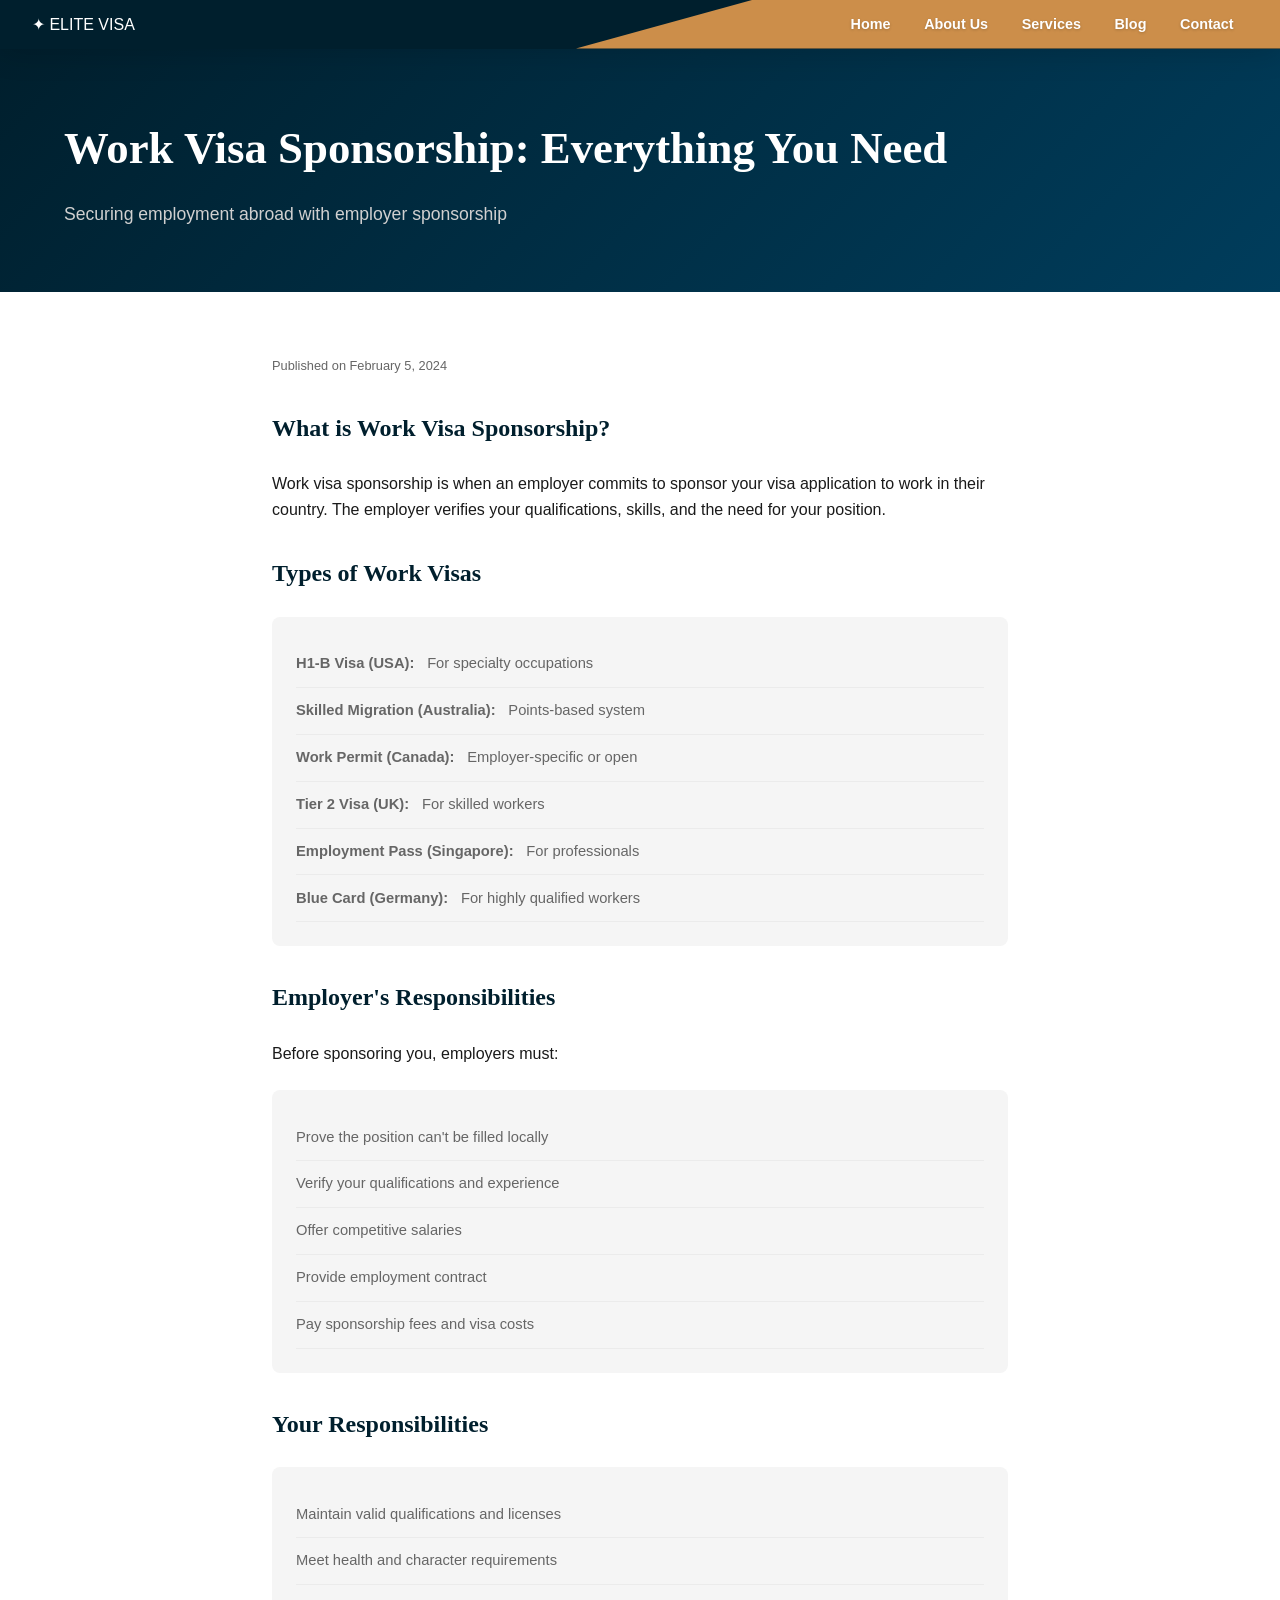
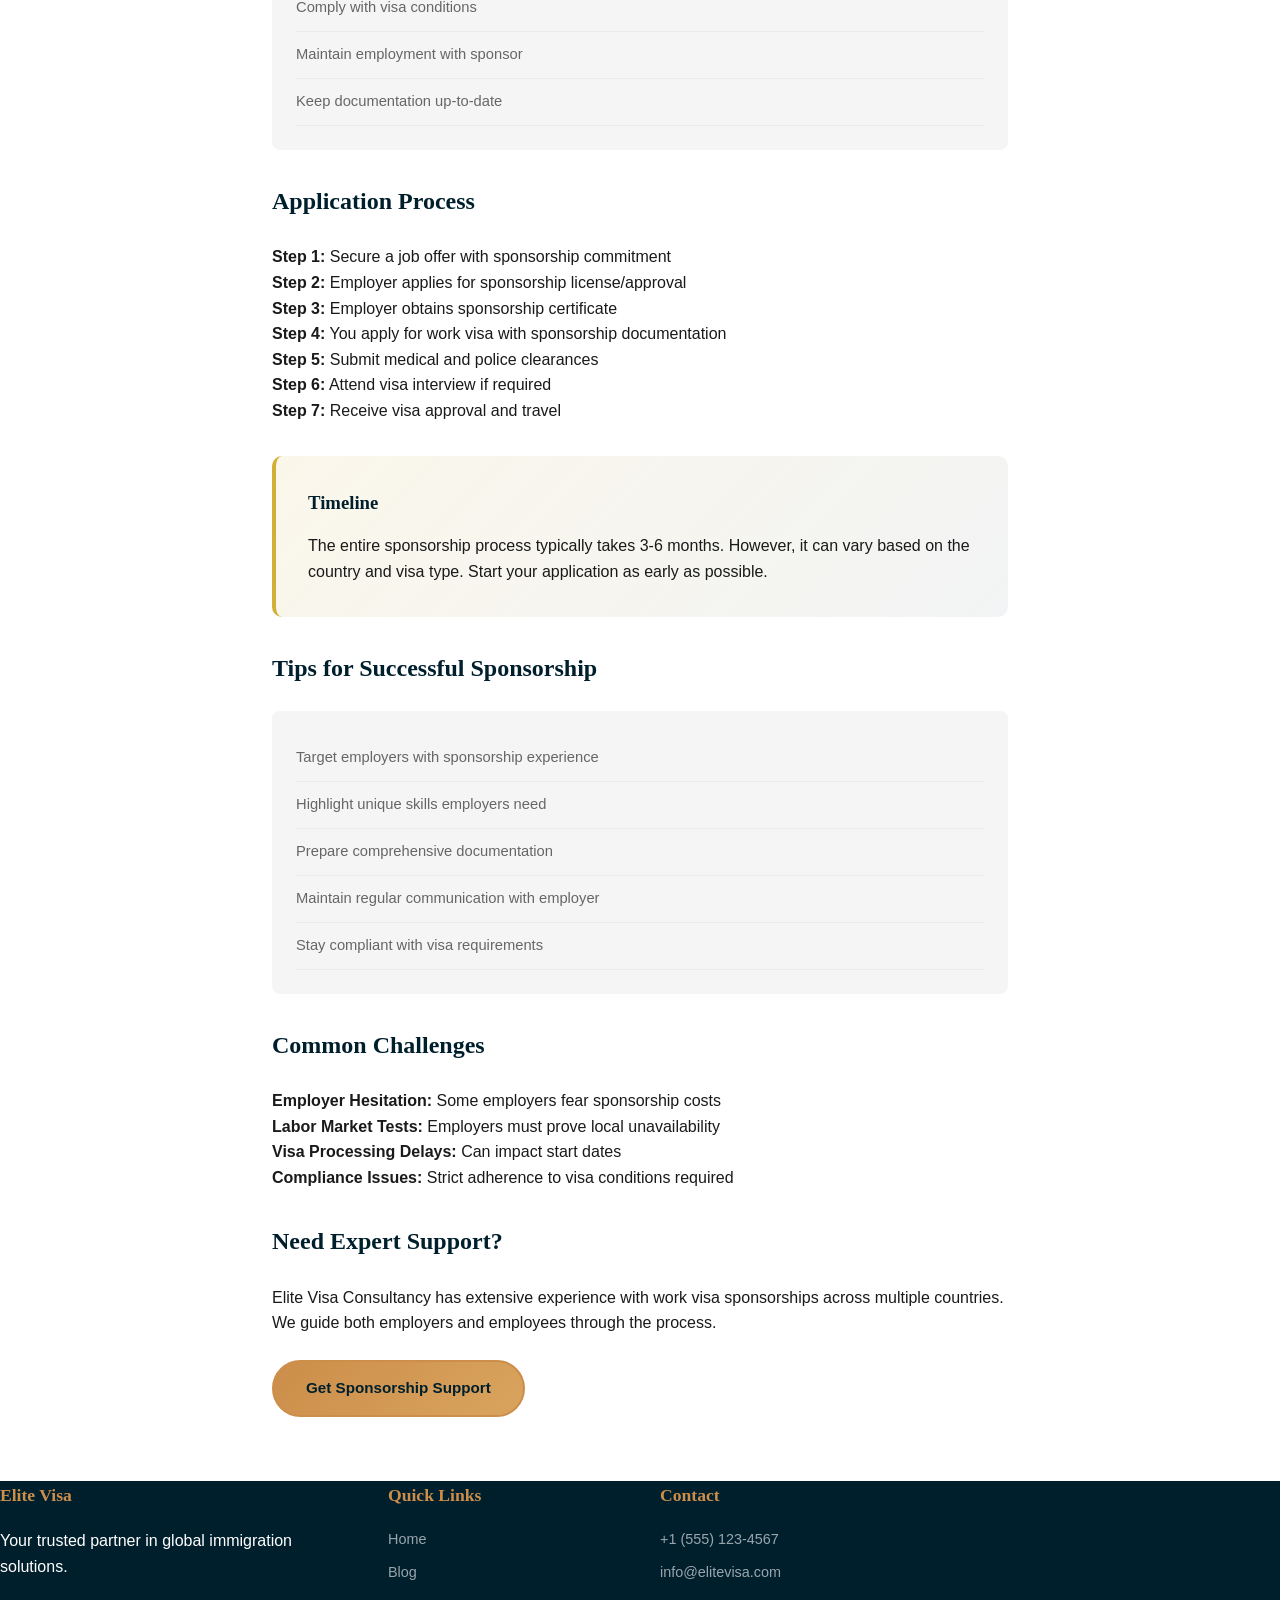
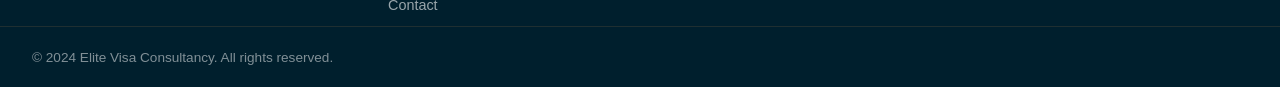
<file: blog/work-visa-sponsorship.html>
<!DOCTYPE html>
<html lang="en">
<head>
    <meta charset="UTF-8">
    <meta name="viewport" content="width=device-width, initial-scale=1.0">
    <title>Work Visa Sponsorship Guide - Elite Visa</title>
    <link rel="stylesheet" href="../css/styles.css">
</head>
<body>
    <header>
        <nav class="navbar">
            <a href="../index.html" class="logo">✦ ELITE VISA</a>
            <ul class="nav-menu">
                <li><a href="../index.html#home">Home</a></li>
                <li><a href="../index.html#about">About Us</a></li>
                <li><a href="../index.html#services">Services</a></li>
                <li><a href="../index.html#blog">Blog</a></li>
                <li><a href="../index.html#contact">Contact</a></li>
            </ul>
        </nav>
    </header>

    <section style="background: linear-gradient(135deg, #001F2D 0%, #003d5c 100%); color: white; padding: 4rem 2rem;">
        <div class="container">
            <h1 style="font-size: 2.8rem; margin-bottom: 1rem;">Work Visa Sponsorship: Everything You Need</h1>
            <p style="color: #d0d0d0; font-size: 1.1rem;">Securing employment abroad with employer sponsorship</p>
        </div>
    </section>

    <section style="padding: 4rem 2rem;">
        <div class="container" style="max-width: 800px;">
            <p class="blog-date">Published on February 5, 2024</p>
            
            <h2 style="color: #001F2D; margin-top: 2rem; margin-bottom: 1.5rem;">What is Work Visa Sponsorship?</h2>
            <p>Work visa sponsorship is when an employer commits to sponsor your visa application to work in their country. The employer verifies your qualifications, skills, and the need for your position.</p>

            <h2 style="color: #001F2D; margin-top: 2rem; margin-bottom: 1.5rem;">Types of Work Visas</h2>
            <ul class="requirement-list" style="background: #f5f5f5; padding: 1.5rem; border-radius: 8px; margin: 1.5rem 0;">
                <li><strong>H1-B Visa (USA):</strong> For specialty occupations</li>
                <li><strong>Skilled Migration (Australia):</strong> Points-based system</li>
                <li><strong>Work Permit (Canada):</strong> Employer-specific or open</li>
                <li><strong>Tier 2 Visa (UK):</strong> For skilled workers</li>
                <li><strong>Employment Pass (Singapore):</strong> For professionals</li>
                <li><strong>Blue Card (Germany):</strong> For highly qualified workers</li>
            </ul>

            <h2 style="color: #001F2D; margin-top: 2rem; margin-bottom: 1.5rem;">Employer's Responsibilities</h2>
            <p>Before sponsoring you, employers must:</p>
            <ul class="requirement-list" style="background: #f5f5f5; padding: 1.5rem; border-radius: 8px; margin: 1.5rem 0;">
                <li>Prove the position can't be filled locally</li>
                <li>Verify your qualifications and experience</li>
                <li>Offer competitive salaries</li>
                <li>Provide employment contract</li>
                <li>Pay sponsorship fees and visa costs</li>
            </ul>

            <h2 style="color: #001F2D; margin-top: 2rem; margin-bottom: 1.5rem;">Your Responsibilities</h2>
            <ul class="requirement-list" style="background: #f5f5f5; padding: 1.5rem; border-radius: 8px; margin: 1.5rem 0;">
                <li>Maintain valid qualifications and licenses</li>
                <li>Meet health and character requirements</li>
                <li>Comply with visa conditions</li>
                <li>Maintain employment with sponsor</li>
                <li>Keep documentation up-to-date</li>
            </ul>

            <h2 style="color: #001F2D; margin-top: 2rem; margin-bottom: 1.5rem;">Application Process</h2>
            <p><strong>Step 1:</strong> Secure a job offer with sponsorship commitment</p>
            <p><strong>Step 2:</strong> Employer applies for sponsorship license/approval</p>
            <p><strong>Step 3:</strong> Employer obtains sponsorship certificate</p>
            <p><strong>Step 4:</strong> You apply for work visa with sponsorship documentation</p>
            <p><strong>Step 5:</strong> Submit medical and police clearances</p>
            <p><strong>Step 6:</strong> Attend visa interview if required</p>
            <p><strong>Step 7:</strong> Receive visa approval and travel</p>

            <div style="background: linear-gradient(135deg, rgba(212, 175, 55, 0.1) 0%, rgba(0, 31, 45, 0.05) 100%); padding: 2rem; border-radius: 10px; border-left: 4px solid #D4AF37; margin-top: 2rem;">
                <h3 style="color: #001F2D; margin-bottom: 1rem;">Timeline</h3>
                <p>The entire sponsorship process typically takes 3-6 months. However, it can vary based on the country and visa type. Start your application as early as possible.</p>
            </div>

            <h2 style="color: #001F2D; margin-top: 2rem; margin-bottom: 1.5rem;">Tips for Successful Sponsorship</h2>
            <ul class="requirement-list" style="background: #f5f5f5; padding: 1.5rem; border-radius: 8px; margin: 1.5rem 0;">
                <li>Target employers with sponsorship experience</li>
                <li>Highlight unique skills employers need</li>
                <li>Prepare comprehensive documentation</li>
                <li>Maintain regular communication with employer</li>
                <li>Stay compliant with visa requirements</li>
            </ul>

            <h2 style="color: #001F2D; margin-top: 2rem; margin-bottom: 1.5rem;">Common Challenges</h2>
            <p><strong>Employer Hesitation:</strong> Some employers fear sponsorship costs</p>
            <p><strong>Labor Market Tests:</strong> Employers must prove local unavailability</p>
            <p><strong>Visa Processing Delays:</strong> Can impact start dates</p>
            <p><strong>Compliance Issues:</strong> Strict adherence to visa conditions required</p>

            <h2 style="color: #001F2D; margin-top: 2rem; margin-bottom: 1.5rem;">Need Expert Support?</h2>
            <p style="margin-bottom: 1.5rem;">Elite Visa Consultancy has extensive experience with work visa sponsorships across multiple countries. We guide both employers and employees through the process.</p>
            
            <a href="../index.html#contact" class="cta-button" style="display: inline-block;">Get Sponsorship Support</a>
        </div>
    </section>

    <footer>
        <div class="footer-content">
            <div class="footer-section">
                <h4>Elite Visa</h4>
                <p>Your trusted partner in global immigration solutions.</p>
            </div>
            <div class="footer-section">
                <h4>Quick Links</h4>
                <ul>
                    <li><a href="../index.html">Home</a></li>
                    <li><a href="../index.html#blog">Blog</a></li>
                    <li><a href="../index.html#contact">Contact</a></li>
                </ul>
            </div>
            <div class="footer-section">
                <h4>Contact</h4>
                <ul>
                    <li><a href="tel:+15551234567">+1 (555) 123-4567</a></li>
                    <li><a href="mailto:info@elitevisa.com">info@elitevisa.com</a></li>
                </ul>
            </div>
        </div>
        <div class="footer-bottom">
            <p>&copy; 2024 Elite Visa Consultancy. All rights reserved.</p>
        </div>
    </footer>

    <script src="../js/script.js"></script>
</body>
</html>
</file>
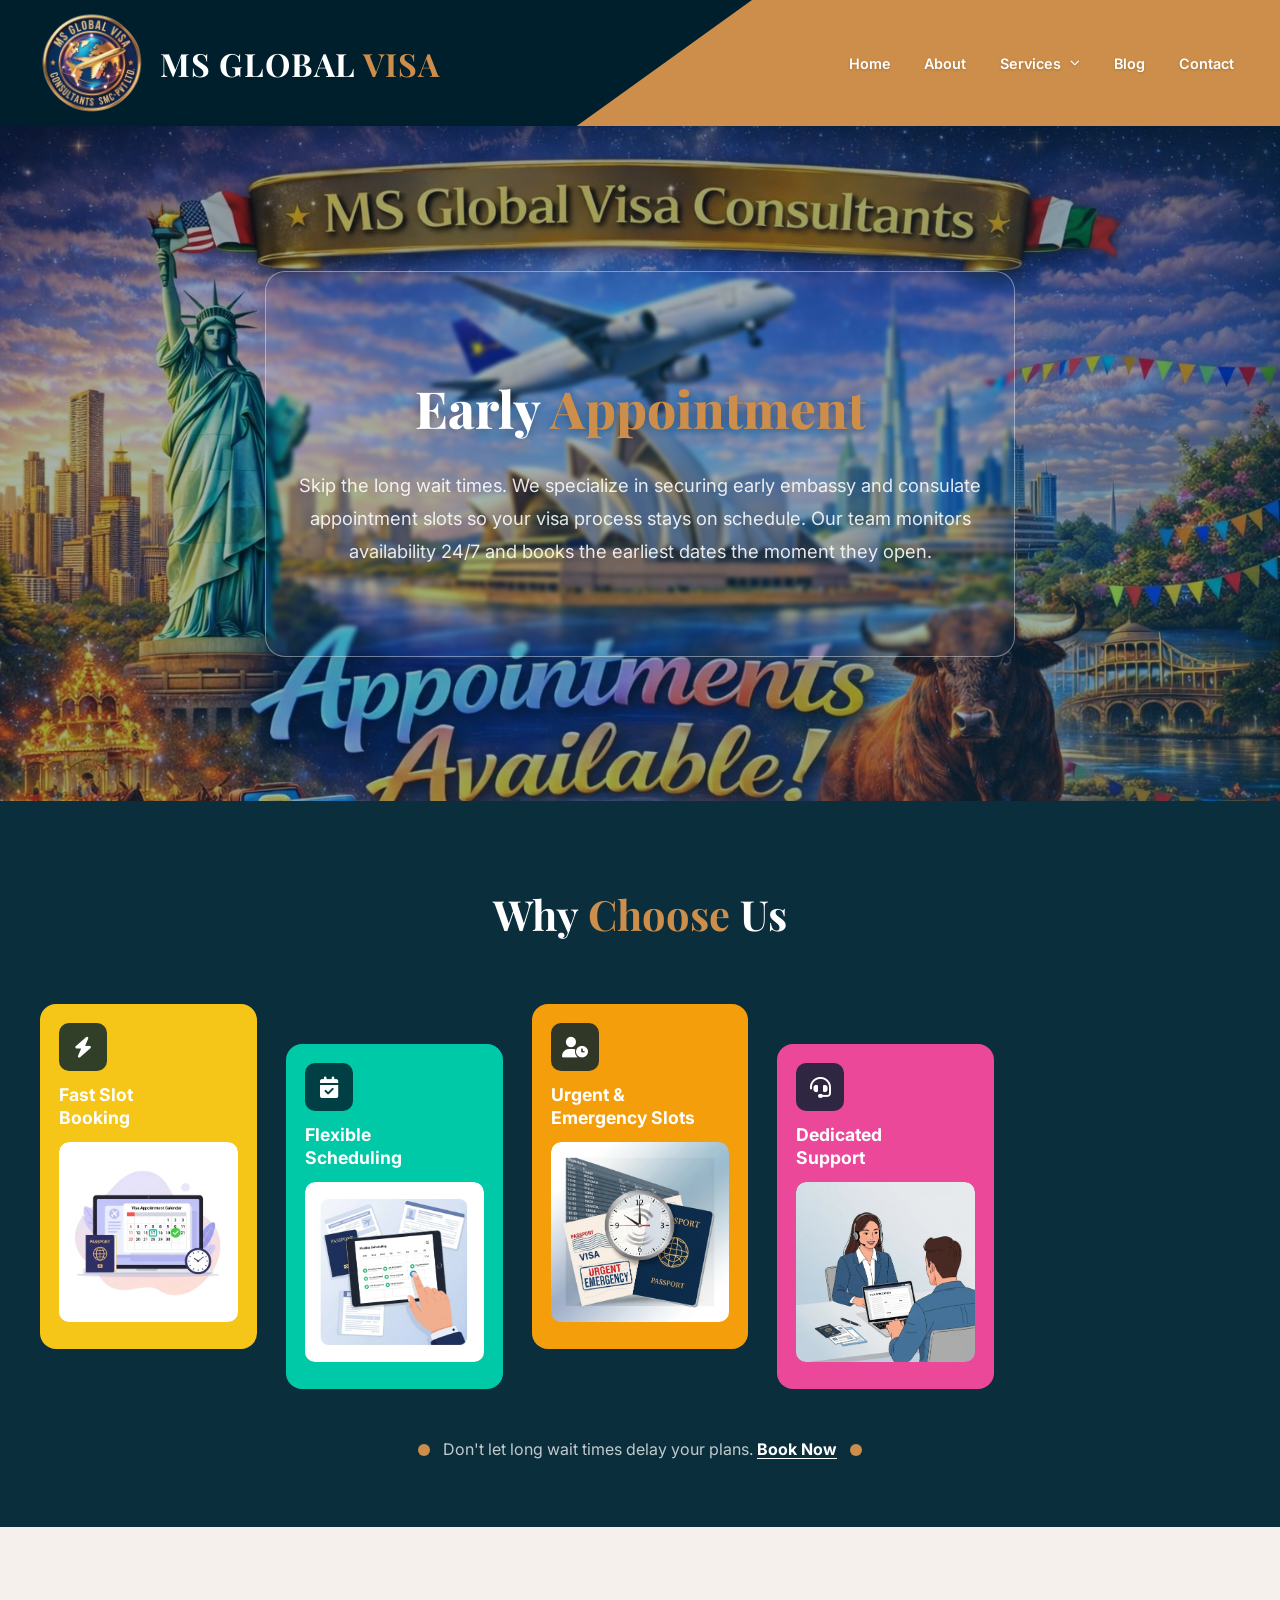
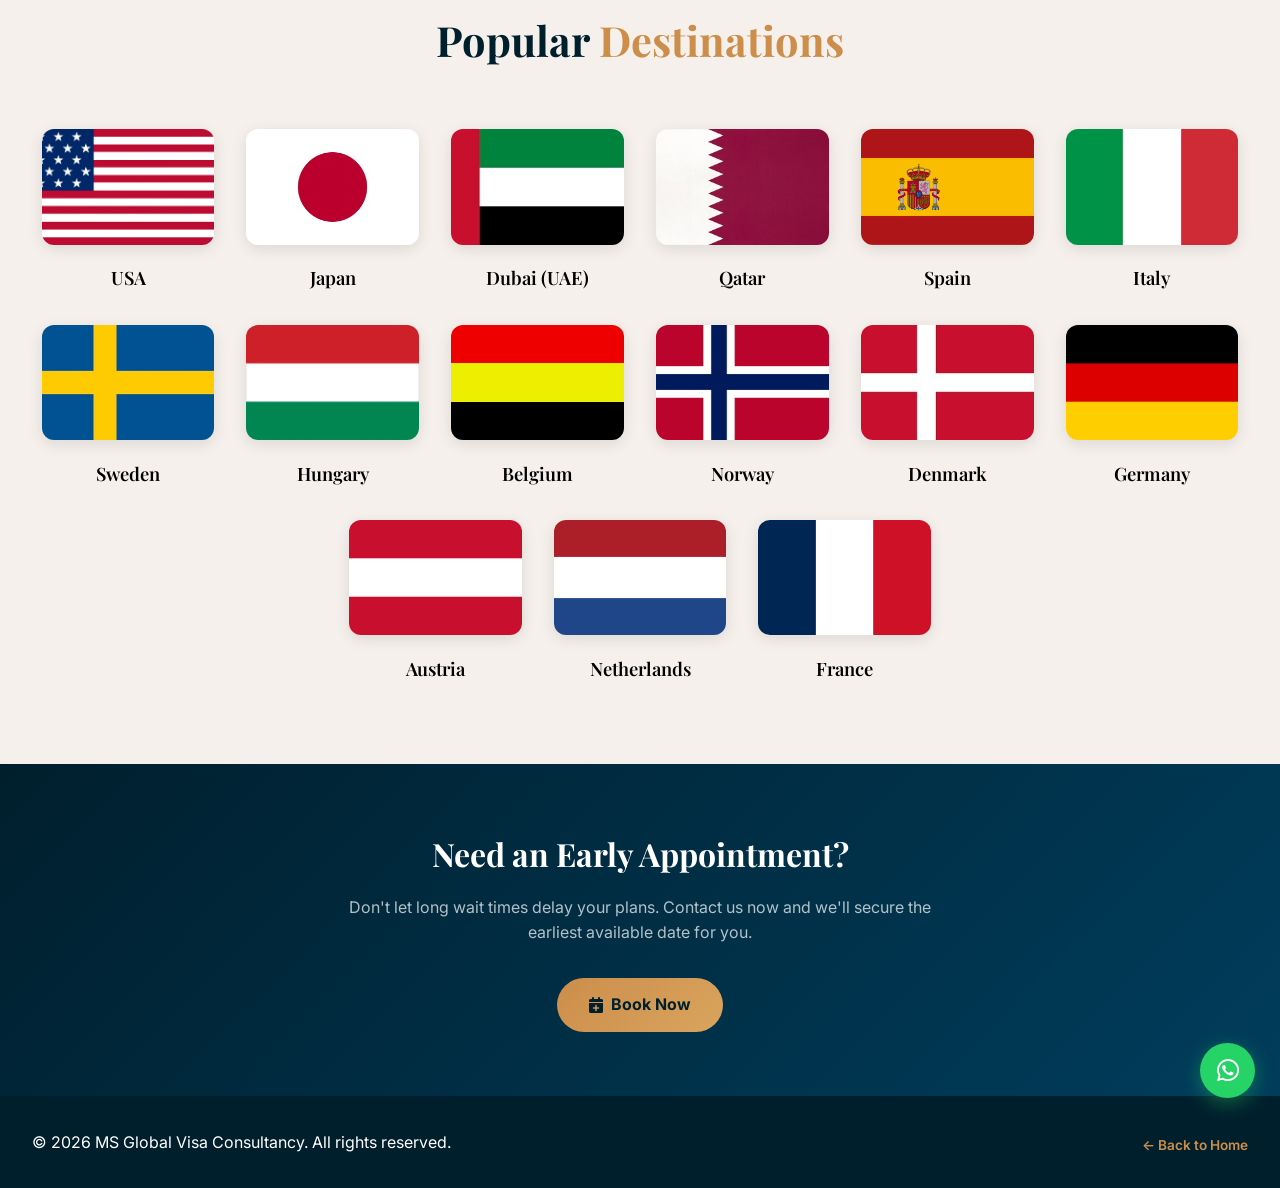
<file: pages/early-appointment.html>
<!DOCTYPE html>
<html lang="en">
<head>
    <meta charset="UTF-8">
    <meta name="viewport" content="width=device-width, initial-scale=1.0">
    <title>Early Appointment Services - MS Global Visa Consultancy</title>
    <link rel="preconnect" href="https://fonts.googleapis.com">
    <link rel="preconnect" href="https://fonts.gstatic.com" crossorigin>
    <link href="https://fonts.googleapis.com/css2?family=Playfair+Display:wght@400;600;700;800&family=Inter:wght@300;400;500;600;700&display=swap" rel="stylesheet">
    <link rel="stylesheet" href="https://cdnjs.cloudflare.com/ajax/libs/font-awesome/6.5.1/css/all.min.css">
    <link rel="stylesheet" href="../css/styles.css">
    <style>
        /* ===== HERO WITH BACKGROUND IMAGE ===== */
        .sv-hero {
            position: relative;
            min-height: 75vh;
            height: 75vh;
            display: flex;
            align-items: center;
            justify-content: center;
            text-align: center;
            color: #fff;
            overflow: hidden;
            background: url('../images/hero/Appointment.webp') center top / cover no-repeat;
        }
        .sv-hero::before {
            content: '';
            position: absolute;
            inset: 0;
            background: linear-gradient(135deg, rgba(0,31,45,0.32) 0%, rgba(0,61,92,0.42) 100%);
            z-index: 0;
        }
        .sv-hero .sv-hero-content {
            position: relative;
            z-index: 1;
            padding: 6rem 2rem 4rem;
            max-width: 750px;
            background: rgba(255,255,255,0.02);
            -webkit-backdrop-filter: blur(16px) saturate(180%);
            backdrop-filter: blur(2px) saturate(115%);
            border: 1px solid rgba(255,255,255,0.4);
            box-shadow: 0 8px 32px rgba(0,31,45,0.08);
            border-radius: 20px;
        }
        .sv-hero h1 {
            font-family: 'Playfair Display', serif;
            font-size: 3.2rem;
            font-weight: 800;
            margin-bottom: 1.2rem;
            text-shadow: 0 2px 12px rgba(0,0,0,0.3);
        }
        .sv-hero h1 span { color: #cc8e4a; }
        .sv-hero p {
            font-size: 1.15rem;
            color: rgba(255,255,255,0.88);
            line-height: 1.8;
            margin-bottom: 1.5rem;
        }

        /* ===== WHY CHOOSE US – COLORFUL CARDS ===== */
        .wcu-section {
            background: #0a2e3c;
            padding: 5rem 2rem 4rem;
        }
        .wcu-section .wcu-heading {
            text-align: center;
            margin-bottom: 3.5rem;
        }
        .wcu-section .wcu-heading h2 {
            font-family: 'Playfair Display', serif;
            font-size: 2.6rem;
            color: #fff;
            margin-bottom: 0;
        }
        .wcu-section .wcu-heading h2 span { color: #cc8e4a; }

        .wcu-mosaic {
            display: grid;
            grid-template-columns: repeat(5, 1fr);
            gap: 1.8rem;
            max-width: 1200px;
            margin: 0 auto;
            align-items: start;
        }

        .wcu-card {
            border-radius: 16px;
            overflow: hidden;
            position: relative;
            transition: transform 0.4s ease, box-shadow 0.4s ease;
            cursor: default;
        }
        .wcu-card:hover {
            transform: translateY(-8px) scale(1.03);
            box-shadow: 0 20px 50px rgba(0,0,0,0.35);
        }
        .wcu-card:nth-child(odd)  { margin-top: 0; }
        .wcu-card:nth-child(even) { margin-top: 2.5rem; }

        .wcu-card-inner {
            padding: 1.2rem;
            min-height: 320px;
            display: flex;
            flex-direction: column;
            position: relative;
        }
        .wcu-card-badge {
            width: 48px; height: 48px; border-radius: 10px;
            background: rgba(0,31,45,0.8);
            display: flex; align-items: center; justify-content: center;
            margin-bottom: 0.8rem;
        }
        .wcu-card-badge i { color: #fff; font-size: 1.3rem; }
        .wcu-card-title {
            font-family: 'Inter', sans-serif;
            font-size: 1.1rem; font-weight: 700;
            color: #fff; margin-bottom: 0.8rem; line-height: 1.3;
        }
        .wcu-card-img {
            width: 100%; flex: 1; border-radius: 10px;
            overflow: hidden; position: relative;
        }
        .wcu-card-img img {
            width: 100%; height: 100%; object-fit: cover;
            min-height: 180px; border-radius: 10px;
        }

        .wcu-card--yellow  .wcu-card-inner { background: #f5c518; }
        .wcu-card--teal    .wcu-card-inner { background: #00c9a7; }
        .wcu-card--purple  .wcu-card-inner { background: #8b5cf6; }
        .wcu-card--orange  .wcu-card-inner { background: #f59e0b; }
        .wcu-card--pink    .wcu-card-inner { background: #ec4899; }
        .wcu-card--yellow  .wcu-card-title { color: #fff; }

        .wcu-bottom {
            text-align: center; margin-top: 3rem;
            display: flex; align-items: center; justify-content: center; gap: 0.8rem;
        }
        .wcu-dot { width: 12px; height: 12px; border-radius: 50%; background: #cc8e4a; display: inline-block; }
        .wcu-bottom p { color: rgba(255,255,255,0.75); font-size: 1rem; margin: 0; }
        .wcu-bottom a { color: #fff; font-weight: 700; text-decoration: underline; text-underline-offset: 3px; }
        .wcu-bottom a:hover { color: #cc8e4a; }

        /* ===== FLAG DESTINATION CARDS ===== */
        .dest-section { padding: 5rem 2rem; background: #f5f0eb; }
        .dest-section .dest-heading { text-align: center; margin-bottom: 3.5rem; }
        .dest-section .dest-heading h2 {
            font-family: 'Playfair Display', serif; font-size: 2.6rem; color: #001F2D;
        }
        .dest-section .dest-heading h2 span { color: #cc8e4a; }

        .dest-grid {
            display: flex; flex-wrap: wrap; justify-content: center;
            gap: 2rem; max-width: 1200px; margin: 0 auto;
        }
        .flag-card {
            width: calc(16.666% - 1.7rem); text-align: center; cursor: pointer;
            transition: transform 0.3s ease; text-decoration: none;
        }
        .flag-card:hover { transform: translateY(-6px); }
        .flag-card img {
            width: 100%; aspect-ratio: 3 / 2; object-fit: cover;
            border-radius: 12px; box-shadow: 0 4px 15px rgba(0,0,0,0.1);
            transition: box-shadow 0.3s ease;
        }
        .flag-card:hover img { box-shadow: 0 8px 30px rgba(0,0,0,0.2); }
        .flag-card span {
            display: block; margin-top: 0.7rem;
            font-family: 'Playfair Display', serif;
            font-size: 1.15rem; font-weight: 600; color: #000;
        }

        /* ===== CTA ===== */
        .cta-section {
            background: linear-gradient(135deg, #001F2D, #003d5c); color: #fff;
            padding: 4rem 2rem; text-align: center;
        }
        .cta-section h2 { font-family: 'Playfair Display', serif; font-size: 2rem; margin-bottom: 1rem; }
        .cta-section p { color: rgba(255,255,255,0.7); margin-bottom: 2rem; max-width: 600px; margin-left: auto; margin-right: auto; }
        .cta-btn {
            display: inline-flex; align-items: center; gap: 0.5rem;
            background: linear-gradient(135deg, #cc8e4a, #d9a45e);
            color: #001F2D; padding: 0.9rem 2rem; border-radius: 50px;
            font-weight: 700; font-size: 1rem; text-decoration: none;
            transition: all 0.3s ease;
        }
        .cta-btn:hover { transform: translateY(-2px); box-shadow: 0 8px 25px rgba(204,142,74,0.4); }

        /* ===== RESPONSIVE ===== */
        @media (max-width: 1024px) {
            .wcu-mosaic { grid-template-columns: repeat(3, 1fr); }
            .wcu-card:nth-child(even) { margin-top: 0; }
            .wcu-card:nth-child(3n+2) { margin-top: 2rem; }
        }
        @media (max-width: 1200px) {
            .flag-card { width: calc(20% - 1.6rem); }
        }
        @media (max-width: 1024px) {
            .flag-card { width: calc(25% - 1.5rem); }
        }
        @media (max-width: 768px) {
            .sv-hero h1 { font-size: 2.2rem; }
            .sv-hero { min-height: 50vh; height: 50vh; }
            .wcu-mosaic { grid-template-columns: repeat(2, 1fr); gap: 1.2rem; }
            .wcu-card:nth-child(even) { margin-top: 0; }
            .wcu-card-inner { min-height: 260px; }
            .wcu-section .wcu-heading h2 { font-size: 2rem; }
            .flag-card { width: calc(33.33% - 1.4rem); }
            .dest-grid { gap: 1.5rem; }
        }
        @media (max-width: 480px) {
            .wcu-mosaic { grid-template-columns: 1fr; }
            .wcu-card:nth-child(even) { margin-top: 0; }
            .flag-card { width: calc(50% - 0.5rem); }
            .dest-grid { gap: 1rem; }
            .flag-card span { font-size: 0.82rem; }
        }
    </style>
</head>
<body>
    <header>
        <nav class="navbar">
            <a href="../index.html" class="logo">
                <img src="../images/logo.png" alt="MS Global Visa" class="nav-logo-img">
                <span class="logo-text">MS GLOBAL <span class="logo-accent">VISA</span></span>
            </a>
            <ul class="nav-menu">
                <li><a href="../index.html#home">Home</a></li>
                <li><a href="../index.html#about">About</a></li>
                <li class="dropdown">
                    <a href="javascript:void(0)">Services <i class="fas fa-chevron-down dropdown-arrow"></i></a>
                    <ul class="dropdown-menu">
                        <li><a href="early-appointment.html"><i class="fas fa-calendar-check"></i> Early Appointment</a></li>
                        <li><a href="visit-visa.html"><i class="fas fa-briefcase"></i> Visit Visa</a></li>
                        <li><a href="study-visa.html"><i class="fas fa-graduation-cap"></i> Student Visa</a></li>
                    </ul>
                </li>
                <li><a href="../index.html#blog">Blog</a></li>
                <li><a href="../index.html#contact">Contact</a></li>
            </ul>
            <div class="hamburger">
                <span></span><span></span><span></span>
            </div>
        </nav>
    </header>

    <!-- Hero with Background Image -->
    <section class="sv-hero">
        <div class="sv-hero-content">
            <h1>Early <span>Appointment</span></h1>
            <p>Skip the long wait times. We specialize in securing early embassy and consulate appointment slots so your visa process stays on schedule. Our team monitors availability 24/7 and books the earliest dates the moment they open.</p>
        </div>
    </section>

    <!-- Why Choose Us – Colorful Cards -->
    <section class="wcu-section">
        <div class="wcu-heading">
            <h2>Why <span>Choose</span> Us</h2>
        </div>

        <div class="wcu-mosaic">
            <div class="wcu-card wcu-card--yellow">
                <div class="wcu-card-inner">
                    <div class="wcu-card-badge"><i class="fas fa-bolt"></i></div>
                    <div class="wcu-card-title">Fast Slot<br>Booking</div>
                    <div class="wcu-card-img">
                        <img src="../images/hero/Booking.webp" alt="Fast Slot Booking">
                    </div>
                </div>
            </div>

            <div class="wcu-card wcu-card--teal">
                <div class="wcu-card-inner">
                    <div class="wcu-card-badge"><i class="fas fa-calendar-check"></i></div>
                    <div class="wcu-card-title">Flexible<br>Scheduling</div>
                    <div class="wcu-card-img">
                        <img src="../images/hero/Scheduling.webp" alt="Flexible Scheduling">
                    </div>
                </div>
            </div>

            <div class="wcu-card wcu-card--orange">
                <div class="wcu-card-inner">
                    <div class="wcu-card-badge"><i class="fas fa-user-clock"></i></div>
                    <div class="wcu-card-title">Urgent &<br>Emergency Slots</div>
                    <div class="wcu-card-img">
                        <img src="../images/hero/Urgent.webp" alt="Emergency Slots">
                    </div>
                </div>
            </div>

            <div class="wcu-card wcu-card--pink">
                <div class="wcu-card-inner">
                    <div class="wcu-card-badge"><i class="fas fa-headset"></i></div>
                    <div class="wcu-card-title">Dedicated<br>Support</div>
                    <div class="wcu-card-img">
                        <img src="../images/hero/Support.webp" alt="Dedicated Support">
                    </div>
                </div>
            </div>
        </div>

        <div class="wcu-bottom">
            <span class="wcu-dot"></span>
            <p>Don't let long wait times delay your plans. <a href="../index.html#contact">Book Now</a></p>
            <span class="wcu-dot"></span>
        </div>
    </section>

    <!-- Embassies We Cover – Arch Cards -->
    <section class="dest-section">
        <div class="dest-heading">
            <h2>Popular <span>Destinations</span></h2>
        </div>

        <div class="dest-grid">
            <a href="../index.html#contact" class="flag-card"><img src="../images/flags/USA.jpeg" alt="USA"><span>USA</span></a>
            <a href="../index.html#contact" class="flag-card"><img src="../images/flags/Japan.jpeg" alt="Japan"><span>Japan</span></a>
            <a href="../index.html#contact" class="flag-card"><img src="../images/flags/UAE.jpeg" alt="Dubai (UAE)"><span>Dubai (UAE)</span></a>
            <a href="../index.html#contact" class="flag-card"><img src="../images/flags/Qatar.jpeg" alt="Qatar"><span>Qatar</span></a>
            <a href="../index.html#contact" class="flag-card"><img src="../images/flags/Spain.jpeg" alt="Spain"><span>Spain</span></a>
            <a href="../index.html#contact" class="flag-card"><img src="../images/flags/Italy.jpeg" alt="Italy"><span>Italy</span></a>
            <a href="../index.html#contact" class="flag-card"><img src="../images/flags/Sweden.jpeg" alt="Sweden"><span>Sweden</span></a>
            <a href="../index.html#contact" class="flag-card"><img src="../images/flags/Hungary.jpeg" alt="Hungary"><span>Hungary</span></a>
            <a href="../index.html#contact" class="flag-card"><img src="../images/flags/Belgium.jpeg" alt="Belgium"><span>Belgium</span></a>
            <a href="../index.html#contact" class="flag-card"><img src="../images/flags/Norway.jpeg" alt="Norway"><span>Norway</span></a>
            <a href="../index.html#contact" class="flag-card"><img src="../images/flags/Denmark.jpeg" alt="Denmark"><span>Denmark</span></a>
            <a href="../index.html#contact" class="flag-card"><img src="../images/flags/Germany.jpeg" alt="Germany"><span>Germany</span></a>
            <a href="../index.html#contact" class="flag-card"><img src="../images/flags/Austria.jpeg" alt="Austria"><span>Austria</span></a>
            <a href="../index.html#contact" class="flag-card"><img src="../images/flags/Netherlands.jpg" alt="Netherlands"><span>Netherlands</span></a>
            <a href="../index.html#contact" class="flag-card"><img src="../images/flags/France.jpeg" alt="France"><span>France</span></a>
        </div>
    </section>

    <!-- CTA -->
    <section class="cta-section">
        <h2>Need an Early Appointment?</h2>
        <p>Don't let long wait times delay your plans. Contact us now and we'll secure the earliest available date for you.</p>
        <a href="../index.html#contact" class="cta-btn"><i class="fas fa-calendar-plus"></i> Book Now</a>
    </section>

    <!-- Footer -->
    <footer class="footer">
        <div class="container">
            <div class="footer-bottom-inner" style="text-align:center; padding: 2rem 0;">
                <p>&copy; 2026 MS Global Visa Consultancy. All rights reserved.</p>
                <p style="font-size: 0.85rem; color: rgba(255,255,255,0.5); margin-top: 0.4rem;">
                    <a href="../index.html" style="color: #cc8e4a; text-decoration: none; font-weight: 600;">← Back to Home</a>
                </p>
            </div>
        </div>
    </footer>

    <a href="https://wa.me/923335723391" target="_blank" class="whatsapp-float" title="Chat on WhatsApp"><i class="fab fa-whatsapp"></i></a>
    <script src="../js/script.js?v=5"></script>
</body>
</html>
</file>
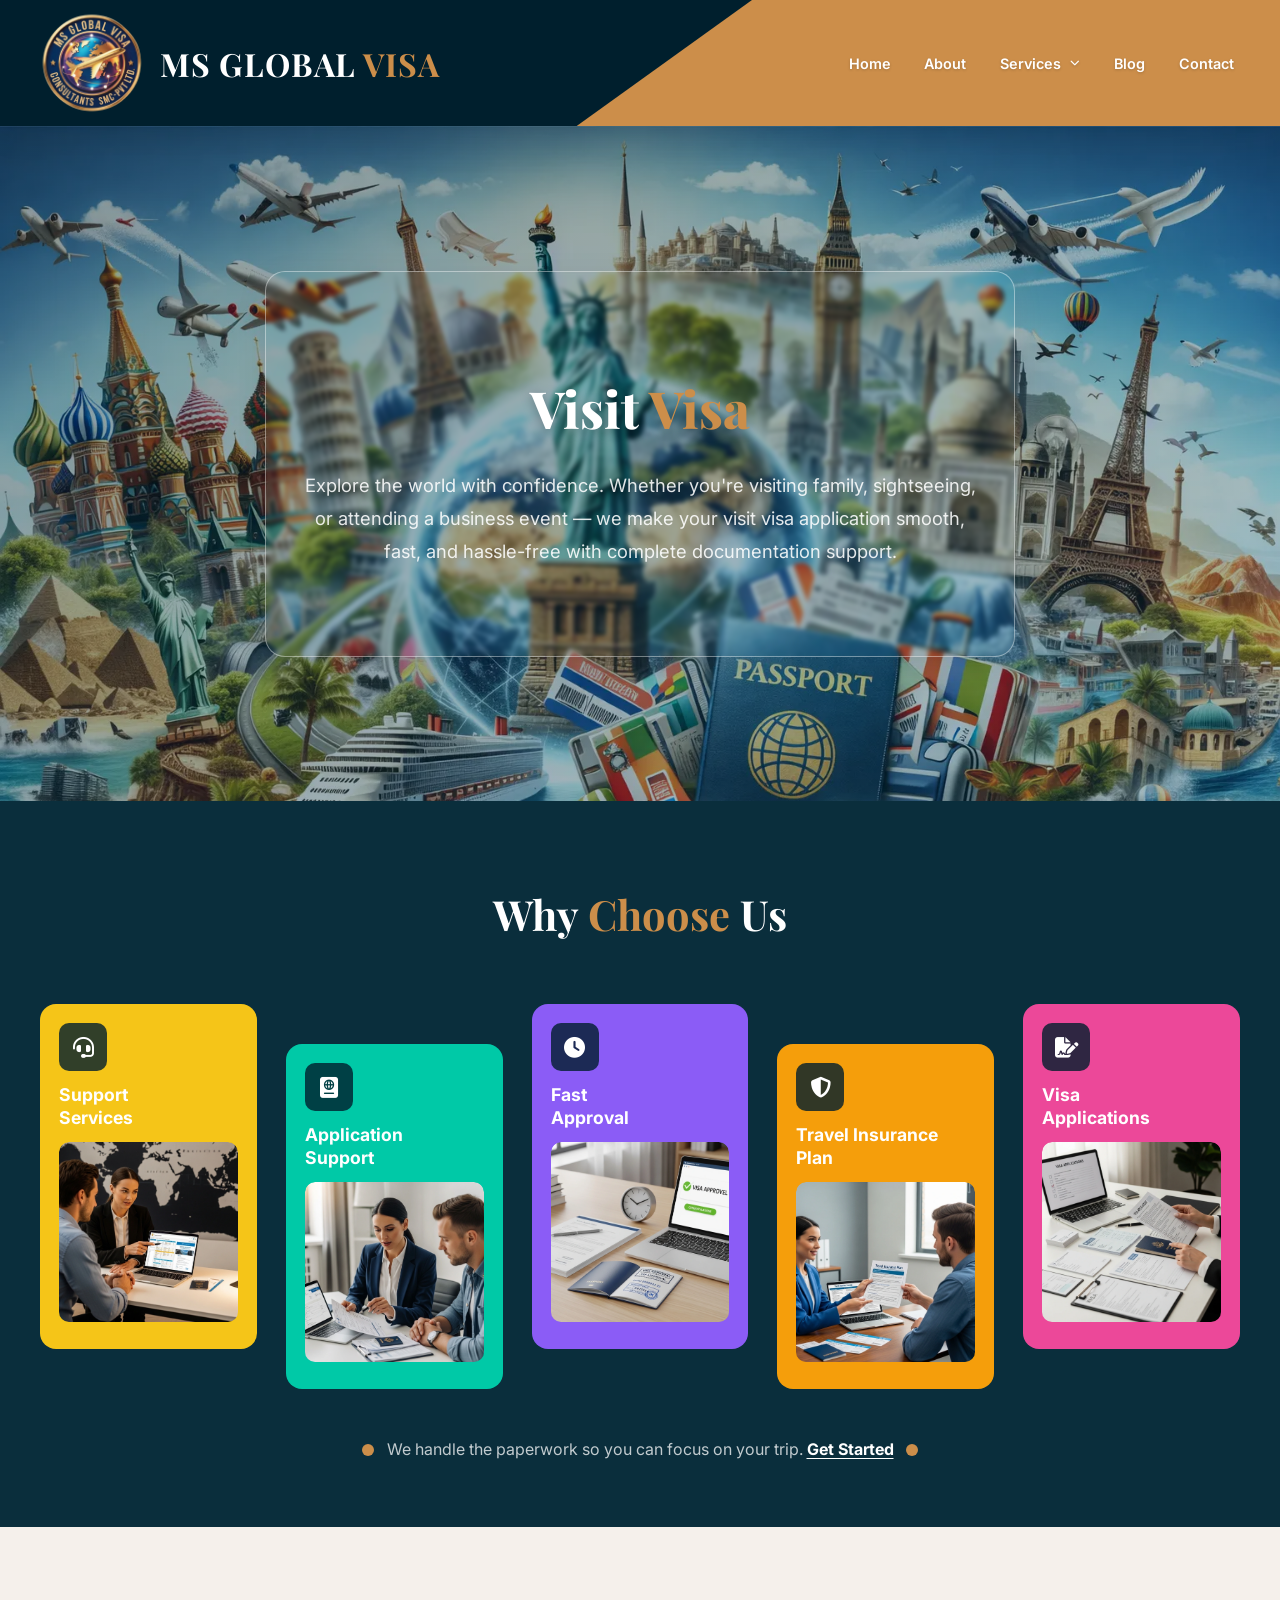
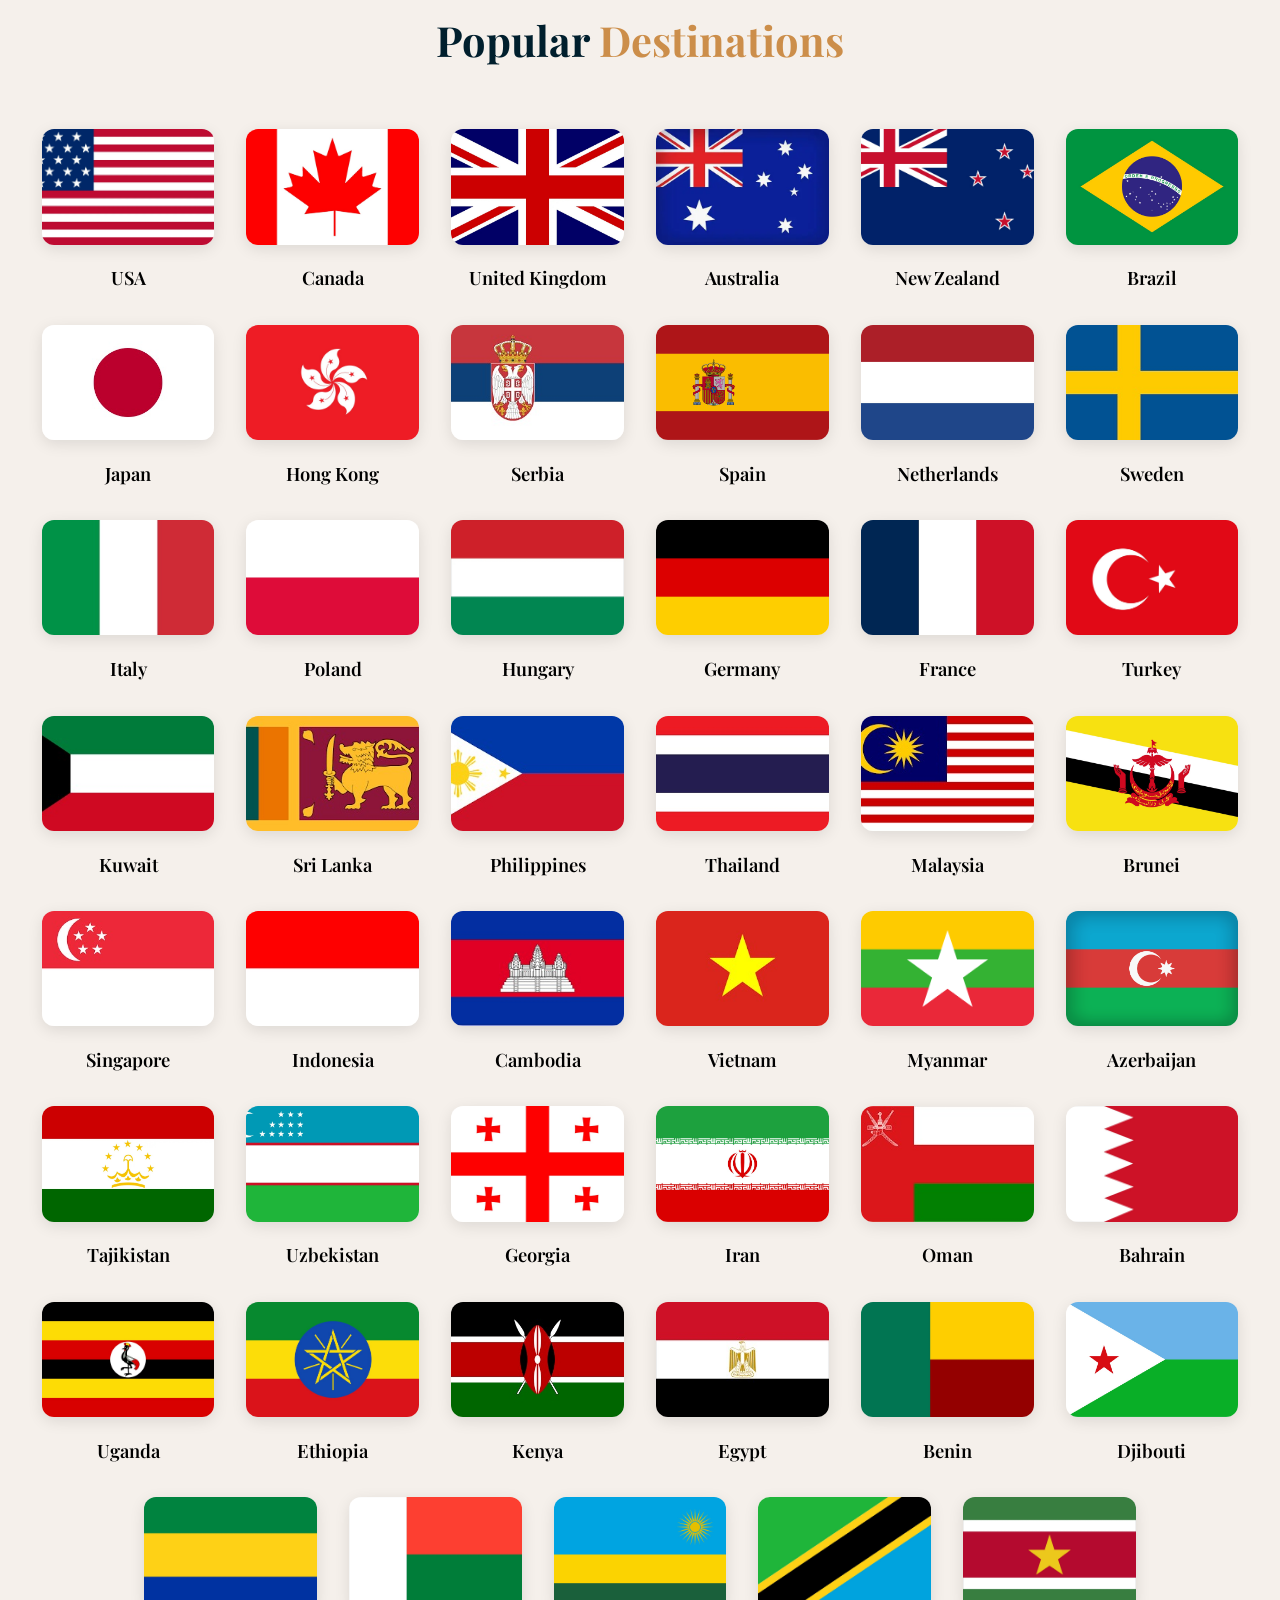
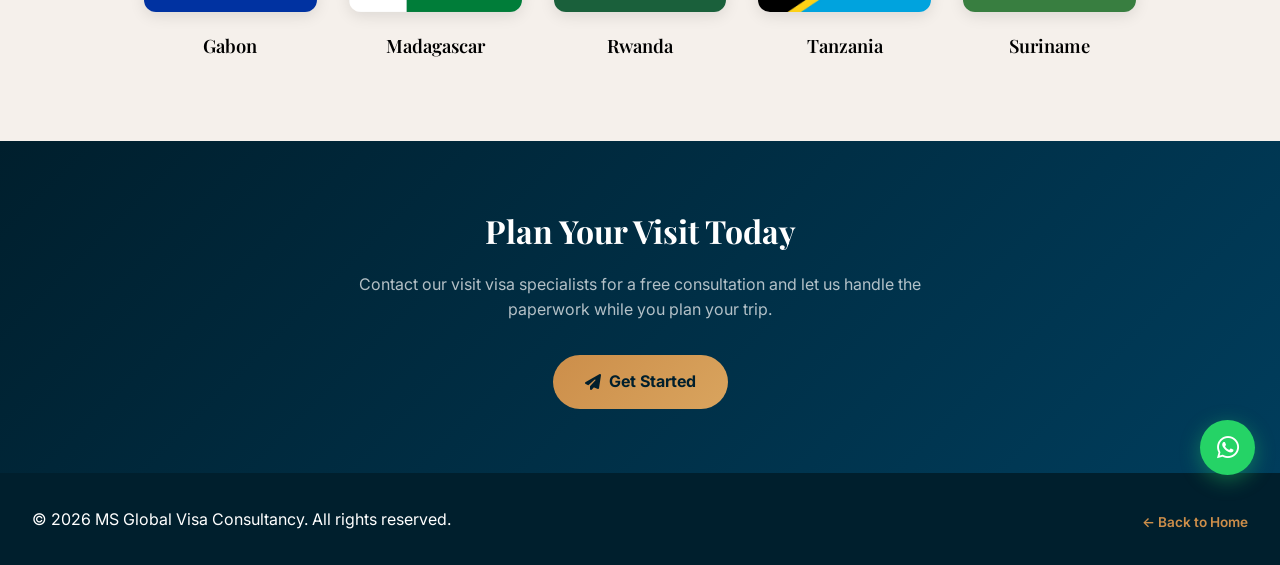
<file: pages/visit-visa.html>
<!DOCTYPE html>
<html lang="en">
<head>
    <meta charset="UTF-8">
    <link rel="icon" href="../images/logo.png" type="image/png">
    <meta name="viewport" content="width=device-width, initial-scale=1.0">
    <title>Visit/Tourist Visa Services - MS Global Visa Consultancy</title>
    <link rel="preconnect" href="https://fonts.googleapis.com">
    <link rel="preconnect" href="https://fonts.gstatic.com" crossorigin>
    <link href="https://fonts.googleapis.com/css2?family=Playfair+Display:wght@400;600;700;800&family=Inter:wght@300;400;500;600;700&display=swap" rel="stylesheet">
    <link rel="stylesheet" href="https://cdnjs.cloudflare.com/ajax/libs/font-awesome/6.5.1/css/all.min.css">
    <link rel="stylesheet" href="../css/styles.css">
    <style>
        /* ===== HERO WITH BACKGROUND IMAGE ===== */
        .sv-hero {
            position: relative;
            min-height: 75vh;
            height: 75vh;
            display: flex;
            align-items: center;
            justify-content: center;
            text-align: center;
            color: #fff;
            overflow: hidden;
            background: url('../images/hero/visit.webp') center top / cover no-repeat;
        }
        .sv-hero::before {
            content: '';
            position: absolute;
            inset: 0;
            background: linear-gradient(135deg, rgba(0,31,45,0.45) 0%, rgba(0,61,92,0.32) 100%);
            z-index: 0;
        }
        .sv-hero .sv-hero-content {
            position: relative;
            z-index: 1;
            padding: 6rem 2rem 4rem;
            max-width: 750px;
            background: rgba(255,255,255,0.02);
            -webkit-backdrop-filter: blur(16px) saturate(180%);
            backdrop-filter: blur(2px) saturate(115%);
            border: 1px solid rgba(255,255,255,0.4);
            box-shadow: 0 8px 32px rgba(0,31,45,0.08);
            border-radius: 20px;
        }
        .sv-hero h1 {
            font-family: 'Playfair Display', serif;
            font-size: 3.2rem;
            font-weight: 800;
            margin-bottom: 1.2rem;
            text-shadow: 0 2px 12px rgba(0,0,0,0.3);
        }
        .sv-hero h1 span { color: #cc8e4a; }
        .sv-hero p {
            font-size: 1.15rem;
            color: rgba(255,255,255,0.88);
            line-height: 1.8;
            margin-bottom: 1.5rem;
        }

        /* ===== WHY CHOOSE US – COLORFUL CARDS ===== */
        .wcu-section {
            background: #0a2e3c;
            padding: 5rem 2rem 4rem;
        }
        .wcu-section .wcu-heading {
            text-align: center;
            margin-bottom: 3.5rem;
        }
        .wcu-section .wcu-heading h2 {
            font-family: 'Playfair Display', serif;
            font-size: 2.6rem;
            color: #fff;
            margin-bottom: 0;
        }
        .wcu-section .wcu-heading h2 span { color: #cc8e4a; }

        .wcu-mosaic {
            display: grid;
            grid-template-columns: repeat(5, 1fr);
            gap: 1.8rem;
            max-width: 1200px;
            margin: 0 auto;
            align-items: start;
        }

        .wcu-card {
            border-radius: 16px;
            overflow: hidden;
            position: relative;
            transition: transform 0.4s ease, box-shadow 0.4s ease;
            cursor: default;
        }
        .wcu-card:hover {
            transform: translateY(-8px) scale(1.03);
            box-shadow: 0 20px 50px rgba(0,0,0,0.35);
        }
        .wcu-card:nth-child(odd)  { margin-top: 0; }
        .wcu-card:nth-child(even) { margin-top: 2.5rem; }

        .wcu-card-inner {
            padding: 1.2rem;
            min-height: 320px;
            display: flex;
            flex-direction: column;
            position: relative;
        }
        .wcu-card-badge {
            width: 48px; height: 48px; border-radius: 10px;
            background: rgba(0,31,45,0.8);
            display: flex; align-items: center; justify-content: center;
            margin-bottom: 0.8rem;
        }
        .wcu-card-badge i { color: #fff; font-size: 1.3rem; }
        .wcu-card-title {
            font-family: 'Inter', sans-serif;
            font-size: 1.1rem; font-weight: 700;
            color: #fff; margin-bottom: 0.8rem; line-height: 1.3;
        }
        .wcu-card-img {
            width: 100%; flex: 1; border-radius: 10px;
            overflow: hidden; position: relative;
        }
        .wcu-card-img img {
            width: 100%; height: 100%; object-fit: cover;
            min-height: 180px; border-radius: 10px;
        }

        .wcu-card--yellow  .wcu-card-inner { background: #f5c518; }
        .wcu-card--teal    .wcu-card-inner { background: #00c9a7; }
        .wcu-card--purple  .wcu-card-inner { background: #8b5cf6; }
        .wcu-card--orange  .wcu-card-inner { background: #f59e0b; }
        .wcu-card--pink    .wcu-card-inner { background: #ec4899; }
        .wcu-card--yellow  .wcu-card-title { color: #fff; }

        .wcu-bottom {
            text-align: center; margin-top: 3rem;
            display: flex; align-items: center; justify-content: center; gap: 0.8rem;
        }
        .wcu-dot { width: 12px; height: 12px; border-radius: 50%; background: #cc8e4a; display: inline-block; }
        .wcu-bottom p { color: rgba(255,255,255,0.75); font-size: 1rem; margin: 0; }
        .wcu-bottom a { color: #fff; font-weight: 700; text-decoration: underline; text-underline-offset: 3px; }
        .wcu-bottom a:hover { color: #cc8e4a; }

        /* ===== FLAG DESTINATION CARDS ===== */
        .dest-section { padding: 5rem 2rem; background: #f5f0eb; }
        .dest-section .dest-heading { text-align: center; margin-bottom: 3.5rem; }
        .dest-section .dest-heading h2 {
            font-family: 'Playfair Display', serif; font-size: 2.6rem; color: #001F2D;
        }
        .dest-section .dest-heading h2 span { color: #cc8e4a; }

        .dest-grid {
            display: flex; flex-wrap: wrap; justify-content: center;
            gap: 2rem; max-width: 1200px; margin: 0 auto;
        }
        .flag-card {
            width: calc(16.666% - 1.7rem); text-align: center; cursor: pointer;
            transition: transform 0.3s ease; text-decoration: none;
        }
        .flag-card:hover { transform: translateY(-6px); }
        .flag-card img {
            width: 100%; aspect-ratio: 3 / 2; object-fit: cover;
            border-radius: 12px; box-shadow: 0 4px 15px rgba(0,0,0,0.1);
            transition: box-shadow 0.3s ease;
        }
        .flag-card:hover img { box-shadow: 0 8px 30px rgba(0,0,0,0.2); }
        .flag-card span {
            display: block; margin-top: 0.7rem;
            font-family: 'Playfair Display', serif;
            font-size: 1.15rem; font-weight: 600; color: #000;
        }

        /* ===== CTA ===== */
        .cta-section {
            background: linear-gradient(135deg, #001F2D, #003d5c); color: #fff;
            padding: 4rem 2rem; text-align: center;
        }
        .cta-section h2 { font-family: 'Playfair Display', serif; font-size: 2rem; margin-bottom: 1rem; }
        .cta-section p { color: rgba(255,255,255,0.7); margin-bottom: 2rem; max-width: 600px; margin-left: auto; margin-right: auto; }
        .cta-btn {
            display: inline-flex; align-items: center; gap: 0.5rem;
            background: linear-gradient(135deg, #cc8e4a, #d9a45e);
            color: #001F2D; padding: 0.9rem 2rem; border-radius: 50px;
            font-weight: 700; font-size: 1rem; text-decoration: none;
            transition: all 0.3s ease;
        }
        .cta-btn:hover { transform: translateY(-2px); box-shadow: 0 8px 25px rgba(204,142,74,0.4); }

        /* ===== RESPONSIVE ===== */
        @media (max-width: 1024px) {
            .wcu-mosaic { grid-template-columns: repeat(3, 1fr); }
            .wcu-card:nth-child(even) { margin-top: 0; }
            .wcu-card:nth-child(3n+2) { margin-top: 2rem; }
        }
        @media (max-width: 1200px) {
            .flag-card { width: calc(20% - 1.6rem); }
        }
        @media (max-width: 1024px) {
            .flag-card { width: calc(25% - 1.5rem); }
        }
        @media (max-width: 768px) {
            .sv-hero h1 { font-size: 2.2rem; }
            .sv-hero { min-height: 50vh; height: 50vh; }
            .wcu-mosaic { grid-template-columns: repeat(2, 1fr); gap: 1.2rem; }
            .wcu-card:nth-child(even) { margin-top: 0; }
            .wcu-card-inner { min-height: 260px; }
            .wcu-section .wcu-heading h2 { font-size: 2rem; }
            .flag-card { width: calc(33.33% - 1.4rem); }
            .dest-grid { gap: 1.5rem; }
        }
        @media (max-width: 480px) {
            .wcu-mosaic { grid-template-columns: 1fr; }
            .wcu-card:nth-child(even) { margin-top: 0; }
            .flag-card { width: calc(50% - 0.5rem); }
            .dest-grid { gap: 1rem; }
            .flag-card span { font-size: 0.82rem; }
        }
    </style>
</head>
<body>
    <header>
        <nav class="navbar">
            <a href="../index.html" class="logo">
                <img src="../images/logo.png" alt="MS Global Visa" class="nav-logo-img">
                <span class="logo-text">MS GLOBAL <span class="logo-accent">VISA</span></span>
            </a>
            <ul class="nav-menu">
                <li><a href="../index.html#home">Home</a></li>
                <li><a href="../index.html#about">About</a></li>
                <li class="dropdown">
                    <a href="javascript:void(0)">Services <i class="fas fa-chevron-down dropdown-arrow"></i></a>
                    <ul class="dropdown-menu">
                        <li><a href="early-appointment.html"><i class="fas fa-calendar-check"></i> Early Appointment</a></li>
                        <li><a href="visit-visa.html"><i class="fas fa-briefcase"></i> Visit Visa</a></li>
                        <li><a href="study-visa.html"><i class="fas fa-graduation-cap"></i> Student Visa</a></li>
                    </ul>
                </li>
                <li><a href="../index.html#blog">Blog</a></li>
                <li><a href="../index.html#contact">Contact</a></li>
            </ul>
            <div class="hamburger">
                <span></span><span></span><span></span>
            </div>
        </nav>
    </header>

    <!-- Hero with Background Image -->
    <section class="sv-hero">
        <div class="sv-hero-content">
            <h1>Visit <span>Visa</span></h1>
            <p>Explore the world with confidence. Whether you're visiting family, sightseeing, or attending a business event — we make your visit visa application smooth, fast, and hassle-free with complete documentation support.</p>
        </div>
    </section>

    <!-- Why Choose Us – Colorful Cards -->
    <section class="wcu-section">
        <div class="wcu-heading">
            <h2>Why <span>Choose</span> Us</h2>
        </div>

        <div class="wcu-mosaic">
            <div class="wcu-card wcu-card--yellow">
                <div class="wcu-card-inner">
                    <div class="wcu-card-badge"><i class="fas fa-headset"></i></div>
                    <div class="wcu-card-title">Support<br>Services</div>
                    <div class="wcu-card-img">
                        <img src="../images/hero/Support (1).webp" alt="Support Services">
                    </div>
                </div>
            </div>

            <div class="wcu-card wcu-card--teal">
                <div class="wcu-card-inner">
                    <div class="wcu-card-badge"><i class="fas fa-passport"></i></div>
                    <div class="wcu-card-title">Application<br>Support</div>
                    <div class="wcu-card-img">
                        <img src="../images/hero/Application Support.webp" alt="Application Support">
                    </div>
                </div>
            </div>

            <div class="wcu-card wcu-card--purple">
                <div class="wcu-card-inner">
                    <div class="wcu-card-badge"><i class="fas fa-clock"></i></div>
                    <div class="wcu-card-title">Fast<br>Approval</div>
                    <div class="wcu-card-img">
                        <img src="../images/hero/Fast Approval.webp" alt="Fast Approval">
                    </div>
                </div>
            </div>

            <div class="wcu-card wcu-card--orange">
                <div class="wcu-card-inner">
                    <div class="wcu-card-badge"><i class="fas fa-shield-alt"></i></div>
                    <div class="wcu-card-title">Travel Insurance<br>Plan</div>
                    <div class="wcu-card-img">
                        <img src="../images/hero/Travel insurance plan.webp" alt="Travel Insurance Plan">
                    </div>
                </div>
            </div>

            <div class="wcu-card wcu-card--pink">
                <div class="wcu-card-inner">
                    <div class="wcu-card-badge"><i class="fas fa-file-signature"></i></div>
                    <div class="wcu-card-title">Visa<br>Applications</div>
                    <div class="wcu-card-img">
                        <img src="../images/hero/Visa applications.webp" alt="Visa Applications">
                    </div>
                </div>
            </div>
        </div>

        <div class="wcu-bottom">
            <span class="wcu-dot"></span>
            <p>We handle the paperwork so you can focus on your trip. <a href="../index.html#contact">Get Started</a></p>
            <span class="wcu-dot"></span>
        </div>
    </section>

    <!-- Destinations Arch Cards -->
    <section class="dest-section">
        <div class="dest-heading">
            <h2>Popular <span>Destinations</span></h2>
        </div>

        <div class="dest-grid">
            <a href="../index.html#contact" class="flag-card"><img src="../images/flags/USA.jpeg" alt="USA"><span>USA</span></a>
            <a href="../index.html#contact" class="flag-card"><img src="../images/flags/Canada.jfif" alt="Canada"><span>Canada</span></a>
            <a href="../index.html#contact" class="flag-card"><img src="../images/flags/UK.jpeg" alt="United Kingdom"><span>United Kingdom</span></a>
            <a href="../index.html#contact" class="flag-card"><img src="../images/flags/Australia.webp" alt="Australia"><span>Australia</span></a>
            <a href="../index.html#contact" class="flag-card"><img src="../images/flags/New Zealand.jpeg" alt="New Zealand"><span>New Zealand</span></a>
            <a href="../index.html#contact" class="flag-card"><img src="../images/flags/Brazil.jpeg" alt="Brazil"><span>Brazil</span></a>
            <a href="../index.html#contact" class="flag-card"><img src="../images/flags/Japan.jpeg" alt="Japan"><span>Japan</span></a>
            <a href="../index.html#contact" class="flag-card"><img src="../images/flags/Hong Kong.jpeg" alt="Hong Kong"><span>Hong Kong</span></a>
            <a href="../index.html#contact" class="flag-card"><img src="../images/flags/Serbia.jpeg" alt="Serbia"><span>Serbia</span></a>
            <a href="../index.html#contact" class="flag-card"><img src="../images/flags/Spain.jpeg" alt="Spain"><span>Spain</span></a>
            <a href="../index.html#contact" class="flag-card"><img src="../images/flags/Netherlands.jpg" alt="Netherlands"><span>Netherlands</span></a>
            <a href="../index.html#contact" class="flag-card"><img src="../images/flags/Sweden.jpeg" alt="Sweden"><span>Sweden</span></a>
            <a href="../index.html#contact" class="flag-card"><img src="../images/flags/Italy.jpeg" alt="Italy"><span>Italy</span></a>
            <a href="../index.html#contact" class="flag-card"><img src="../images/flags/Poland.jpeg" alt="Poland"><span>Poland</span></a>
            <a href="../index.html#contact" class="flag-card"><img src="../images/flags/Hungary.jpeg" alt="Hungary"><span>Hungary</span></a>
            <a href="../index.html#contact" class="flag-card"><img src="../images/flags/Germany.jpeg" alt="Germany"><span>Germany</span></a>
            <a href="../index.html#contact" class="flag-card"><img src="../images/flags/France.jpeg" alt="France"><span>France</span></a>
            <a href="../index.html#contact" class="flag-card"><img src="../images/flags/Turkey.jpeg" alt="Turkey"><span>Turkey</span></a>
            <a href="../index.html#contact" class="flag-card"><img src="../images/flags/Kuwait.jpeg" alt="Kuwait"><span>Kuwait</span></a>
            <a href="../index.html#contact" class="flag-card"><img src="../images/flags/Srilanka.jpeg" alt="Sri Lanka"><span>Sri Lanka</span></a>
            <a href="../index.html#contact" class="flag-card"><img src="../images/flags/Philippines.jpeg" alt="Philippines"><span>Philippines</span></a>
            <a href="../index.html#contact" class="flag-card"><img src="../images/flags/Thailand.jpeg" alt="Thailand"><span>Thailand</span></a>
            <a href="../index.html#contact" class="flag-card"><img src="../images/flags/Malaysia.jpeg" alt="Malaysia"><span>Malaysia</span></a>
            <a href="../index.html#contact" class="flag-card"><img src="../images/flags/Brunie.jpeg" alt="Brunei"><span>Brunei</span></a>
            <a href="../index.html#contact" class="flag-card"><img src="../images/flags/Singapore.jpeg" alt="Singapore"><span>Singapore</span></a>
            <a href="../index.html#contact" class="flag-card"><img src="../images/flags/Indonesia.jpeg" alt="Indonesia"><span>Indonesia</span></a>
            <a href="../index.html#contact" class="flag-card"><img src="../images/flags/Cambodia.jpeg" alt="Cambodia"><span>Cambodia</span></a>
            <a href="../index.html#contact" class="flag-card"><img src="../images/flags/Vietnam.jpeg" alt="Vietnam"><span>Vietnam</span></a>
            <a href="../index.html#contact" class="flag-card"><img src="../images/flags/Myanmar.png" alt="Myanmar"><span>Myanmar</span></a>
            <a href="../index.html#contact" class="flag-card"><img src="../images/flags/Azerbaijan.png" alt="Azerbaijan"><span>Azerbaijan</span></a>
            <a href="../index.html#contact" class="flag-card"><img src="../images/flags/Tajikistan.jpeg" alt="Tajikistan"><span>Tajikistan</span></a>
            <a href="../index.html#contact" class="flag-card"><img src="../images/flags/Uzbekistan.jpeg" alt="Uzbekistan"><span>Uzbekistan</span></a>
            <a href="../index.html#contact" class="flag-card"><img src="../images/flags/Gorgia.jpeg" alt="Georgia"><span>Georgia</span></a>
            <a href="../index.html#contact" class="flag-card"><img src="../images/flags/Iran.jpeg" alt="Iran"><span>Iran</span></a>
            <a href="../index.html#contact" class="flag-card"><img src="../images/flags/Oman.jpeg" alt="Oman"><span>Oman</span></a>
            <a href="../index.html#contact" class="flag-card"><img src="../images/flags/Bahrain.jpeg" alt="Bahrain"><span>Bahrain</span></a>
            <a href="../index.html#contact" class="flag-card"><img src="../images/flags/Uganda.jpeg" alt="Uganda"><span>Uganda</span></a>
            <a href="../index.html#contact" class="flag-card"><img src="../images/flags/Ethopia.jpeg" alt="Ethiopia"><span>Ethiopia</span></a>
            <a href="../index.html#contact" class="flag-card"><img src="../images/flags/Kenya.jpeg" alt="Kenya"><span>Kenya</span></a>
            <a href="../index.html#contact" class="flag-card"><img src="../images/flags/Egypt.jpeg" alt="Egypt"><span>Egypt</span></a>
            <a href="../index.html#contact" class="flag-card"><img src="../images/flags/Benin.jpeg" alt="Benin"><span>Benin</span></a>
            <a href="../index.html#contact" class="flag-card"><img src="../images/flags/Dijbouti.jpeg" alt="Djibouti"><span>Djibouti</span></a>
            <a href="../index.html#contact" class="flag-card"><img src="../images/flags/Gapon.jpeg" alt="Gabon"><span>Gabon</span></a>
            <a href="../index.html#contact" class="flag-card"><img src="../images/flags/Madagascar.jpeg" alt="Madagascar"><span>Madagascar</span></a>
            <a href="../index.html#contact" class="flag-card"><img src="../images/flags/Rwanda.jpeg" alt="Rwanda"><span>Rwanda</span></a>
            <a href="../index.html#contact" class="flag-card"><img src="../images/flags/Tanzania.jpeg" alt="Tanzania"><span>Tanzania</span></a>
            <a href="../index.html#contact" class="flag-card"><img src="../images/flags/Suriname.jpeg" alt="Suriname"><span>Suriname</span></a>
        </div>
    </section>

    <!-- CTA -->
    <section class="cta-section">
        <h2>Plan Your Visit Today</h2>
        <p>Contact our visit visa specialists for a free consultation and let us handle the paperwork while you plan your trip.</p>
        <a href="../index.html#contact" class="cta-btn"><i class="fas fa-paper-plane"></i> Get Started</a>
    </section>

    <!-- Footer -->
    <footer class="footer">
        <div class="container">
            <div class="footer-bottom-inner" style="text-align:center; padding: 2rem 0;">
                <p>&copy; 2026 MS Global Visa Consultancy. All rights reserved.</p>
                <p style="font-size: 0.85rem; color: rgba(255,255,255,0.5); margin-top: 0.4rem;">
                    <a href="../index.html" style="color: #cc8e4a; text-decoration: none; font-weight: 600;">← Back to Home</a>
                </p>
            </div>
        </div>
    </footer>

    <a href="https://wa.me/923335723391" target="_blank" class="whatsapp-float" title="Chat on WhatsApp"><i class="fab fa-whatsapp"></i></a>
    <script src="../js/script.js?v=5"></script>
</body>
</html>
</file>
<file: css/styles.css>
/* ===================================
   MS GLOBAL VISA CONSULTANCY - PREMIUM CSS
   Color: #001F2D (Dark Navy) & #cc8e4a (Gold)
   Fonts: Playfair Display + Inter
   =================================== */

* { margin: 0; padding: 0; box-sizing: border-box; }

:root {
  --primary-dark: #001F2D;
  --primary-gold: #cc8e4a;
  --secondary-light: #f5f5f5;
  --text-dark: #1a1a1a;
  --text-light: #666;
  --white: #ffffff;
  --accent-blue: #003d5c;
  --hover-gold: #d9a45e;
  --success: #28a745;
  --warning: #ffc107;
  --danger: #dc3545;
  --info: #17a2b8;
  --glass-bg: rgba(255,255,255,0.08);
  --shadow-sm: 0 2px 10px rgba(0,31,45,0.08);
  --shadow-md: 0 5px 25px rgba(0,31,45,0.12);
  --shadow-lg: 0 15px 40px rgba(0,31,45,0.18);
  --radius: 12px;
  --radius-lg: 42px;
  --transition: all 0.3s cubic-bezier(0.4, 0, 0.2, 1);
}

html { scroll-behavior: smooth; overflow-x: hidden; }

body {
  font-family: 'Inter', 'Segoe UI', sans-serif;
  line-height: 1.6;
  color: var(--text-dark);
  background: var(--white);
  overflow-x: hidden;
  -webkit-text-size-adjust: 100%;
}

h1, h2, h3, h4 { font-family: 'Playfair Display', Georgia, serif; }

a { text-decoration: none; color: inherit; }

img { max-width: 100%; }

/* ===================================
   LOADING SCREEN
   =================================== */
.loading-screen {
  position: fixed; inset: 0; z-index: 99999;
  background: var(--primary-dark);
  display: flex; align-items: center; justify-content: center;
  transition: opacity 0.5s, visibility 0.5s;
}
.loading-screen.loaded { opacity: 0; visibility: hidden; pointer-events: none; }
.loader { text-align: center; }
.loader-icon { font-size: 3rem; color: var(--primary-gold); animation: pulse 1.5s ease-in-out infinite; }
.loader-text {
  color: var(--primary-gold); font-size: 1.5rem;
  font-family: 'Playfair Display', serif; letter-spacing: 3px; margin: 1rem 0;
}
.loader-bar { width: 200px; height: 3px; background: rgba(204,142,74,0.2); border-radius: 10px; overflow: hidden; margin: 0 auto; }
.loader-fill { width: 0; height: 100%; background: var(--primary-gold); border-radius: 10px; animation: loaderFill 1.5s ease forwards; }
@keyframes loaderFill { to { width: 100%; } }
@keyframes pulse { 0%,100% { transform: scale(1); } 50% { transform: scale(1.2); } }

/* ===================================
   PAGE TRANSITION
   =================================== */
.page-transition-overlay {
  position: fixed; inset: 0; z-index: 99998;
  pointer-events: none; overflow: hidden;
}
.page-transition-overlay .curtain-left,
.page-transition-overlay .curtain-right {
  position: absolute; top: 0; width: 50%; height: 100%;
}
.page-transition-overlay .curtain-left {
  left: 0; background: var(--primary-dark);
  transform: scaleX(0); transform-origin: left center;
}
.page-transition-overlay .curtain-right {
  right: 0; background: var(--primary-gold);
  transform: scaleX(0); transform-origin: right center;
}
.page-transition-overlay .transition-logo {
  position: absolute; top: 50%; left: 50%;
  transform: translate(-50%, -50%) scale(0.7);
  opacity: 0; z-index: 2; text-align: center; color: var(--white);
  font-family: 'Playfair Display', serif; font-size: 2rem; font-weight: 700;
  letter-spacing: 3px; white-space: nowrap;
}
.page-transition-overlay .transition-logo span { color: var(--primary-gold); }
.page-transition-overlay .transition-spinner {
  display: block; width: 30px; height: 30px; margin: 1rem auto 0;
  border: 2px solid rgba(255,255,255,0.2); border-top-color: var(--primary-gold);
  border-radius: 50%; animation: transSpin 0.8s linear infinite;
  opacity: 0;
}
@keyframes transSpin { to { transform: rotate(360deg); } }

.page-transition-overlay.active .curtain-left {
  transform: scaleX(1);
  transition: transform 0.6s cubic-bezier(0.86, 0, 0.07, 1);
}
.page-transition-overlay.active .curtain-right {
  transform: scaleX(1);
  transition: transform 0.6s cubic-bezier(0.86, 0, 0.07, 1) 0.08s;
}
.page-transition-overlay.active .transition-logo {
  opacity: 1; transform: translate(-50%, -50%) scale(1);
  transition: opacity 0.5s cubic-bezier(0.25, 0.46, 0.45, 0.94) 0.45s,
              transform 0.5s cubic-bezier(0.25, 0.46, 0.45, 0.94) 0.45s;
}
.page-transition-overlay.active .transition-spinner {
  opacity: 1;
  transition: opacity 0.3s ease 0.65s;
}

/* Page entrance animation */
.page-enter { animation: pageEnter 0.8s cubic-bezier(0.25, 0.46, 0.45, 0.94) both; }
@keyframes pageEnter {
  from { opacity: 0; transform: translateY(30px); filter: blur(4px); }
  to { opacity: 1; transform: translateY(0); filter: blur(0); }
}

/* ===================================
   TOAST NOTIFICATIONS
   =================================== */
.toast-container {
  position: fixed; top: 100px; right: 20px; z-index: 10000;
  display: flex; flex-direction: column; gap: 10px;
}
.toast {
  display: flex; align-items: center; gap: 12px;
  background: var(--white); padding: 1rem 1.5rem;
  border-radius: var(--radius); box-shadow: var(--shadow-lg);
  min-width: 320px; max-width: 420px;
  animation: slideInRight 0.4s ease;
  border-left: 4px solid var(--primary-gold);
}
.toast.success { border-left-color: var(--success); }
.toast.error { border-left-color: var(--danger); }
.toast.info { border-left-color: var(--info); }
.toast-icon { font-size: 1.3rem; }
.toast.success .toast-icon { color: var(--success); }
.toast.error .toast-icon { color: var(--danger); }
.toast.info .toast-icon { color: var(--info); }
.toast-message { flex: 1; font-size: 0.9rem; color: var(--text-dark); }
.toast-close {
  background: none; border: none; cursor: pointer;
  color: var(--text-light); font-size: 1rem; padding: 0 0 0 8px;
}
.toast.removing { animation: slideOutRight 0.3s ease forwards; }
@keyframes slideInRight { from { transform: translateX(100%); opacity: 0; } to { transform: translateX(0); opacity: 1; } }
@keyframes slideOutRight { to { transform: translateX(100%); opacity: 0; } }

/* ===================================
   HEADER & NAVIGATION
   =================================== */
.header-top-bar {
  background: var(--primary-dark);
  color: rgba(255,255,255,0.7);
  padding: 0.5rem 0;
  font-size: 0.82rem;
  border-bottom: 1px solid rgba(204,142,74,0.15);
}
.top-bar-content {
  display: flex; justify-content: space-between; align-items: center;
  max-width: 1400px; margin: 0 auto; padding: 0 2rem;
}
.top-bar-left { display: flex; gap: 1.5rem; }
.top-bar-left span { display: flex; align-items: center; gap: 0.4rem; }
.top-bar-left i { color: var(--primary-gold); font-size: 0.75rem; }
.top-bar-right { display: flex; gap: 0.8rem; }
.top-bar-right a {
  color: rgba(255,255,255,0.6); transition: var(--transition); font-size: 0.85rem;
}
.top-bar-right a:hover { color: var(--primary-gold); }

header {
  background: var(--primary-dark);
  color: var(--white);
  position: sticky; top: 0; z-index: 1000;
  box-shadow: 0 4px 30px rgba(0,0,0,0.15);
  border-bottom: none;
  transition: var(--transition);
  overflow: visible;
}
header::before {
  content: '';
  position: absolute;
  top: 0; right: 0;
  width: 55%;
  height: 100%;
  background: var(--primary-gold);
  clip-path: polygon(25% 0, 100% 0, 100% 100%, 0% 100%);
  z-index: 0;
}
header.scrolled {
  background: var(--primary-dark);
  box-shadow: 0 8px 32px rgba(0,31,45,0.35);
}

.navbar {
  display: flex; justify-content: space-between; align-items: center;
  padding: 0.2rem 2rem; max-width: 1400px; margin: 0 auto;
  position: relative; z-index: 1;
}

.logo {
  display: flex; align-items: center; gap: 0.5rem;
  text-decoration: none;
}
.logo-icon { font-size: 1.5rem; color: var(--primary-gold); }
.nav-logo-img { width: 120px; height: 120px; border-radius: 50%; object-fit: cover; }
.footer-logo-img { width: 120px; height: 120px; border-radius: 50%; object-fit: cover; }
.logo-text {
  font-size: 2rem; font-weight: 700; color: var(--white);
  font-family: 'Playfair Display', serif; letter-spacing: 1px;
}
.logo-accent { color: var(--primary-gold); }

.nav-menu { display: flex; list-style: none; gap: 0.3rem; align-items: center; }
.nav-menu > li { position: relative; }
.nav-menu > li > a {
  color: var(--white); font-size: 0.9rem; font-weight: 600;
  padding: 0.6rem 0.9rem; border-radius: 8px;
  transition: var(--transition); display: flex; align-items: center; gap: 0.4rem;
  text-shadow: 0 1px 3px rgba(0,0,0,0.2);
}
.nav-menu > li > a:hover,
.nav-menu > li > a.active {
  color: var(--primary-dark); background: rgba(255,255,255,0.2);
}
.dropdown-arrow { font-size: 0.6rem; margin-left: 0.2rem; transition: var(--transition); }
.dropdown:hover .dropdown-arrow { transform: rotate(180deg); }

.dropdown-menu {
  position: absolute; top: 100%; left: 0;
  background: rgba(255,255,255,0.85); min-width: 220px;
  -webkit-backdrop-filter: blur(20px) saturate(180%);
  backdrop-filter: blur(20px) saturate(180%);
  border: 1px solid rgba(255,255,255,0.3);
  border-radius: var(--radius); box-shadow: 0 8px 32px rgba(0,31,45,0.2);
  padding: 0.5rem; opacity: 0; visibility: hidden;
  transform: translateY(10px); transition: var(--transition);
  z-index: 100;
}
.dropdown:hover .dropdown-menu { opacity: 1; visibility: visible; transform: translateY(0); }
.dropdown-menu li { list-style: none; }
.dropdown-menu li a {
  display: flex; align-items: center; gap: 0.8rem;
  padding: 0.7rem 1rem; color: var(--text-dark); font-size: 0.88rem;
  border-radius: 8px; transition: var(--transition);
}
.dropdown-menu li a i { color: var(--primary-gold); width: 18px; text-align: center; }
.dropdown-menu li a:hover { background: rgba(204,142,74,0.1); color: var(--primary-gold); }

.nav-actions { display: flex; align-items: center; gap: 0.8rem; }
.nav-cta-btn {
  background: linear-gradient(135deg, var(--primary-gold), var(--hover-gold));
  color: var(--primary-dark); padding: 0.55rem 1.2rem;
  border-radius: 50px; font-weight: 600; font-size: 0.85rem;
  display: flex; align-items: center; gap: 0.4rem;
  transition: var(--transition);
}
.nav-cta-btn:hover { transform: translateY(-2px); box-shadow: 0 5px 15px rgba(204,142,74,0.4); }
.nav-login-btn {
  width: 38px; height: 38px; border-radius: 50%;
  background: rgba(204,142,74,0.15); border: 1px solid rgba(204,142,74,0.3);
  display: flex; align-items: center; justify-content: center;
  color: var(--primary-gold); font-size: 0.9rem;
  transition: var(--transition);
}
.nav-login-btn:hover { background: var(--primary-gold); color: var(--primary-dark); }

.hamburger {
  display: none; flex-direction: column; cursor: pointer;
  gap: 5px; background: none; border: none; padding: 5px;
}
.hamburger span {
  width: 25px; height: 3px; background: var(--white);
  border-radius: 3px; transition: var(--transition);
}
.hamburger.active span:nth-child(1) { transform: rotate(45deg) translate(5px, 5px); }
.hamburger.active span:nth-child(2) { opacity: 0; }
.hamburger.active span:nth-child(3) { transform: rotate(-45deg) translate(7px, -7px); }

/* ===================================
   HERO SECTION
   =================================== */
.hero {
  background: #000; color: var(--white);
  padding: 12rem 2rem 8rem; text-align: center;
  position: relative; overflow: hidden; min-height: 100vh;
  display: flex; align-items: center; justify-content: center;
}
.hero-overlay {
  position: absolute; inset: 0; z-index: 1;
  background: linear-gradient(135deg, rgba(0,31,45,0.20) 0%, rgba(0,61,92,0.15) 100%);
}
.hero-slideshow {
  position: absolute; inset: 0; z-index: 0; overflow: hidden;
}
.hero-slideshow .slide {
  position: absolute; inset: 0;
  background-size: cover; background-position: center top; background-repeat: no-repeat;
  opacity: 0; transition: opacity 1.5s ease;
}
.hero-slideshow .slide.active { opacity: 1; }
.hero-content { max-width: 900px; margin: 0 auto; position: relative; z-index: 3; }

/* Glassmorphism Card */
.glass-card {
  background: rgba(255, 255, 255, 0.08);
  backdrop-filter: blur(18px);
  -webkit-backdrop-filter: blur(18px);
  border-radius: 25px;
  border: 1px solid rgba(255, 255, 255, 0.15);
  box-shadow:
    0 8px 32px rgba(0, 0, 0, 0.25),
    inset 0 0 8px rgba(255, 255, 255, 0.08);
  padding: 40px;
}

.hero-glass {
  max-width: 820px;
  margin: 0 auto;
  text-align: center;
  animation: fadeInUp 1s ease;
}

@media (max-width: 768px) {
  .hero-glass {
    padding: 28px 20px;
    border-radius: 18px;
  }
}

.hero-badge {
  display: inline-flex; align-items: center; gap: 0.5rem;
  background: rgba(204,142,74,0.15); border: 1px solid rgba(204,142,74,0.3);
  padding: 0.5rem 1.2rem; border-radius: 50px;
  color: #000000; font-size: 0.85rem; font-weight: 600;
  margin-bottom: 1.5rem; backdrop-filter: blur(10px);
  animation: fadeInDown 0.8s ease;
}

.hero h1 {
  font-size: 3.5rem; margin-bottom: 1rem; font-weight: 800;
  line-height: 1.15; animation: fadeInUp 0.8s ease 0.2s both;
  text-shadow: 0 2px 12px rgba(0,0,0,0.5);
}
.hero p {
  font-size: 1.2rem; margin-bottom: 2rem;
  color: rgba(255,255,255,0.9); line-height: 1.8;
  animation: fadeInUp 0.8s ease 0.4s both;
  text-shadow: 0 1px 8px rgba(0,0,0,0.4);
}

.hero-buttons {
  display: flex; gap: 1rem; justify-content: center; flex-wrap: wrap;
  animation: fadeInUp 0.8s ease 0.6s both;
}

.hero-trust-badges {
  display: flex; gap: 2rem; justify-content: center; flex-wrap: wrap;
  margin-top: 3rem; animation: fadeInUp 0.8s ease 0.8s both;
}
.trust-badge {
  display: flex; align-items: center; gap: 0.5rem;
  color: rgba(255,255,255,0.7); font-size: 0.88rem;
}
.trust-badge i { color: var(--primary-gold); }

.hero-scroll-indicator {
  position: absolute; bottom: 30px; left: 50%; transform: translateX(-50%);
  z-index: 3; text-align: center; animation: fadeInUp 1s ease 1s both;
}
.scroll-mouse {
  width: 26px; height: 40px; border: 2px solid rgba(255,255,255,0.4);
  border-radius: 13px; margin: 0 auto 0.5rem; position: relative;
}
.scroll-wheel {
  width: 4px; height: 8px; background: var(--primary-gold);
  border-radius: 2px; position: absolute; top: 8px; left: 50%;
  transform: translateX(-50%); animation: scrollWheel 1.5s ease-in-out infinite;
}
.hero-scroll-indicator span {
  color: rgba(255,255,255,0.5); font-size: 0.75rem; letter-spacing: 1px;
}
@keyframes scrollWheel { 0% { opacity: 1; top: 8px; } 100% { opacity: 0; top: 22px; } }
@keyframes fadeInDown { from { opacity: 0; transform: translateY(-20px); } to { opacity: 1; transform: translateY(0); } }
@keyframes fadeInUp { from { opacity: 0; transform: translateY(20px); } to { opacity: 1; transform: translateY(0); } }

/* ===================================
   BUTTONS
   =================================== */
.cta-button {
  display: inline-flex; align-items: center; gap: 0.5rem;
  background: linear-gradient(135deg, var(--primary-gold), var(--hover-gold));
  color: var(--primary-dark); padding: 0.9rem 2rem;
  border-radius: 50px; font-weight: 600; font-size: 0.95rem;
  border: 2px solid var(--primary-gold); cursor: pointer;
  transition: var(--transition); font-family: 'Inter', sans-serif;
}
.cta-button:hover {
  transform: translateY(-3px);
  box-shadow: 0 10px 25px rgba(204,142,74,0.35);
}

.cta-button-secondary {
  display: inline-flex; align-items: center; gap: 0.5rem;
  background: transparent; color: var(--primary-gold);
  padding: 0.9rem 2rem; border-radius: 50px;
  font-weight: 600; font-size: 0.95rem;
  border: 2px solid var(--primary-gold); cursor: pointer;
  transition: var(--transition); font-family: 'Inter', sans-serif;
}
.cta-button-secondary:hover {
  background: var(--primary-gold); color: var(--primary-dark);
  transform: translateY(-3px);
}

.cta-button:disabled,
.cta-button-secondary:disabled {
  opacity: 0.5; cursor: not-allowed; transform: none !important;
  box-shadow: none !important;
}

/* ===================================
   CONTAINER & SECTIONS
   =================================== */
.container { max-width: 1400px; margin: 0 auto; padding: 0 2rem; }

section { padding: 6rem 2rem; }

.section-title { text-align: center; margin-bottom: 3.5rem; }
.section-title h2 {
  font-size: 2.8rem; color: var(--primary-dark);
  margin-bottom: 0.8rem; font-weight: 700;
}
.section-title p {
  font-size: 1.05rem; color: var(--text-light);
  max-width: 600px; margin: 0 auto;
}

.section-badge {
  display: inline-block; background: rgba(204,142,74,0.1);
  color: var(--primary-gold); padding: 0.3rem 1rem; border-radius: 50px;
  font-size: 0.78rem; font-weight: 700; letter-spacing: 2px;
  margin-bottom: 0.8rem; font-family: 'Inter', sans-serif;
  text-transform: uppercase;
}
.section-badge.light {
  background: rgba(255,255,255,0.15); color: var(--primary-gold);
}

.title-accent {
  color: var(--primary-gold); position: relative; display: inline-block;
}
.title-accent::after {
  content: ''; position: absolute; bottom: -8px; left: 0;
  width: 100%; height: 3px;
  background: linear-gradient(90deg, var(--primary-gold), transparent);
}

/* ===================================
   QUICK ACTIONS STRIP
   =================================== */
.quick-actions {
  padding: 0 2rem; margin-top: -3rem; position: relative; z-index: 10;
  max-width: 1400px; margin-left: auto; margin-right: auto;
}
.quick-actions-grid {
  display: grid; grid-template-columns: repeat(4, 1fr); gap: 1.5rem;
}
.quick-action-card {
  display: flex; align-items: center; gap: 1rem;
  background: rgba(255,255,255,0.7); padding: 1.5rem;
  -webkit-backdrop-filter: blur(16px) saturate(180%);
  backdrop-filter: blur(16px) saturate(180%);
  border-radius: var(--radius); box-shadow: 0 8px 32px rgba(0,31,45,0.1);
  transition: var(--transition); text-decoration: none;
  border: 1px solid rgba(255,255,255,0.4);
}
.quick-action-card:hover {
  transform: translateY(-5px); box-shadow: 0 12px 40px rgba(204,142,74,0.15);
  border-color: rgba(204,142,74,0.4);
  background: rgba(255,255,255,0.9);
}
.qa-icon {
  width: 50px; height: 50px; border-radius: var(--radius);
  background: linear-gradient(135deg, var(--primary-gold), var(--hover-gold));
  display: flex; align-items: center; justify-content: center;
  color: var(--primary-dark); font-size: 1.2rem; flex-shrink: 0;
}
.qa-text h4 {
  color: var(--primary-dark); font-size: 1rem;
  font-family: 'Inter', sans-serif; font-weight: 600;
}
.qa-text p { color: var(--text-light); font-size: 0.82rem; }
.qa-arrow {
  color: var(--primary-gold); margin-left: auto;
  transition: var(--transition); flex-shrink: 0;
}
.quick-action-card:hover .qa-arrow { transform: translateX(5px); }

/* ===================================
   GLASS CARD
   =================================== */
.glass-card {
  background: rgba(255,255,255,0.02);
  -webkit-backdrop-filter: blur(16px) saturate(180%);
  backdrop-filter: blur(2px) saturate(115%);
  border: 1px solid rgba(255,255,255,0.4);
  box-shadow: 0 8px 32px rgba(0,31,45,0.08);
  border-radius: var(--radius-lg);
}
.glass-card:hover {
  background: rgba(255,255,255,0.15);
  box-shadow: 0 12px 40px rgba(0,31,45,0.12);
  border-color: rgba(204,142,74,0.25);
}

/* ===================================
   GRID LAYOUTS
   =================================== */
.grid { display: flex; flex-wrap: wrap; justify-content: center; gap: 2rem; margin-top: 2rem; }
.grid-3 > * { flex: 0 1 340px; max-width: 380px; }
.grid-2 > * { flex: 0 1 400px; max-width: 500px; }

/* ===================================
   CARDS
   =================================== */
.card {
  background: rgba(255,255,255,0.65); border-radius: var(--radius); padding: 2rem;
  -webkit-backdrop-filter: blur(12px) saturate(160%);
  backdrop-filter: blur(12px) saturate(160%);
  box-shadow: 0 4px 24px rgba(0,31,45,0.06); transition: var(--transition);
  border: 1px solid rgba(255,255,255,0.5);
}
.card:hover {
  transform: translateY(-8px); box-shadow: 0 16px 40px rgba(204,142,74,0.12);
  border-color: rgba(204,142,74,0.3);
  background: rgba(255,255,255,0.85);
}
.card h3 { color: var(--primary-dark); margin-bottom: 0.8rem; font-size: 1.4rem; }
.card p { color: var(--text-light); line-height: 1.8; }
.card-icon {
  width: 55px; height: 55px; border-radius: var(--radius);
  background: linear-gradient(135deg, var(--primary-gold), var(--hover-gold));
  display: flex; align-items: center; justify-content: center;
  color: var(--primary-dark); font-size: 1.4rem; margin-bottom: 1rem;
}
.premium-card { border-left: 4px solid var(--primary-gold); }

/* ===================================
   MISSION & VISION
   =================================== */
.mission-vision { background: linear-gradient(135deg, #f9f7f4, var(--secondary-light)); }
.mission-vision-grid {
  display: grid; grid-template-columns: 1fr 1fr;
  gap: 2.5rem; margin-top: 2rem;
  max-width: 1200px; margin-left: auto; margin-right: auto;
}
.mv-card { padding: 2.5rem; text-align: center; transition: var(--transition); }
.mv-card:hover { transform: translateY(-5px); }
.mv-card .icon { font-size: 2.5rem; color: var(--primary-gold); margin-bottom: 1rem; }
.mv-card h3 { color: var(--primary-dark); font-size: 1.6rem; margin-bottom: 1rem; }
.mv-card p { color: var(--text-light); line-height: 1.9; }

/* ===================================
   ABOUT
   =================================== */
.about { background: linear-gradient(135deg, #f9f7f4, var(--secondary-light)); }
.about-content {
  display: grid; grid-template-columns: 1fr 1fr;
  gap: 3rem; align-items: center;
  max-width: 1200px; margin: 0 auto;
}
.about-text h3 { color: var(--primary-dark); font-size: 2rem; margin-bottom: 1.5rem; }
.about-text p { color: var(--text-light); margin-bottom: 1.2rem; line-height: 1.9; }
.about-stats {
  display: grid; grid-template-columns: repeat(2, 1fr);
  gap: 1.2rem; margin-top: 2rem;
}
.stat-box {
  background: rgba(255,255,255,0.6); padding: 1.5rem; border-radius: var(--radius);
  -webkit-backdrop-filter: blur(12px) saturate(160%);
  backdrop-filter: blur(12px) saturate(160%);
  text-align: center; box-shadow: 0 4px 20px rgba(0,31,45,0.06);
  transition: var(--transition); border: 1px solid rgba(255,255,255,0.4);
}
.stat-box:hover {
  border-color: rgba(204,142,74,0.4); transform: translateY(-3px);
  background: rgba(255,255,255,0.85); box-shadow: 0 8px 30px rgba(204,142,74,0.1);
}
.stat-box h4 {
  color: var(--primary-gold); font-size: 2.2rem; margin-bottom: 0.3rem;
  font-family: 'Inter', sans-serif; font-weight: 700;
}
.stat-box p { color: var(--text-light); font-size: 0.85rem; }

.about-image {
  width: 100%; height: 690px; position: relative;
  background: #0a1628;
  border-radius: var(--radius-lg);
  display: flex; align-items: center; justify-content: center;
  overflow: hidden;
}
.about-img-inner { width: 100%; height: 100%; }
.about-img-inner img {
  width: 100%; height: 100%; object-fit: cover;
  object-position: center 20%; border-radius: inherit;
}
.about-image-badge {
  position: absolute; bottom: 20px; right: 20px;
  background: var(--primary-gold); color: var(--primary-dark);
  padding: 1rem 1.5rem; border-radius: var(--radius);
  text-align: center;
}
.about-image-badge span {
  font-size: 1.8rem; font-weight: 800; display: block;
  font-family: 'Inter', sans-serif;
}
.about-image-badge small { font-size: 0.75rem; font-weight: 600; }

/* ===================================
   PROCESS / HOW IT WORKS
   =================================== */
.process-section { background: var(--white); }
.process-timeline {
  display: flex; align-items: flex-start; justify-content: center;
  gap: 0; flex-wrap: wrap; margin-top: 3rem;
  max-width: 1100px; margin-left: auto; margin-right: auto;
}
.process-step {
  text-align: center; flex: 0 0 200px; padding: 1rem;
  position: relative;
}
.step-number {
  font-size: 3rem; font-weight: 800;
  color: rgba(204,142,74,0.15);
  font-family: 'Inter', sans-serif; line-height: 1;
}
.step-icon {
  width: 70px; height: 70px; margin: 0.5rem auto;
  background: linear-gradient(135deg, var(--primary-gold), var(--hover-gold));
  border-radius: 50%;
  display: flex; align-items: center; justify-content: center;
  color: var(--primary-dark); font-size: 1.5rem;
  box-shadow: 0 5px 20px rgba(204,142,74,0.3);
}
.process-step h3 {
  color: var(--primary-dark); font-size: 1.1rem; margin: 0.8rem 0 0.5rem;
}
.process-step p { color: var(--text-light); font-size: 0.88rem; line-height: 1.6; }
.process-connector {
  width: 60px; height: 2px;
  background: linear-gradient(90deg, var(--primary-gold), rgba(204,142,74,0.2));
  margin-top: 4.5rem; flex-shrink: 0;
}

/* ===================================
   CORE VALUES
   =================================== */
.values { background: var(--primary-dark); color: var(--white); }
.values .section-title h2,
.values .section-title p { color: var(--white); }
.values .section-title p { color: rgba(255,255,255,0.6); }
.values-grid {
  display: flex; flex-wrap: wrap; justify-content: center;
  gap: 1.5rem; margin-top: 2.5rem;
  max-width: 1200px; margin-left: auto; margin-right: auto;
}
.value-card {
  flex: 0 1 340px; max-width: 380px;
}
.value-card {
  background: rgba(255,255,255,0.05); padding: 2rem;
  -webkit-backdrop-filter: blur(12px) saturate(150%);
  backdrop-filter: blur(12px) saturate(150%);
  border-radius: var(--radius);
  border: 1px solid rgba(204,142,74,0.12); transition: var(--transition);
  /* flex sizing set above in .values-grid context */
}
.value-card:hover {
  background: rgba(204,142,74,0.1); transform: translateY(-5px);
  border-color: rgba(204,142,74,0.35);
  box-shadow: 0 8px 32px rgba(204,142,74,0.08);
}
.value-icon { font-size: 2rem; color: var(--primary-gold); margin-bottom: 1rem; }
.value-card h3 {
  color: var(--primary-gold); margin-bottom: 0.8rem; font-size: 1.3rem;
}
.value-card p { color: #ffffff; line-height: 1.7; }

/* ===================================
   WHY CHOOSE US
   =================================== */
.why-choose { background: linear-gradient(135deg, #f9f7f4, var(--secondary-light)); }

/* ===================================
   SERVICES
   =================================== */
.services { background: var(--secondary-light); }
.services-grid {
  display: grid; grid-template-columns: repeat(auto-fit, minmax(300px, 1fr));
  gap: 2rem; margin-top: 2.5rem;
  max-width: 1200px; margin-left: auto; margin-right: auto;
}
.service-card {
  background: rgba(255,255,255,0.7); border-radius: var(--radius); overflow: hidden;
  -webkit-backdrop-filter: blur(12px) saturate(160%);
  backdrop-filter: blur(12px) saturate(160%);
  box-shadow: 0 4px 24px rgba(0,31,45,0.06); transition: var(--transition);
  border: 1px solid rgba(255,255,255,0.5);
}
.service-card:hover {
  transform: translateY(-8px); box-shadow: 0 16px 40px rgba(204,142,74,0.12);
  border-color: rgba(204,142,74,0.3);
  background: rgba(255,255,255,0.9);
}
.service-header {
  background: linear-gradient(135deg, var(--primary-dark), var(--accent-blue));
  color: var(--primary-gold); padding: 2rem; text-align: center; font-size: 2.5rem;
}
.service-body { padding: 1.5rem; }
.service-body h3 { color: var(--primary-dark); margin-bottom: 0.8rem; font-size: 1.3rem; }
.service-body p {
  color: var(--text-light); margin-bottom: 1rem;
  line-height: 1.7; font-size: 0.92rem;
}
.service-link {
  display: inline-flex; align-items: center; gap: 0.4rem;
  color: var(--primary-gold); font-weight: 600; font-size: 0.88rem;
  transition: var(--transition);
}
.service-link:hover { gap: 0.8rem; }

/* ===================================
   DESTINATIONS
   =================================== */
.destinations { background: linear-gradient(135deg, #f9f7f4, var(--secondary-light)); }

/* Category Tab Buttons */
.dest-categories {
  display: flex; flex-wrap: wrap; justify-content: center; gap: 1rem;
  margin-top: 2rem; margin-bottom: 0.5rem;
}
.dest-cat-btn {
  padding: 0.85rem 1.8rem; border: 2px solid var(--primary-gold);
  background: transparent; color: var(--primary-dark);
  font-family: 'Inter', sans-serif; font-weight: 600; font-size: 0.95rem;
  border-radius: 50px; cursor: pointer; transition: var(--transition);
  display: inline-flex; align-items: center; gap: 0.5rem;
}
.dest-cat-btn:hover {
  background: rgba(204,142,74,0.1); transform: translateY(-2px);
}
.dest-cat-btn.active {
  background: var(--primary-gold); color: var(--white);
  box-shadow: 0 4px 15px rgba(204,142,74,0.4);
}
.dest-cat-btn i { font-size: 0.9rem; }

/* Dropdown Panels */
.dest-dropdown {
  max-height: 0; overflow: hidden; opacity: 0;
  transition: max-height 0.5s ease, opacity 0.4s ease, margin 0.4s ease;
  margin-top: 0;
}
.dest-dropdown.active {
  max-height: 5000px; opacity: 1; margin-top: 2rem;
}

/* Cards Wrapper - centered justify */
.dest-cards-wrap {
  display: flex; flex-wrap: wrap; justify-content: center;
  gap: 1.5rem; max-width: 1200px; margin: 0 auto;
}

/* Individual Flag Cards */
.dest-flag-card {
  width: 180px; height: 130px; border-radius: var(--radius);
  overflow: hidden; position: relative;
  box-shadow: var(--shadow-sm); transition: var(--transition);
  cursor: pointer; background: #e8e8e8;
}
.dest-flag-card:hover {
  transform: translateY(-6px); box-shadow: var(--shadow-lg);
}

/* Flag area fills the entire card */
.dest-flag {
  width: 100%; height: 100%; position: absolute; top: 0; left: 0;
  display: flex; align-items: center; justify-content: center;
  overflow: hidden; background: linear-gradient(135deg, #f0f0f0, #e8e8e8);
}
.dest-flag span { font-size: 5.5rem; line-height: 1; }
.dest-flag img {
  width: 100%; height: 100%; object-fit: cover;
}

/* Country name strip at bottom */
.dest-flag-card h4 {
  position: absolute; bottom: 0; left: 0; right: 0;
  background: rgba(43, 65, 75, 0.6); color: var(--primary-gold);
  font-family: 'Inter', sans-serif; font-size: 0.85rem;
  font-weight: 600; margin: 0; padding: 0.45rem 0.5rem;
  text-align: center; z-index: 2;
  white-space: nowrap; overflow: hidden; text-overflow: ellipsis;
}

/* ===================================
   REQUIREMENTS
   =================================== */
.requirements { background: var(--secondary-light); }
.requirements-content {
  display: grid; grid-template-columns: 1fr 1fr; gap: 2.5rem;
  max-width: 1100px; margin: 0 auto;
}
.requirement-box { padding: 2rem; border-radius: var(--radius-lg); }
.req-header {
  display: flex; align-items: center; gap: 0.8rem;
  color: var(--primary-dark); font-size: 1.3rem; font-weight: 700;
  font-family: 'Playfair Display', serif; margin-bottom: 1.5rem;
  padding-bottom: 1rem; border-bottom: 2px solid rgba(204,142,74,0.2);
}
.req-header i { color: var(--primary-gold); }
.requirement-list { list-style: none; }
.requirement-list li {
  display: flex; align-items: center; gap: 0.8rem;
  padding: 0.7rem 0; color: var(--text-light); font-size: 0.92rem;
  border-bottom: 1px solid rgba(0,0,0,0.04);
}
.requirement-list li i {
  color: var(--primary-gold); font-size: 0.85rem; flex-shrink: 0;
}

/* ===================================
   PRICING
   =================================== */
.pricing { background: var(--white); }
.pricing-grid {
  display: grid; grid-template-columns: repeat(auto-fit, minmax(320px, 1fr));
  gap: 2rem; margin-top: 2.5rem;
  max-width: 1100px; margin-left: auto; margin-right: auto;
}
.pricing-card {
  border: 1px solid rgba(255,255,255,0.4); border-radius: var(--radius-lg);
  padding: 2.5rem 2rem; text-align: center; transition: var(--transition);
  position: relative; background: rgba(255,255,255,0.6);
  -webkit-backdrop-filter: blur(16px) saturate(180%);
  backdrop-filter: blur(16px) saturate(180%);
  box-shadow: 0 4px 24px rgba(0,31,45,0.06);
}
.pricing-card.featured {
  border-color: var(--primary-gold); transform: scale(1.05);
  box-shadow: 0 15px 40px rgba(204,142,74,0.2);
  background: rgba(255,255,255,0.8);
}
.pricing-card:hover {
  border-color: rgba(204,142,74,0.4);
  box-shadow: 0 16px 48px rgba(204,142,74,0.15);
  background: rgba(255,255,255,0.85);
}
.pricing-badge {
  position: absolute; top: -15px; left: 50%; transform: translateX(-50%);
  background: var(--primary-gold); color: var(--primary-dark);
  padding: 0.4rem 1.2rem; border-radius: 50px;
  font-size: 0.78rem; font-weight: 700;
  display: flex; align-items: center; gap: 0.4rem;
  font-family: 'Inter', sans-serif; white-space: nowrap;
}
.pricing-header-section { margin-bottom: 1.5rem; }
.pricing-name {
  font-size: 1.4rem; color: var(--primary-dark); margin-bottom: 0.5rem;
}
.pricing-amount {
  font-size: 2.8rem; color: var(--primary-gold); font-weight: 800;
  font-family: 'Inter', sans-serif;
}
.pricing-duration { color: var(--text-light); font-size: 0.9rem; }
.pricing-features { list-style: none; margin-bottom: 2rem; text-align: left; }
.pricing-features li {
  display: flex; align-items: center; gap: 0.8rem;
  padding: 0.6rem 0; color: var(--text-light); font-size: 0.92rem;
  border-bottom: 1px solid rgba(0,0,0,0.04);
}
.pricing-features li i { color: var(--primary-gold); font-size: 0.8rem; }
.pricing-btn { width: 100%; justify-content: center; }

/* ===================================
   TESTIMONIALS
   =================================== */
.testimonials {
  background: linear-gradient(135deg, var(--primary-dark), var(--accent-blue));
  color: var(--white);
}
.testimonials .section-title h2 { color: var(--white); }
.testimonials .section-title p { color: rgba(255,255,255,0.6); }
.testimonial-cards {
  display: grid; grid-template-columns: repeat(auto-fit, minmax(300px, 1fr));
  gap: 2rem; margin-top: 2.5rem;
  max-width: 1200px; margin-left: auto; margin-right: auto;
}
.testimonial-card {
  background: rgba(255,255,255,0.06); padding: 2rem;
  border-radius: var(--radius); border: 1px solid rgba(204,142,74,0.15);
  -webkit-backdrop-filter: blur(16px) saturate(180%);
  backdrop-filter: blur(16px) saturate(180%); transition: var(--transition);
}
.testimonial-card:hover {
  background: rgba(255,255,255,0.12); transform: translateY(-5px);
  border-color: rgba(204,142,74,0.3);
  box-shadow: 0 8px 32px rgba(204,142,74,0.1);
}
.testimonial-quote {
  color: rgba(204,142,74,0.3); font-size: 1.5rem; margin-bottom: 0.5rem;
}
.testimonial-stars {
  color: var(--primary-gold); font-size: 0.9rem; margin-bottom: 1rem;
  display: flex; gap: 0.2rem;
}
.testimonial-text {
  color: rgba(255,255,255,0.7); margin-bottom: 1.5rem;
  line-height: 1.8; font-style: italic;
}
.testimonial-footer { display: flex; align-items: center; gap: 1rem; }
.testimonial-avatar { font-size: 2.5rem; color: var(--primary-gold); }
.testimonial-author {
  font-weight: 600; color: var(--white);
  font-family: 'Inter', sans-serif;
}
.testimonial-role { color: var(--primary-gold); font-size: 0.82rem; }

/* ===================================
   FAQ
   =================================== */
.faq-section { background: var(--secondary-light); }
.faq-container { max-width: 800px; margin: 0 auto; }
.faq-item {
  background: var(--white); border-radius: var(--radius); margin-bottom: 1rem;
  overflow: hidden; box-shadow: var(--shadow-sm); border: 1px solid transparent;
  transition: var(--transition);
}
.faq-item.active { border-color: var(--primary-gold); }
.faq-question {
  display: flex; justify-content: space-between; align-items: center;
  padding: 1.3rem 1.5rem; cursor: pointer; transition: var(--transition);
}
.faq-question:hover { background: rgba(204,142,74,0.03); }
.faq-question h4 {
  color: var(--primary-dark); font-size: 1.05rem;
  font-family: 'Inter', sans-serif; font-weight: 600;
  flex: 1; padding-right: 1rem;
}
.faq-toggle { color: var(--primary-gold); transition: var(--transition); flex-shrink: 0; }
.faq-item.active .faq-toggle { transform: rotate(45deg); }
.faq-answer { max-height: 0; overflow: hidden; transition: max-height 0.4s ease; }
.faq-answer p { padding: 0 1.5rem 1.3rem; color: var(--text-light); line-height: 1.8; }

/* ===================================
   CTA BANNER
   =================================== */
.cta-banner {
  background: linear-gradient(135deg, var(--primary-dark), var(--accent-blue));
  padding: 4rem 2rem; position: relative; overflow: hidden;
}
.cta-banner::before {
  content: ''; position: absolute; top: -50%; right: -20%;
  width: 400px; height: 400px; border-radius: 50%;
  background: rgba(204,142,74,0.08);
}
.cta-banner-content {
  display: flex; align-items: center; justify-content: space-between;
  flex-wrap: wrap; gap: 2rem;
  max-width: 1200px; margin: 0 auto;
  position: relative; z-index: 1;
}
.cta-banner-text h2 { color: var(--white); font-size: 2.2rem; margin-bottom: 0.5rem; }
.cta-banner-text p { color: rgba(255,255,255,0.7); font-size: 1.05rem; }
.cta-banner-actions { display: flex; gap: 1rem; flex-wrap: wrap; }

/* ===================================
   CONTACT — iOS Liquid Glass (near-zero opacity + 3D depth)
   =================================== */
.contact {
  background: url('../images/contact-bg.png') center center / cover no-repeat;
  position: relative;
  perspective: 1200px;
}
.contact::before {
  content: '';
  position: absolute;
  inset: 0;
  background: rgba(0, 10, 25, 0.15);
  z-index: 0;
}
.contact > * { position: relative; z-index: 1; }
.contact .container { position: relative; z-index: 1; }
.contact-container {
  display: grid; grid-template-columns: 1fr 1.2fr; gap: 3rem;
  max-width: 1100px; margin: 0 auto; position: relative; z-index: 1;
}

/* --- iOS glass: section heading badge --- */
.contact .section-badge {
  background: rgba(255,255,255,0.02);
  color: var(--primary-gold);
  border: 1px solid rgba(255,255,255,0.06);
  -webkit-backdrop-filter: blur(60px) saturate(220%) brightness(1.2);
  backdrop-filter: blur(60px) saturate(220%) brightness(1.2);
  box-shadow:
    inset 0 0.5px 0 rgba(255,255,255,0.15),
    inset 0 -0.5px 0 rgba(255,255,255,0.03),
    0 4px 20px rgba(0,0,0,0.10);
}
.contact .section-title h2 { color: #ffffff; text-shadow: 0 2px 16px rgba(0,0,0,0.20); }
.contact .section-title p { color: rgba(255,255,255,0.75); }

/* --- iOS glass: info panel wrapper --- */
.contact-info {
  display: flex; flex-direction: column; gap: 1rem;
  background: rgba(255,255,255,0.015);
  border: 1px solid rgba(255,255,255,0.05);
  border-radius: 28px;
  padding: 1.8rem 1.5rem;
  -webkit-backdrop-filter: blur(60px) saturate(220%) brightness(1.15);
  backdrop-filter: blur(60px) saturate(220%) brightness(1.15);
  box-shadow:
    inset 0 1px 0 rgba(255,255,255,0.12),
    inset 0 -1px 0 rgba(255,255,255,0.02),
    0 20px 60px rgba(0,0,0,0.18),
    0 8px 24px rgba(0,0,0,0.10),
    0 0 0 0.5px rgba(255,255,255,0.04);
}

/* --- iOS glass: each contact item card --- */
.contact-item {
  display: flex; gap: 1.2rem; align-items: flex-start;
  background: rgba(255,255,255,0.02);
  border: 1px solid rgba(255,255,255,0.05);
  border-radius: 20px;
  padding: 1rem 1.2rem;
  -webkit-backdrop-filter: blur(44px) saturate(200%) brightness(1.12);
  backdrop-filter: blur(44px) saturate(200%) brightness(1.12);
  box-shadow:
    inset 0 0.5px 0 rgba(255,255,255,0.10),
    inset 0 -0.5px 0 rgba(255,255,255,0.02),
    0 6px 20px rgba(0,0,0,0.10),
    0 2px 6px rgba(0,0,0,0.06);
  transition: all 0.4s cubic-bezier(0.22, 1, 0.36, 1);
}
.contact-item:hover {
  background: rgba(255,255,255,0.05);
  transform: translateY(-4px);
  box-shadow:
    inset 0 0.5px 0 rgba(255,255,255,0.18),
    0 16px 40px rgba(0,0,0,0.16),
    0 4px 12px rgba(0,0,0,0.08);
}

/* --- iOS glass: icon bubble --- */
.contact-icon {
  width: 48px; height: 48px; border-radius: 14px;
  background: rgba(204,142,74,0.03);
  border: 1px solid rgba(204,142,74,0.08);
  -webkit-backdrop-filter: blur(40px) saturate(200%) brightness(1.15);
  backdrop-filter: blur(40px) saturate(200%) brightness(1.15);
  display: flex; align-items: center; justify-content: center;
  color: var(--primary-gold); font-size: 1.2rem; flex-shrink: 0;
  box-shadow:
    inset 0 0.5px 0 rgba(255,255,255,0.15),
    0 6px 16px rgba(0,0,0,0.10);
  transition: all 0.35s cubic-bezier(0.22, 1, 0.36, 1);
}
.contact-item:hover .contact-icon {
  transform: scale(1.05);
  box-shadow:
    inset 0 0.5px 0 rgba(255,255,255,0.22),
    0 8px 24px rgba(204,142,74,0.12);
}
.contact-details h3 {
  color: #ffffff; margin-bottom: 0.2rem;
  font-size: 1rem; font-family: 'Inter', sans-serif;
}
.contact-details p { color: rgba(255,255,255,0.75); font-size: 0.9rem; }

/* --- iOS glass: contact form panel --- */
.contact-form {
  background: rgba(255,255,255,0.015);
  padding: 2.5rem; border-radius: 28px;
  -webkit-backdrop-filter: blur(60px) saturate(220%) brightness(1.15);
  backdrop-filter: blur(60px) saturate(220%) brightness(1.15);
  box-shadow:
    inset 0 1px 0 rgba(255,255,255,0.12),
    inset 0 -1px 0 rgba(255,255,255,0.02),
    0 24px 64px rgba(0,0,0,0.20),
    0 8px 24px rgba(0,0,0,0.10),
    0 0 0 0.5px rgba(255,255,255,0.04);
  border: 1px solid rgba(255,255,255,0.05);
}
.form-title {
  color: #ffffff; margin-bottom: 1.5rem; font-size: 1.4rem;
  display: flex; align-items: center; gap: 0.5rem;
}
.form-title i { color: var(--primary-gold); }
.form-row { display: grid; grid-template-columns: 1fr 1fr; gap: 1.2rem; }
.form-group { margin-bottom: 1.2rem; }
.form-group label {
  display: block; margin-bottom: 0.4rem;
  color: rgba(255,255,255,0.85); font-weight: 500; font-size: 0.88rem;
}
.form-group label i { color: var(--primary-gold); margin-right: 0.3rem; }

/* --- iOS glass: form inputs --- */
.form-group input,
.form-group textarea,
.form-group select {
  width: 100%; padding: 0.75rem 1rem;
  border: 1px solid rgba(255,255,255,0.04);
  border-radius: 14px; font-family: 'Inter', sans-serif;
  font-size: 0.92rem; transition: all 0.35s cubic-bezier(0.22, 1, 0.36, 1);
  background: rgba(255,255,255,0.015);
  color: #ffffff;
  -webkit-backdrop-filter: blur(40px) saturate(200%) brightness(1.08);
  backdrop-filter: blur(40px) saturate(200%) brightness(1.08);
  box-shadow:
    inset 0 0.5px 0 rgba(255,255,255,0.08),
    inset 0 -0.5px 0 rgba(255,255,255,0.02),
    0 4px 12px rgba(0,0,0,0.06);
}
.form-group input::placeholder,
.form-group textarea::placeholder { color: rgba(255,255,255,0.30); }
.form-group select option { background: #0a1628; color: #ffffff; }
.form-group input:focus,
.form-group textarea:focus,
.form-group select:focus {
  outline: none;
  border-color: rgba(204,142,74,0.20);
  background: rgba(255,255,255,0.03);
  box-shadow:
    0 0 0 3px rgba(204,142,74,0.06),
    inset 0 0.5px 0 rgba(255,255,255,0.12),
    0 8px 24px rgba(0,0,0,0.10);
}
.form-group textarea { resize: vertical; min-height: 110px; }
.form-group select { cursor: pointer; }

.form-checkbox { display: flex; align-items: flex-start; gap: 0.5rem; }
.form-checkbox input[type="checkbox"] {
  margin-top: 0.3rem; accent-color: var(--primary-gold);
  width: 16px; height: 16px;
}
.form-checkbox label { font-size: 0.82rem; color: rgba(255,255,255,0.60); }
.form-checkbox a { color: var(--primary-gold); }

/* --- iOS glass: submit button --- */
.submit-btn {
  background: rgba(204,142,74,0.06);
  color: var(--primary-gold); padding: 0.9rem 2rem;
  border: 1px solid rgba(204,142,74,0.10);
  border-radius: 50px; font-weight: 600; cursor: pointer;
  transition: all 0.4s cubic-bezier(0.22, 1, 0.36, 1);
  font-size: 0.95rem; width: 100%;
  font-family: 'Inter', sans-serif;
  display: flex; align-items: center; justify-content: center; gap: 0.5rem;
  -webkit-backdrop-filter: blur(40px) saturate(200%) brightness(1.15);
  backdrop-filter: blur(40px) saturate(200%) brightness(1.15);
  box-shadow:
    inset 0 0.5px 0 rgba(255,255,255,0.15),
    0 8px 28px rgba(0,0,0,0.12);
  text-shadow: 0 0 16px rgba(204,142,74,0.25);
}
.submit-btn:hover {
  background: rgba(204,142,74,0.12);
  border-color: rgba(204,142,74,0.18);
  transform: translateY(-3px);
  box-shadow:
    inset 0 0.5px 0 rgba(255,255,255,0.22),
    0 16px 40px rgba(204,142,74,0.14),
    0 6px 16px rgba(0,0,0,0.10);
}
.submit-btn:active {
  transform: translateY(-2px);
  box-shadow:
    inset 0 0.5px 0 rgba(255,255,255,0.28),
    0 8px 28px rgba(204,142,74,0.18);
}

/* ===================================
   BLOG
   =================================== */
.blog-section { background: var(--white); }
.blog-grid {
  display: grid; grid-template-columns: repeat(auto-fit, minmax(320px, 1fr));
  gap: 2rem; margin-top: 2.5rem;
  max-width: 1200px; margin-left: auto; margin-right: auto;
}
.blog-card {
  background: rgba(255,255,255,0.65); border-radius: var(--radius); overflow: hidden;
  -webkit-backdrop-filter: blur(12px) saturate(160%);
  backdrop-filter: blur(12px) saturate(160%);
  box-shadow: 0 4px 24px rgba(0,31,45,0.06); transition: var(--transition);
  border: 1px solid rgba(255,255,255,0.4);
}
.blog-card:hover {
  transform: translateY(-8px); box-shadow: 0 16px 40px rgba(204,142,74,0.12);
  border-color: rgba(204,142,74,0.3);
  background: rgba(255,255,255,0.85);
}
.blog-image {
  width: 100%; height: 200px;
  background: linear-gradient(135deg, var(--primary-dark), var(--accent-blue));
  display: flex; align-items: center; justify-content: center;
  color: var(--primary-gold); font-size: 2.5rem;
}
.blog-content { padding: 1.5rem; }
.blog-meta { display: flex; align-items: center; gap: 1rem; margin-bottom: 0.8rem; }
.blog-date {
  color: var(--text-light); font-size: 0.8rem;
  display: flex; align-items: center; gap: 0.3rem;
}
.blog-date i { color: var(--primary-gold); }
.blog-category {
  background: rgba(204,142,74,0.1); color: var(--primary-gold);
  padding: 0.2rem 0.7rem; border-radius: 50px;
  font-size: 0.72rem; font-weight: 600;
}
.blog-card h3 { color: var(--primary-dark); margin-bottom: 0.6rem; font-size: 1.2rem; }
.blog-card p {
  color: var(--text-light); margin-bottom: 1rem;
  line-height: 1.7; font-size: 0.9rem;
}
.read-more {
  display: inline-flex; align-items: center; gap: 0.4rem;
  color: var(--primary-gold); font-weight: 600; font-size: 0.88rem;
  transition: var(--transition);
}
.read-more:hover { gap: 0.8rem; }

/* ===================================
   FOOTER
   =================================== */
footer { background: var(--primary-dark); color: var(--white); }
.footer-top { padding: 4rem 2rem 2rem; max-width: 1400px; margin: 0 auto; }
.footer-content {
  display: grid; grid-template-columns: 1.5fr 1fr 1fr 1.5fr; gap: 2.5rem;
}
.footer-logo { display: flex; align-items: center; gap: 0.5rem; margin-bottom: 1rem; }
.footer-about p {
  color: rgba(255,255,255,0.6); line-height: 1.8;
  margin-bottom: 1.5rem; font-size: 0.9rem;
}
.footer-section h4 { color: var(--primary-gold); margin-bottom: 1.2rem; font-size: 1.1rem; }
.footer-section ul { list-style: none; }
.footer-section ul li { margin-bottom: 0.6rem; }
.footer-section ul li a,
.footer-section ul li {
  color: rgba(255,255,255,0.6); font-size: 0.9rem;
  transition: var(--transition);
  display: flex; align-items: center; gap: 0.5rem;
}
.footer-section ul li a:hover { color: var(--primary-gold); padding-left: 0.3rem; }
.footer-section ul li i { color: var(--primary-gold); font-size: 0.7rem; width: 12px; }
.footer-contact-list li { display: flex !important; align-items: flex-start !important; }
.footer-contact-list li i { margin-top: 0.2rem; }

.social-links { display: flex; gap: 0.7rem; }
.social-links a {
  width: 38px; height: 38px; border-radius: 50%;
  background: rgba(204,142,74,0.1); border: 1px solid rgba(204,142,74,0.25);
  display: flex; align-items: center; justify-content: center;
  color: var(--primary-gold); font-size: 0.9rem; transition: var(--transition);
}
.social-links a:hover {
  background: var(--primary-gold); color: var(--primary-dark);
  transform: translateY(-3px);
}

.newsletter-form { display: flex; gap: 0; margin-top: 0.8rem; }
.newsletter-form input {
  flex: 1; padding: 0.65rem 1rem;
  border: 1.5px solid rgba(204,142,74,0.3);
  border-radius: 10px 0 0 10px;
  background: rgba(255,255,255,0.05);
  color: var(--white); font-size: 0.88rem; font-family: 'Inter', sans-serif;
}
.newsletter-form input::placeholder { color: rgba(255,255,255,0.4); }
.newsletter-form input:focus { outline: none; border-color: var(--primary-gold); }
.newsletter-form button {
  background: var(--primary-gold); color: var(--primary-dark); border: none;
  padding: 0.65rem 1rem; border-radius: 0 10px 10px 0; cursor: pointer;
  transition: var(--transition); font-size: 0.9rem;
}
.newsletter-form button:hover { background: var(--hover-gold); }

.footer-bottom {
  border-top: 1px solid rgba(204,142,74,0.15); padding: 1.2rem 2rem;
  max-width: 1400px; margin: 0 auto;
}
.footer-bottom-inner {
  display: flex; justify-content: space-between; align-items: center;
  flex-wrap: wrap; gap: 1rem;
}
.footer-bottom p { color: rgba(255,255,255,0.5); font-size: 0.85rem; }
.footer-bottom-links { display: flex; gap: 1.5rem; }
.footer-bottom-links a {
  color: rgba(255,255,255,0.5); font-size: 0.85rem; transition: var(--transition);
}
.footer-bottom-links a:hover { color: var(--primary-gold); }

/* ===================================
   WHATSAPP FLOAT
   =================================== */
.whatsapp-float {
  position: fixed; bottom: 90px; right: 25px; z-index: 998;
  width: 55px; height: 55px; border-radius: 50%;
  background: #25D366; color: var(--white); font-size: 1.6rem;
  display: flex; align-items: center; justify-content: center;
  box-shadow: 0 5px 20px rgba(37,211,102,0.4);
  transition: var(--transition); animation: floatBounce 2s ease-in-out infinite;
}
.whatsapp-float:hover {
  transform: scale(1.1); box-shadow: 0 8px 30px rgba(37,211,102,0.5);
}
@keyframes floatBounce {
  0%,100% { transform: translateY(0); }
  50% { transform: translateY(-5px); }
}

/* ===================================
   LIVE CHAT WIDGET
   =================================== */
.chat-widget {
  position: fixed; bottom: 90px; right: 25px; z-index: 999;
  width: 370px; border-radius: var(--radius-lg); overflow: hidden;
  box-shadow: var(--shadow-lg);
  transform: scale(0); transform-origin: bottom right;
  transition: transform 0.3s ease;
  display: flex; flex-direction: column; max-height: 500px;
  background: var(--white);
}
.chat-widget.open { transform: scale(1); }
.chat-header {
  background: linear-gradient(135deg, var(--primary-dark), var(--accent-blue));
  color: var(--white); padding: 1rem 1.2rem;
  display: flex; justify-content: space-between; align-items: center;
}
.chat-header-info { display: flex; align-items: center; gap: 0.7rem; }
.chat-status-dot { width: 8px; height: 8px; border-radius: 50%; background: #25D366; }
.chat-close {
  background: none; border: none; color: var(--white);
  cursor: pointer; font-size: 1rem;
}
.chat-body {
  background: #f0f2f5; display: flex; flex-direction: column; flex: 1;
}
.chat-messages {
  padding: 1rem; overflow-y: auto; flex: 1;
  max-height: 280px; min-height: 200px;
}
.chat-msg { display: flex; gap: 0.5rem; margin-bottom: 1rem; }
.chat-msg.bot .chat-bubble {
  background: var(--white); color: var(--text-dark);
  border-radius: 0 12px 12px 12px;
}
.chat-msg.user { flex-direction: row-reverse; }
.chat-msg.user .chat-bubble {
  background: var(--primary-dark); color: var(--white);
  border-radius: 12px 0 12px 12px;
}
.chat-avatar {
  width: 30px; height: 30px; border-radius: 50%;
  background: var(--primary-gold);
  display: flex; align-items: center; justify-content: center;
  color: var(--primary-dark); font-size: 0.7rem; flex-shrink: 0;
}
.chat-msg.user .chat-avatar { background: var(--accent-blue); color: var(--white); }
.chat-bubble { padding: 0.7rem 1rem; max-width: 80%; box-shadow: var(--shadow-sm); }
.chat-bubble p { font-size: 0.88rem; line-height: 1.5; }
.chat-time {
  font-size: 0.7rem; color: var(--text-light);
  margin-top: 0.3rem; display: block;
}

.chat-quick-replies { padding: 0.5rem 1rem; display: flex; flex-wrap: wrap; gap: 0.5rem; }
.quick-reply {
  background: var(--white); border: 1px solid var(--primary-gold);
  color: var(--primary-gold);
  padding: 0.4rem 0.8rem; border-radius: 50px;
  font-size: 0.78rem; cursor: pointer;
  transition: var(--transition); font-family: 'Inter', sans-serif;
}
.quick-reply:hover { background: var(--primary-gold); color: var(--primary-dark); }

.chat-input-form {
  display: flex; gap: 0; padding: 0.8rem; background: var(--white);
  border-top: 1px solid #e0e0e0;
}
.chat-input-form input {
  flex: 1; border: 1.5px solid #e0e0e0; border-radius: 50px 0 0 50px;
  padding: 0.6rem 1rem; font-size: 0.88rem; font-family: 'Inter', sans-serif;
}
.chat-input-form input:focus { outline: none; border-color: var(--primary-gold); }
.chat-input-form button {
  background: var(--primary-gold); border: none; color: var(--primary-dark);
  padding: 0.6rem 1rem; border-radius: 0 50px 50px 0; cursor: pointer;
  transition: var(--transition);
}

.chat-fab {
  position: fixed; bottom: 25px; right: 25px; z-index: 999;
  width: 55px; height: 55px; border-radius: 50%;
  background: linear-gradient(135deg, var(--primary-gold), var(--hover-gold));
  color: var(--primary-dark); font-size: 1.3rem;
  border: none; cursor: pointer;
  display: flex; align-items: center; justify-content: center;
  box-shadow: 0 5px 20px rgba(204,142,74,0.4);
  transition: var(--transition);
}
.chat-fab:hover { transform: scale(1.1); }
.chat-notification {
  position: absolute; top: -5px; right: -5px;
  background: var(--danger); color: var(--white);
  width: 20px; height: 20px; border-radius: 50%;
  font-size: 0.7rem; display: flex; align-items: center; justify-content: center;
  font-weight: 700;
}

/* ===================================
   PAGE HERO (Sub-pages)
   =================================== */
.page-hero {
  background: linear-gradient(135deg, var(--primary-dark), var(--accent-blue));
  padding: 8rem 2rem 4rem; position: relative; overflow: hidden;
  text-align: center;
}
.page-hero-overlay {
  position: absolute; inset: 0;
  background: radial-gradient(circle at top right, rgba(204,142,74,0.1), transparent);
}
.page-hero-content { position: relative; z-index: 1; }
.page-hero h1 { color: var(--white); font-size: 2.8rem; margin-bottom: 1rem; }
.page-hero p {
  color: rgba(255,255,255,0.7); font-size: 1.1rem;
  max-width: 600px; margin: 0 auto 1.5rem;
}
.breadcrumb {
  display: flex; align-items: center; gap: 0.5rem;
  justify-content: center; font-size: 0.88rem;
}
.breadcrumb a { color: var(--primary-gold); }
.breadcrumb i { color: rgba(255,255,255,0.3); font-size: 0.6rem; }
.breadcrumb span { color: rgba(255,255,255,0.6); }

/* ===================================
   APPOINTMENT BOOKING
   =================================== */
.appointment-section {
  padding: 4rem 2rem;
  max-width: 1100px; margin: 0 auto;
}

.booking-progress {
  display: flex; align-items: center; justify-content: center;
  gap: 0; margin-bottom: 3rem;
}
.progress-step {
  display: flex; flex-direction: column; align-items: center; gap: 0.5rem;
  min-width: 120px;
}
.progress-circle {
  width: 45px; height: 45px; border-radius: 50%;
  background: #e0e0e0; color: var(--text-light);
  display: flex; align-items: center; justify-content: center;
  font-weight: 700; font-size: 1rem; transition: var(--transition);
  font-family: 'Inter', sans-serif;
}
.progress-step.active .progress-circle {
  background: var(--primary-gold); color: var(--primary-dark);
  box-shadow: 0 5px 15px rgba(204,142,74,0.3);
}
.progress-step.completed .progress-circle { background: var(--success); color: var(--white); }
.progress-step span { font-size: 0.78rem; color: var(--text-light); font-weight: 500; }
.progress-step.active span,
.progress-step.completed span { color: var(--primary-dark); }
.progress-line {
  width: 60px; height: 3px; background: #e0e0e0; margin-bottom: 1.5rem;
}
.progress-line.completed { background: var(--success); }

.booking-step { animation: fadeInUp 0.5s ease; }
.booking-step.hidden { display: none; }
.booking-step h2 {
  text-align: center; font-size: 2rem;
  color: var(--primary-dark); margin-bottom: 0.5rem;
}
.step-subtitle { text-align: center; color: var(--text-light); margin-bottom: 2rem; }
.step-actions {
  display: flex; justify-content: center; gap: 1rem;
  margin-top: 2.5rem; flex-wrap: wrap;
}

/* Service Selection */
.service-selection-grid {
  display: grid; grid-template-columns: repeat(auto-fit, minmax(220px, 1fr));
  gap: 1.2rem;
}
.service-option input { display: none; }
.service-option-card {
  padding: 1.5rem; text-align: center;
  border: 2px solid #e0e0e0;
  border-radius: var(--radius); cursor: pointer;
  transition: var(--transition); background: var(--white);
}
.service-option-card:hover { border-color: var(--primary-gold); }
.service-option input:checked + .service-option-card {
  border-color: var(--primary-gold);
  background: rgba(204,142,74,0.05);
  box-shadow: 0 5px 20px rgba(204,142,74,0.15);
}
.service-option-card i {
  font-size: 2rem; color: var(--primary-gold);
  margin-bottom: 0.8rem; display: block;
}
.service-option-card h4 {
  color: var(--primary-dark); font-size: 1rem; margin-bottom: 0.3rem;
  font-family: 'Inter', sans-serif;
}
.service-option-card p { color: var(--text-light); font-size: 0.8rem; margin-bottom: 0.5rem; }
.service-price { color: var(--primary-gold); font-weight: 700; font-size: 0.9rem; }
.featured-option {
  background: rgba(204,142,74,0.05); border-color: rgba(204,142,74,0.3);
}

/* Calendar */
.datetime-grid { display: grid; grid-template-columns: 1fr 1fr; gap: 2rem; }
.calendar-container {
  background: var(--white); padding: 1.5rem; border-radius: var(--radius);
  box-shadow: var(--shadow-sm); border: 1px solid #e8e8e8;
}
.calendar-header {
  display: flex; align-items: center; justify-content: space-between;
  margin-bottom: 1rem;
}
.calendar-header h3 {
  color: var(--primary-dark); font-family: 'Inter', sans-serif;
  font-size: 1.1rem;
}
.cal-nav {
  width: 35px; height: 35px; border-radius: 50%;
  border: 1px solid #e0e0e0; background: var(--white);
  cursor: pointer; display: flex;
  align-items: center; justify-content: center;
  transition: var(--transition); font-size: 0.8rem;
  color: var(--text-dark);
}
.cal-nav:hover {
  background: var(--primary-gold); color: var(--primary-dark);
  border-color: var(--primary-gold);
}
.calendar-weekdays {
  display: grid; grid-template-columns: repeat(7, 1fr);
  gap: 0; text-align: center; margin-bottom: 0.5rem;
}
.calendar-weekdays span {
  font-size: 0.78rem; font-weight: 600; color: var(--text-light); padding: 0.5rem;
}
.calendar-days { display: grid; grid-template-columns: repeat(7, 1fr); gap: 4px; }
.cal-day {
  aspect-ratio: 1; display: flex; align-items: center; justify-content: center;
  border-radius: 10px; cursor: pointer; font-size: 0.9rem;
  transition: var(--transition); font-weight: 500;
}
.cal-day:hover:not(.disabled):not(.empty) { background: rgba(204,142,74,0.1); }
.cal-day.today { border: 2px solid var(--primary-gold); }
.cal-day.selected {
  background: var(--primary-gold); color: var(--primary-dark); font-weight: 700;
}
.cal-day.disabled { color: #ccc; cursor: not-allowed; }
.cal-day.empty { cursor: default; }
.calendar-note {
  margin-top: 1rem; font-size: 0.78rem; color: var(--text-light);
  display: flex; align-items: center; gap: 0.3rem;
}
.calendar-note i { color: var(--info); }

.time-slots-container {
  background: var(--white); padding: 1.5rem; border-radius: var(--radius);
  box-shadow: var(--shadow-sm); border: 1px solid #e8e8e8;
}
.time-slots-container h3 {
  color: var(--primary-dark); margin-bottom: 0.5rem;
  font-family: 'Inter', sans-serif;
}
.selected-date-display {
  color: var(--primary-gold); font-weight: 600;
  margin-bottom: 1rem; font-size: 0.9rem;
}
.time-slots { display: grid; grid-template-columns: repeat(2, 1fr); gap: 0.8rem; }
.time-slot {
  padding: 0.8rem; text-align: center;
  border: 1.5px solid #e0e0e0;
  border-radius: 10px; cursor: pointer; transition: var(--transition);
  font-size: 0.88rem; font-weight: 500; background: var(--white);
}
.time-slot:hover { border-color: var(--primary-gold); }
.time-slot.selected {
  background: var(--primary-gold); color: var(--primary-dark);
  border-color: var(--primary-gold); font-weight: 700;
}
.time-slot.unavailable {
  opacity: 0.4; cursor: not-allowed; text-decoration: line-through;
}
.no-slots {
  grid-column: 1/-1; text-align: center;
  color: var(--text-light); padding: 2rem;
}

/* Booking form */
.booking-form { max-width: 700px; margin: 0 auto; }
.booking-form .form-row { margin-bottom: 0; }

/* Booking Confirmation */
.confirmation-container { text-align: center; max-width: 700px; margin: 0 auto; }
.confirmation-icon {
  font-size: 4rem; color: var(--success); margin-bottom: 1rem;
  animation: pulse 1.5s ease infinite;
}
.booking-summary {
  background: var(--white); border-radius: var(--radius-lg);
  box-shadow: var(--shadow-md); padding: 2rem; margin: 2rem 0;
  text-align: left; border: 1px solid rgba(204,142,74,0.2);
}
.booking-summary h3 {
  color: var(--primary-dark); margin-bottom: 1.5rem;
  display: flex; align-items: center; gap: 0.5rem;
}
.summary-grid { display: grid; grid-template-columns: 1fr 1fr; gap: 1rem; }
.summary-item {
  display: flex; flex-direction: column; padding: 0.8rem;
  background: var(--secondary-light); border-radius: 8px;
}
.summary-label {
  font-size: 0.78rem; color: var(--text-light); font-weight: 600;
  text-transform: uppercase; letter-spacing: 0.5px;
}
.summary-value {
  color: var(--primary-dark); font-weight: 600;
  font-size: 0.95rem; margin-top: 0.2rem;
}
.confirmation-actions {
  display: flex; justify-content: center; gap: 1rem;
  margin: 2rem 0; flex-wrap: wrap;
}
.confirmation-note {
  display: flex; align-items: flex-start; gap: 0.8rem; text-align: left;
  background: rgba(23,162,184,0.08); padding: 1.2rem; border-radius: var(--radius);
  border: 1px solid rgba(23,162,184,0.2);
}
.confirmation-note i {
  color: var(--info); font-size: 1.2rem; flex-shrink: 0; margin-top: 0.2rem;
}
.confirmation-note p { color: var(--text-light); font-size: 0.88rem; line-height: 1.7; }

/* ===================================
   TRACKER
   =================================== */
.tracker-section {
  padding: 4rem 2rem; max-width: 900px; margin: 0 auto;
}
.tracker-search-box {
  max-width: 600px; margin: 0 auto 3rem; text-align: center;
  background: var(--white); padding: 2.5rem; border-radius: var(--radius-lg);
  box-shadow: var(--shadow-md);
}
.tracker-search-box h2 { color: var(--primary-dark); margin-bottom: 0.5rem; }
.tracker-search-box > p {
  color: var(--text-light); margin-bottom: 1.5rem; font-size: 0.92rem;
}
.tracker-input-group { display: flex; gap: 0; }
.tracker-input-group input {
  flex: 1; padding: 0.85rem 1.2rem;
  border: 2px solid #e0e0e0;
  border-radius: 50px 0 0 50px; font-size: 1rem; font-family: 'Inter', sans-serif;
}
.tracker-input-group input:focus {
  outline: none; border-color: var(--primary-gold);
}
.tracker-input-group .cta-button {
  border-radius: 0 50px 50px 0; padding: 0.85rem 1.5rem;
}
.tracker-hint {
  margin-top: 1rem; font-size: 0.82rem; color: var(--text-light);
}

.tracker-header-card {
  text-align: center; padding: 2rem;
  background: linear-gradient(135deg, var(--primary-dark), var(--accent-blue));
  border-radius: var(--radius-lg); color: var(--white); margin-bottom: 2.5rem;
}
.tracker-status-badge {
  display: inline-flex; align-items: center; gap: 0.5rem;
  padding: 0.5rem 1.5rem; border-radius: 50px;
  font-size: 0.85rem; font-weight: 600; margin-bottom: 1rem;
  background: rgba(204,142,74,0.2); color: var(--primary-gold);
}
.tracker-status-badge.processing { background: rgba(255,193,7,0.2); color: var(--warning); }
.tracker-status-badge.approved { background: rgba(40,167,69,0.2); color: var(--success); }

/* Timeline */
.tracker-timeline { max-width: 600px; margin: 0 auto 2.5rem; padding-left: 2rem; }
.timeline-item {
  position: relative; padding: 0 0 2rem 2.5rem;
  border-left: 3px solid #e0e0e0;
}
.timeline-item:last-child { border-left: none; padding-bottom: 0; }
.timeline-item.completed { border-left-color: var(--success); }
.timeline-item.active { border-left-color: var(--warning); }
.timeline-dot {
  position: absolute; left: -14px; top: 0;
  width: 25px; height: 25px; border-radius: 50%;
  background: #e0e0e0;
  display: flex; align-items: center; justify-content: center;
  font-size: 0.65rem; color: var(--white);
}
.timeline-item.completed .timeline-dot { background: var(--success); }
.timeline-item.active .timeline-dot {
  background: var(--warning); animation: pulse 1.5s infinite;
}
.timeline-content h4 {
  color: var(--primary-dark); font-family: 'Inter', sans-serif;
  font-size: 1rem; margin-bottom: 0.3rem;
}
.timeline-content p { color: var(--text-light); font-size: 0.85rem; }
.timeline-date { font-size: 0.78rem; color: var(--primary-gold); font-weight: 600; }

.tracker-details-card {
  background: var(--white); padding: 2rem; border-radius: var(--radius-lg);
  box-shadow: var(--shadow-md); margin-bottom: 2rem;
}
.tracker-details-card h3 {
  color: var(--primary-dark); margin-bottom: 1.5rem;
  display: flex; align-items: center; gap: 0.5rem;
}
.tracker-details-grid {
  display: grid; grid-template-columns: repeat(auto-fit, minmax(200px, 1fr));
  gap: 1rem;
}
.detail-item { padding: 1rem; background: var(--secondary-light); border-radius: 8px; }
.detail-label {
  font-size: 0.75rem; color: var(--text-light); font-weight: 600;
  text-transform: uppercase; letter-spacing: 0.5px; display: block;
}
.detail-value {
  color: var(--primary-dark); font-weight: 600; margin-top: 0.3rem; display: block;
}
.tracker-actions { display: flex; justify-content: center; gap: 1rem; flex-wrap: wrap; }

.tracker-not-found { text-align: center; padding: 3rem; }
.not-found-icon { font-size: 3rem; color: var(--warning); margin-bottom: 1rem; }
.tracker-not-found h3 { color: var(--primary-dark); margin-bottom: 0.5rem; }
.not-found-tips {
  text-align: left; max-width: 500px; margin: 1.5rem auto 0;
  background: rgba(255,193,7,0.08); padding: 1.5rem; border-radius: var(--radius);
}
.not-found-tips h4 { color: var(--primary-dark); margin-bottom: 0.5rem; }
.not-found-tips ul { list-style: none; }
.not-found-tips li {
  padding: 0.3rem 0; color: var(--text-light); font-size: 0.88rem;
  padding-left: 1rem; position: relative;
}
.not-found-tips li::before {
  content: '•'; position: absolute; left: 0; color: var(--primary-gold);
}

/* ===================================
   CLIENT PORTAL
   =================================== */
.portal-section {
  padding: 4rem 2rem; max-width: 1100px; margin: 0 auto;
}
.login-container { display: flex; justify-content: center; }
.login-card {
  background: var(--white); width: 100%; max-width: 460px;
  padding: 2.5rem; border-radius: var(--radius-lg);
  box-shadow: var(--shadow-lg); border: 1px solid rgba(204,142,74,0.15);
}
.login-header { text-align: center; margin-bottom: 2rem; }
.login-icon {
  width: 70px; height: 70px; margin: 0 auto 1rem; border-radius: 50%;
  background: linear-gradient(135deg, var(--primary-gold), var(--hover-gold));
  display: flex; align-items: center; justify-content: center;
  color: var(--primary-dark); font-size: 1.5rem;
}
.login-header h2 {
  color: var(--primary-dark); font-size: 1.6rem; margin-bottom: 0.3rem;
}
.login-header p { color: var(--text-light); font-size: 0.9rem; }
.login-form .form-group { margin-bottom: 1.2rem; }
.password-input { position: relative; }
.password-input input { padding-right: 40px; }
.password-toggle {
  position: absolute; right: 10px; top: 50%; transform: translateY(-50%);
  background: none; border: none; cursor: pointer;
  color: var(--text-light); font-size: 0.9rem;
}
.login-options {
  display: flex; justify-content: space-between; align-items: center;
  margin-bottom: 1.5rem; font-size: 0.85rem;
}
.remember-me {
  display: flex; align-items: center; gap: 0.4rem;
  color: var(--text-light); cursor: pointer;
}
.remember-me input { accent-color: var(--primary-gold); }
.forgot-password { color: var(--primary-gold); font-weight: 500; }
.login-btn { width: 100%; justify-content: center; }
.login-divider {
  text-align: center; margin: 1.5rem 0; position: relative;
}
.login-divider::before {
  content: ''; position: absolute; top: 50%; left: 0; right: 0;
  height: 1px; background: #e0e0e0;
}
.login-divider span {
  background: var(--white); padding: 0 1rem; position: relative;
  color: var(--text-light); font-size: 0.85rem;
}
.login-alt { text-align: center; }
.login-alt p {
  font-size: 0.88rem; color: var(--text-light); margin-bottom: 0.5rem;
}
.signup-link { color: var(--primary-gold); font-weight: 600; }
.demo-hint {
  font-size: 0.82rem; color: var(--text-light); margin-top: 1rem;
  background: rgba(204,142,74,0.05); padding: 0.8rem; border-radius: 8px;
}

/* Dashboard */
.dashboard-container { animation: fadeInUp 0.5s ease; }
.dashboard-header {
  display: flex; justify-content: space-between; align-items: center;
  margin-bottom: 2rem; flex-wrap: wrap; gap: 1rem;
}
.dashboard-welcome h2 { color: var(--primary-dark); }
.dashboard-welcome p { color: var(--text-light); }

.dashboard-stats {
  display: grid; grid-template-columns: repeat(4, 1fr);
  gap: 1.5rem; margin-bottom: 2.5rem;
}
.dash-stat-card {
  background: var(--white); padding: 1.5rem; border-radius: var(--radius);
  box-shadow: var(--shadow-sm);
  display: flex; align-items: center; gap: 1rem;
  border: 1px solid transparent; transition: var(--transition);
}
.dash-stat-card:hover { border-color: var(--primary-gold); }
.dash-stat-icon {
  width: 50px; height: 50px; border-radius: var(--radius);
  background: rgba(204,142,74,0.1); color: var(--primary-gold);
  display: flex; align-items: center; justify-content: center;
  font-size: 1.2rem;
}
.dash-stat-icon.processing { background: rgba(255,193,7,0.1); color: var(--warning); }
.dash-stat-icon.approved { background: rgba(40,167,69,0.1); color: var(--success); }
.dash-stat-info h3 {
  font-size: 1.8rem; color: var(--primary-dark);
  font-family: 'Inter', sans-serif;
}
.dash-stat-info p { font-size: 0.82rem; color: var(--text-light); }

.dashboard-tabs {
  display: flex; gap: 0;
  border-bottom: 2px solid #e8e8e8; margin-bottom: 2rem;
  overflow-x: auto;
}
.dash-tab {
  padding: 0.8rem 1.5rem; background: none; border: none; cursor: pointer;
  color: var(--text-light); font-weight: 500; font-size: 0.92rem;
  border-bottom: 3px solid transparent; margin-bottom: -2px;
  display: flex; align-items: center; gap: 0.5rem;
  transition: var(--transition); font-family: 'Inter', sans-serif;
  white-space: nowrap;
}
.dash-tab.active { color: var(--primary-gold); border-bottom-color: var(--primary-gold); }
.dash-tab:hover { color: var(--primary-gold); }

.dash-tab-content { display: none; animation: fadeInUp 0.3s ease; }
.dash-tab-content.active { display: block; }
.tab-header {
  display: flex; justify-content: space-between; align-items: center;
  margin-bottom: 1.5rem; flex-wrap: wrap; gap: 1rem;
}
.tab-header h3 { color: var(--primary-dark); }

.empty-state { text-align: center; padding: 3rem; color: var(--text-light); }
.empty-state i {
  font-size: 3rem; color: rgba(204,142,74,0.3);
  margin-bottom: 1rem; display: block;
}
.empty-state h4 { color: var(--primary-dark); margin-bottom: 0.5rem; }

/* Appointment Card in Dashboard */
.appointment-card {
  background: var(--white); border-radius: var(--radius); padding: 1.5rem;
  box-shadow: var(--shadow-sm); margin-bottom: 1rem;
  display: grid; grid-template-columns: auto 1fr auto; gap: 1.5rem;
  align-items: center; border-left: 4px solid var(--primary-gold);
  transition: var(--transition);
}
.appointment-card:hover { box-shadow: var(--shadow-md); }
.appt-date-box {
  text-align: center; background: rgba(204,142,74,0.1);
  padding: 0.8rem 1.2rem; border-radius: var(--radius);
}
.appt-date-box .month {
  font-size: 0.75rem; color: var(--primary-gold); font-weight: 700;
  text-transform: uppercase;
}
.appt-date-box .day {
  font-size: 1.8rem; font-weight: 800; color: var(--primary-dark);
  line-height: 1; font-family: 'Inter', sans-serif;
}
.appt-info h4 {
  color: var(--primary-dark); font-family: 'Inter', sans-serif;
  font-size: 1rem; margin-bottom: 0.3rem;
}
.appt-info p { color: var(--text-light); font-size: 0.85rem; }
.appt-info .appt-meta {
  display: flex; gap: 1rem; margin-top: 0.3rem; font-size: 0.82rem;
}
.appt-info .appt-meta span { display: flex; align-items: center; gap: 0.3rem; }
.appt-info .appt-meta i { color: var(--primary-gold); }
.appt-status {
  padding: 0.3rem 1rem; border-radius: 50px; font-size: 0.78rem;
  font-weight: 600; white-space: nowrap;
}
.appt-status.confirmed { background: rgba(40,167,69,0.1); color: var(--success); }
.appt-status.pending { background: rgba(255,193,7,0.1); color: var(--warning); }

/* Document Checklist */
.document-checklist { margin-bottom: 1.5rem; }
.doc-item {
  display: flex; align-items: center; gap: 1rem; padding: 1rem;
  background: var(--white); border-radius: var(--radius);
  margin-bottom: 0.5rem; box-shadow: var(--shadow-sm);
  border: 1px solid transparent; transition: var(--transition);
}
.doc-item:hover { border-color: rgba(204,142,74,0.2); }
.doc-check input { display: none; }
.doc-check label {
  width: 24px; height: 24px; border: 2px solid #d0d0d0;
  border-radius: 6px; display: block; cursor: pointer;
  transition: var(--transition); position: relative;
}
.doc-check input:checked + label {
  background: var(--success); border-color: var(--success);
}
.doc-check input:checked + label::after {
  content: '✓'; position: absolute; top: 50%; left: 50%;
  transform: translate(-50%, -50%); color: var(--white);
  font-size: 0.8rem; font-weight: 700;
}
.doc-info { flex: 1; }
.doc-info h4 {
  font-size: 0.92rem; color: var(--primary-dark);
  font-family: 'Inter', sans-serif;
}
.doc-info p { font-size: 0.78rem; color: var(--text-light); }
.doc-status {
  padding: 0.2rem 0.8rem; border-radius: 50px;
  font-size: 0.72rem; font-weight: 600;
}
.doc-status.pending { background: rgba(255,193,7,0.1); color: var(--warning); }
.doc-status.uploaded { background: rgba(40,167,69,0.1); color: var(--success); }

.doc-progress-bar {
  width: 100%; height: 8px; background: #e8e8e8;
  border-radius: 10px; overflow: hidden; margin-bottom: 0.5rem;
}
.doc-progress-fill {
  height: 100%;
  background: linear-gradient(90deg, var(--primary-gold), var(--success));
  border-radius: 10px; transition: width 0.5s ease;
}
.doc-progress-text {
  text-align: center; font-size: 0.85rem; color: var(--text-light);
}

/* Messages */
.message-item {
  display: flex; gap: 1rem; padding: 1.2rem;
  background: var(--white); border-radius: var(--radius);
  margin-bottom: 0.8rem; box-shadow: var(--shadow-sm);
  border-left: 3px solid transparent; transition: var(--transition);
}
.message-item.unread {
  border-left-color: var(--primary-gold);
  background: rgba(204,142,74,0.02);
}
.msg-avatar {
  width: 40px; height: 40px; border-radius: 50%;
  background: rgba(204,142,74,0.1);
  display: flex; align-items: center; justify-content: center;
  color: var(--primary-gold); flex-shrink: 0;
}
.msg-content { flex: 1; }
.msg-header {
  display: flex; justify-content: space-between; margin-bottom: 0.3rem;
}
.msg-header h4 {
  font-size: 0.92rem; color: var(--primary-dark);
  font-family: 'Inter', sans-serif;
}
.msg-time { font-size: 0.78rem; color: var(--text-light); }
.msg-content p { font-size: 0.88rem; color: var(--text-light); line-height: 1.6; }

.profile-form { max-width: 600px; }

/* ===================================
   VISA CALCULATOR
   =================================== */
.calculator-section {
  padding: 4rem 2rem; max-width: 1100px; margin: 0 auto;
}
.calculator-grid { display: grid; grid-template-columns: 1fr 1fr; gap: 2.5rem; }
.calc-input-panel,
.calc-results-panel {
  background: var(--white); padding: 2rem; border-radius: var(--radius-lg);
  box-shadow: var(--shadow-md);
}
.calc-input-panel h2,
.calc-results-panel h2 {
  color: var(--primary-dark); font-size: 1.4rem; margin-bottom: 1.5rem;
  display: flex; align-items: center; gap: 0.5rem;
}
.calc-extras { margin: 1.5rem 0; }
.calc-extras h4 {
  color: var(--primary-dark); margin-bottom: 0.8rem;
  font-family: 'Inter', sans-serif;
}
.calc-checkbox {
  display: flex; align-items: center; gap: 0.6rem;
  padding: 0.5rem 0; color: var(--text-light); font-size: 0.9rem; cursor: pointer;
}
.calc-checkbox input { accent-color: var(--primary-gold); width: 16px; height: 16px; }
.calc-btn { width: 100%; justify-content: center; margin-top: 1rem; }

.calc-empty { text-align: center; padding: 3rem 1rem; }
.calc-empty i {
  font-size: 3rem; color: rgba(204,142,74,0.2); display: block; margin-bottom: 1rem;
}
.calc-empty p { color: var(--text-light); }

.calc-breakdown.hidden { display: none; }
.breakdown-item {
  display: flex; justify-content: space-between;
  padding: 0.8rem 0; border-bottom: 1px solid #f0f0f0;
  font-size: 0.92rem; color: var(--text-light);
}
.breakdown-item span:last-child { font-weight: 600; color: var(--primary-dark); }
.breakdown-item.total {
  border-top: 2px solid var(--primary-gold); border-bottom: none; padding-top: 1rem;
}
.breakdown-item.total span {
  font-size: 1.2rem; color: var(--primary-gold); font-weight: 800;
}
.breakdown-divider { height: 0; }
.calc-disclaimer {
  font-size: 0.78rem; color: var(--text-light); margin: 1.5rem 0;
  display: flex; align-items: flex-start; gap: 0.4rem;
}
.calc-disclaimer i { color: var(--info); flex-shrink: 0; margin-top: 0.15rem; }
.calc-actions { display: flex; gap: 1rem; flex-wrap: wrap; }

/* ===================================
   SCROLL TO TOP
   =================================== */
.scroll-top-btn {
  position: fixed; bottom: 25px; left: 25px; z-index: 990;
  width: 45px; height: 45px; border-radius: 50%;
  background: var(--primary-dark); color: var(--primary-gold);
  border: 1px solid rgba(204,142,74,0.3);
  display: flex; align-items: center; justify-content: center;
  font-size: 1rem; cursor: pointer;
  opacity: 0; visibility: hidden;
  transition: var(--transition);
}
.scroll-top-btn.visible { opacity: 1; visibility: visible; }
.scroll-top-btn:hover {
  background: var(--primary-gold); color: var(--primary-dark);
  transform: translateY(-3px);
}

/* ===================================
   UTILITY
   =================================== */
.hidden { display: none !important; }
.text-center { text-align: center; }
.text-gold { color: var(--primary-gold); }

/* ===================================
   RESPONSIVE DESIGN
   =================================== */
@media (max-width: 1024px) {
  .quick-actions-grid { grid-template-columns: repeat(2, 1fr); }
  .dashboard-stats { grid-template-columns: repeat(2, 1fr); }
  .footer-content { grid-template-columns: repeat(2, 1fr); }
  .calculator-grid { grid-template-columns: 1fr; }
}

@media (max-width: 768px) {
  .hamburger { display: flex; }

  .nav-menu {
    position: fixed; top: 0; left: -100%; width: 80%; height: 100vh;
    flex-direction: column; background: var(--primary-dark);
    padding: 5rem 2rem 2rem; gap: 0; z-index: 1001;
    transition: left 0.3s ease; overflow-y: auto;
  }
  .nav-menu.active { left: 0; }
  .nav-menu > li > a { padding: 0.8rem 0; font-size: 1rem; }
  .dropdown-menu {
    position: static; opacity: 1; visibility: visible; transform: none;
    background: rgba(255,255,255,0.05); box-shadow: none;
    max-height: 0; overflow: hidden; transition: max-height 0.3s ease;
    padding: 0;
  }
  .dropdown.open .dropdown-menu { max-height: 400px; padding: 0.5rem; }
  .dropdown-menu li a { color: rgba(255,255,255,0.7); }
  .nav-actions { display: none; }

  .header-top-bar { display: none; }
  header::before { display: none; }
  .hero { padding: 8rem 1.5rem 4rem; min-height: auto; }
  .hero h1 { font-size: 2.2rem; }
  .hero p { font-size: 1rem; }
  .section-title h2 { font-size: 2rem; }
  .about-content { grid-template-columns: 1fr; }
  .contact-container { grid-template-columns: 1fr; }
  .mission-vision-grid { grid-template-columns: 1fr; }
  .requirements-content { grid-template-columns: 1fr; }
  .pricing-card.featured { transform: scale(1); }
  .quick-actions-grid { grid-template-columns: 1fr; }
  .quick-actions { margin-top: -2rem; }
  .process-timeline { flex-direction: column; align-items: center; }
  .process-connector {
    width: 3px; height: 40px;
    background: linear-gradient(180deg, var(--primary-gold), rgba(204,142,74,0.2));
    margin: 0;
  }
  .datetime-grid { grid-template-columns: 1fr; }
  .form-row { grid-template-columns: 1fr; }
  .dashboard-stats { grid-template-columns: 1fr 1fr; }
  .appointment-card { grid-template-columns: 1fr; text-align: center; }
  .footer-content { grid-template-columns: 1fr; gap: 2rem; }
  .cta-banner-content { flex-direction: column; text-align: center; }
  .cta-banner-actions { justify-content: center; }
  .cta-banner-text h2 { font-size: 1.6rem; }
  .page-hero { padding: 6rem 1.5rem 3rem; }
  .page-hero h1 { font-size: 2rem; }
  .booking-progress { flex-wrap: wrap; gap: 0.5rem; }
  .progress-line { width: 30px; }
  .chat-widget { width: calc(100vw - 30px); right: 15px; bottom: 80px; }
  .summary-grid { grid-template-columns: 1fr; }

  /* Grids adjust on tablets */
  .grid-3 > * { flex: 0 1 280px; }
  .values-grid .value-card { flex: 0 1 280px; }
  .dest-categories { gap: 0.8rem; }
  .dest-cat-btn { padding: 0.7rem 1.4rem; font-size: 0.88rem; }
  .dest-flag-card { width: 150px; height: 110px; }
  .testimonial-cards { grid-template-columns: 1fr; }
  .blog-grid { grid-template-columns: 1fr; }

  /* Logo adjustments */
  .nav-logo-img { width: 50px; height: 50px; }
  .logo-text { font-size: 1.2rem; }

  /* Hero trust badges */
  .hero-trust-badges { gap: 1rem; }
  .hero-buttons { flex-direction: column; align-items: center; }
  .hero-buttons .btn { width: 100%; max-width: 300px; justify-content: center; }

  /* Contact section */
  .contact-info { padding: 1.5rem 1rem; }
  .contact-form { padding: 1.5rem 1rem; }

  /* Service cards */
  .service-card { flex-direction: column; }
  .service-icon { width: 50px; height: 50px; font-size: 1.2rem; }
}

@media (max-width: 480px) {
  .navbar { padding: 0.8rem 1rem; }
  .nav-logo-img { width: 40px; height: 40px; }
  .logo-text { font-size: 1rem; }
  .hero { padding: 6rem 1rem 3rem; }
  .hero h1 { font-size: 1.6rem; line-height: 1.2; }
  .hero p { font-size: 0.9rem; margin-bottom: 1.5rem; }
  .hero-badge { font-size: 0.75rem; padding: 0.4rem 0.8rem; }
  section { padding: 3rem 0.8rem; }
  .section-title h2 { font-size: 1.5rem; }
  .section-title p { font-size: 0.88rem; }
  .grid-3 > *, .grid-2 > * { flex: 1 1 100%; max-width: 100%; }
  .values-grid .value-card { flex: 1 1 100%; max-width: 100%; }
  .dest-categories { flex-direction: column; align-items: center; }
  .dest-cat-btn { width: 100%; max-width: 320px; justify-content: center; }
  .dest-flag-card { width: 130px; height: 100px; }
  .dest-flag span { font-size: 4rem; }
  .dest-cards-wrap { gap: 1rem; }
  .grid-3 > *, .grid-2 > * { flex: 1 1 100%; max-width: 100%; }
  .values-grid .value-card { flex: 1 1 100%; max-width: 100%; }
  .testimonial-cards { grid-template-columns: 1fr; gap: 1.2rem; }
  .blog-grid { grid-template-columns: 1fr; gap: 1.2rem; }
  .about-stats { grid-template-columns: 1fr 1fr; }
  .summary-grid { grid-template-columns: 1fr; }
  .dashboard-stats { grid-template-columns: 1fr; }
  .booking-progress { gap: 0.3rem; }
  .progress-step { min-width: 70px; }
  .progress-step span { font-size: 0.65rem; }
  .progress-line { width: 15px; }
  .time-slots { grid-template-columns: 1fr; }
  .hero-trust-badges { flex-direction: column; gap: 0.5rem; align-items: center; }
  .hero-buttons { flex-direction: column; align-items: stretch; }
  .hero-buttons .btn { width: 100%; justify-content: center; text-align: center; }
  .footer-content { grid-template-columns: 1fr; gap: 1.5rem; }
  .footer-bottom-inner { flex-direction: column; text-align: center; gap: 0.8rem; }
  .footer-bottom-links { justify-content: center; flex-wrap: wrap; }
  .footer-top { padding: 2.5rem 1rem 1.5rem; }
  .footer-logo-img { width: 80px; height: 80px; }
  .social-links { justify-content: center; }
  .cta-banner { padding: 2.5rem 1rem; }
  .cta-banner-text h2 { font-size: 1.4rem; }
  .cta-banner-text p { font-size: 0.9rem; }
  .cta-banner-actions { flex-direction: column; width: 100%; }
  .cta-banner-actions .btn { width: 100%; justify-content: center; text-align: center; }
  .contact-container { gap: 1.5rem; }
  .contact-info { padding: 1.2rem 0.8rem; border-radius: 18px; }
  .contact-form { padding: 1.2rem 0.8rem; border-radius: 18px; }
  .contact-item { padding: 0.8rem; border-radius: 14px; }
  .contact-icon { width: 40px; height: 40px; font-size: 1rem; }
  .contact-details h3 { font-size: 0.9rem; }
  .contact-details p { font-size: 0.82rem; }
  .form-row { gap: 0.8rem; }
  .card { padding: 1.5rem; }
  .card h3 { font-size: 1.2rem; }
  .card-icon { width: 45px; height: 45px; font-size: 1.2rem; }
  .value-card { padding: 1.5rem; }
  .mv-card { padding: 1.5rem; }
  .faq-question { padding: 1rem; }
  .faq-question h4 { font-size: 0.95rem; }
  .faq-answer p { padding: 0 1rem 1rem; font-size: 0.88rem; }
  .tracker-search-box { padding: 1.5rem; }
  .login-card { padding: 1.5rem; }
  .calc-input-panel, .calc-results-panel { padding: 1.5rem; }
  .whatsapp-float { bottom: 20px; right: 15px; }
  .whatsapp-float a { width: 50px; height: 50px; font-size: 1.3rem; }
}

/* ===================================
   ANIMATIONS
   =================================== */
@keyframes fadeIn { from { opacity: 0; } to { opacity: 1; } }

.animate-in {
  opacity: 0; transform: translateY(25px);
  transition: opacity 0.6s ease, transform 0.6s ease;
}
.animate-in.visible { opacity: 1; transform: translateY(0); }

/* Print Styles */
@media print {
  header, footer, .whatsapp-float, .chat-fab, .chat-widget,
  .scroll-top-btn, .loading-screen, .toast-container { display: none !important; }
  .booking-summary, .tracker-details-card { box-shadow: none; border: 1px solid #ddd; }
  body { color: #000; }
}
</file>
